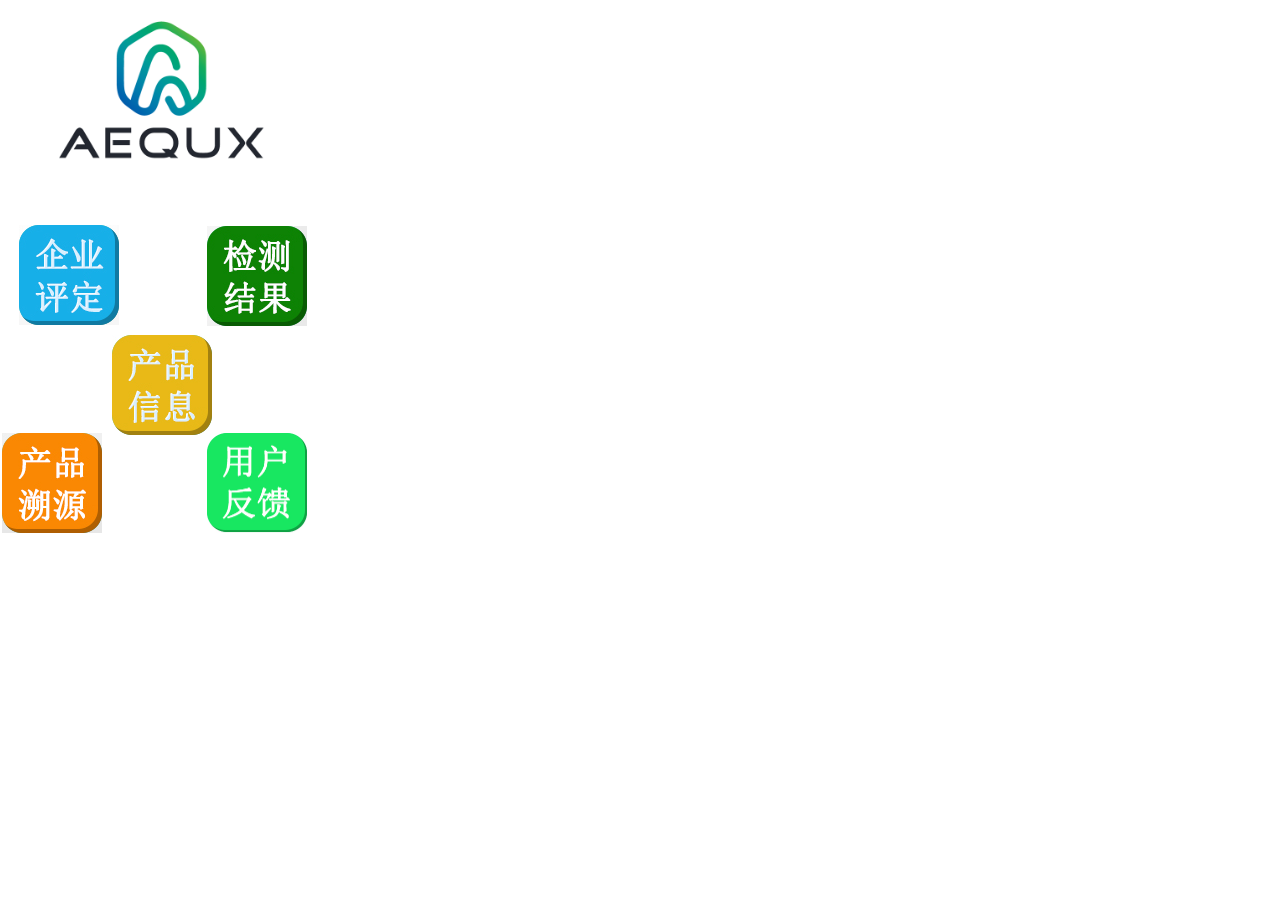
<file: index.html>
﻿<!DOCTYPE html>
<html>
  <head>
    <title>index</title>
    <meta http-equiv="X-UA-Compatible" content="IE=edge"/>
    <meta http-equiv="content-type" content="text/html; charset=utf-8"/>
    <meta name="viewport" content="width=device-width, height=device-width, initial-scale=1.0, maximum-scale=1.0"/>
    <meta name="apple-mobile-web-app-capable" content="yes"/>
    <meta name="apple-mobile-web-app-status-bar-style" content="black"/>
    <link href="resources/css/jquery-ui-themes.css" type="text/css" rel="stylesheet"/>
    <link href="resources/css/axure_rp_page.css" type="text/css" rel="stylesheet"/>
    <link href="data/styles.css" type="text/css" rel="stylesheet"/>
    <link href="files/index/styles.css" type="text/css" rel="stylesheet"/>
    <script src="resources/scripts/jquery-1.7.1.min.js"></script>
    <script src="resources/scripts/jquery-ui-1.8.10.custom.min.js"></script>
    <script src="resources/scripts/axure/axQuery.js"></script>
    <script src="resources/scripts/axure/globals.js"></script>
    <script src="resources/scripts/axutils.js"></script>
    <script src="resources/scripts/axure/annotation.js"></script>
    <script src="resources/scripts/axure/axQuery.std.js"></script>
    <script src="resources/scripts/axure/doc.js"></script>
    <script src="data/document.js"></script>
    <script src="resources/scripts/messagecenter.js"></script>
    <script src="resources/scripts/axure/events.js"></script>
    <script src="resources/scripts/axure/recording.js"></script>
    <script src="resources/scripts/axure/action.js"></script>
    <script src="resources/scripts/axure/expr.js"></script>
    <script src="resources/scripts/axure/geometry.js"></script>
    <script src="resources/scripts/axure/flyout.js"></script>
    <script src="resources/scripts/axure/ie.js"></script>
    <script src="resources/scripts/axure/model.js"></script>
    <script src="resources/scripts/axure/repeater.js"></script>
    <script src="resources/scripts/axure/sto.js"></script>
    <script src="resources/scripts/axure/utils.temp.js"></script>
    <script src="resources/scripts/axure/variables.js"></script>
    <script src="resources/scripts/axure/drag.js"></script>
    <script src="resources/scripts/axure/move.js"></script>
    <script src="resources/scripts/axure/visibility.js"></script>
    <script src="resources/scripts/axure/style.js"></script>
    <script src="resources/scripts/axure/adaptive.js"></script>
    <script src="resources/scripts/axure/tree.js"></script>
    <script src="resources/scripts/axure/init.temp.js"></script>
    <script src="files/index/data.js"></script>
    <script src="resources/scripts/axure/legacy.js"></script>
    <script src="resources/scripts/axure/viewer.js"></script>
    <script src="resources/scripts/axure/math.js"></script>
    <script type="text/javascript">
      $axure.utils.getTransparentGifPath = function() { return 'resources/images/transparent.gif'; };
      $axure.utils.getOtherPath = function() { return 'resources/Other.html'; };
      $axure.utils.getReloadPath = function() { return 'resources/reload.html'; };
    </script>
  </head>
  <body>
    <div id="base" class="">

      <!-- Unnamed (图片) -->
      <div id="u0" class="ax_default _图片">
        <img id="u0_img" class="img " src="images/index/u0.png"/>
        <!-- Unnamed () -->
        <div id="u1" class="text" style="display: none; visibility: hidden">
          <p><span></span></p>
        </div>
      </div>

      <!-- Unnamed (图片) -->
      <div id="u2" class="ax_default _图片">
        <img id="u2_img" class="img " src="images/index/u2.jpg"/>
        <!-- Unnamed () -->
        <div id="u3" class="text" style="display: none; visibility: hidden">
          <p><span></span></p>
        </div>
      </div>

      <!-- Unnamed (图片) -->
      <div id="u4" class="ax_default _图片">
        <img id="u4_img" class="img " src="images/index/u4.jpg"/>
        <!-- Unnamed () -->
        <div id="u5" class="text" style="display: none; visibility: hidden">
          <p><span></span></p>
        </div>
      </div>

      <!-- Unnamed (图片) -->
      <div id="u6" class="ax_default _图片">
        <img id="u6_img" class="img " src="images/index/u6.jpg"/>
        <!-- Unnamed () -->
        <div id="u7" class="text" style="display: none; visibility: hidden">
          <p><span></span></p>
        </div>
      </div>

      <!-- Unnamed (图片) -->
      <div id="u8" class="ax_default _图片">
        <img id="u8_img" class="img " src="images/index/u8.jpg"/>
        <!-- Unnamed () -->
        <div id="u9" class="text" style="display: none; visibility: hidden">
          <p><span></span></p>
        </div>
      </div>

      <!-- Unnamed (图片) -->
      <div id="u10" class="ax_default _图片">
        <img id="u10_img" class="img " src="images/index/u10.jpg"/>
        <!-- Unnamed () -->
        <div id="u11" class="text" style="display: none; visibility: hidden">
          <p><span></span></p>
        </div>
      </div>
    </div>
  </body>
</html>
</file>
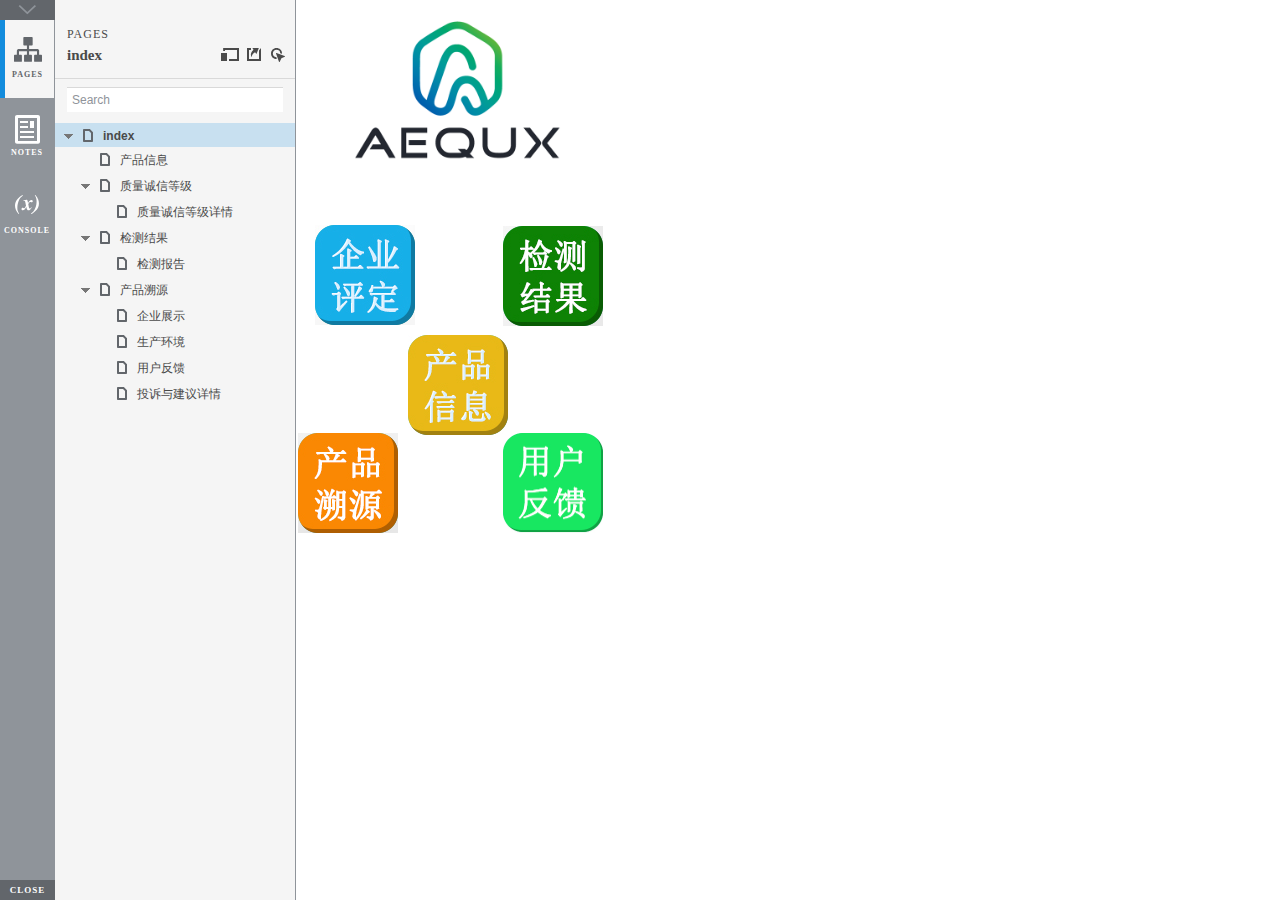
<file: start.html>
﻿<!DOCTYPE html>
<html xmlns="http://www.w3.org/1999/xhtml" xml:lang="en" lang="en">
<head>
    <title>Untitled Document</title>
    <meta http-equiv="X-UA-Compatible" content="IE=edge"/>
    <meta http-equiv="content-type" content="text/html; charset=utf-8" />
    <meta name="viewport" content="width=device-width, initial-scale=1.0" />
    <meta name="apple-mobile-web-app-capable" content="yes" />
    <link type="text/css" href="resources/css/reset.css" rel="Stylesheet" />
    <link type="text/css" href="resources/css/default.css" rel="Stylesheet" />
    <!--<link href='https://fonts.googleapis.com/css?family=Nunito:300' rel='stylesheet' type='text/css'>-->

    <script type="text/javascript">
        if (location.href.toString().indexOf('file://localhost/') == 0) {
            location.href = location.href.toString().replace('file://localhost/', 'file:///');
        }
    </script>

    <script type="text/javascript" src="resources/scripts/jquery-1.7.1.min.js"></script>
    <script type="text/javascript" src="resources/scripts/player/splitter.js"></script>
    <script type="text/javascript" src="resources/scripts/axutils.js"></script>
    <script type="text/javascript" src="resources/scripts/player/axplayer.js"></script>
    <script type="text/javascript" src="resources/scripts/messagecenter.js"></script>
    <script type="text/javascript" src="data/document.js"></script>
    <style type="text/css">

#outerContainer {
	width:1000px;
	height:1500px;
}

.vsplitbar {
    width: 3px;
    /*background: #B9B9B9;*/
    border-right: 1px solid #8f949a;
}

.vsplitbar:hover, .vsplitbar.active {
    background: #8f949a;
}

#rightPanel {
    background-color: White;
}

/*#leftPanel {
    min-width: 120px;
}*/

.splitterMask {
   position:absolute;
   top: 0;
   left: 0;
   width: 100%;
   height: 100%;
   overflow: hidden;
   background-image: url(resources/images/transparent.gif);
   z-index: 20000;
}

    </style>
    <script type="text/javascript" language="JavaScript"><!--
        var SITEMAP_COLLAPSE_VAR_NAME = 'c';
        var PLUGIN_VAR_NAME = 'g';
        var FOOTNOTES_VAR_NAME = 'fn';
        var ADAPTIVE_VIEW_VAR_NAME = 'view';
        var lastLeftPanelWidth = 295;
        var toolBarOnly = true;

        // isolate scope
        (function() {
            setUpController();
            
            var configuration = $axure.document.configuration;
            var _settings = {};
            _settings.projectId = configuration.prototypeId;
            _settings.isAxshare = configuration.isAxshare;
            _settings.loadFeedbackPlugin = configuration.loadFeedbackPlugin;
            var cHash = getHashStringVar(SITEMAP_COLLAPSE_VAR_NAME);
            _settings.startCollapsed = cHash == "1";
            if(cHash == "2") closePlayer();
            var gHash = getHashStringVar(PLUGIN_VAR_NAME);
            if(gHash == "") gHash = 1;
            _settings.startPluginGid = gHash;

            $axure.player.settings = _settings;

            $(window).bind('load', function() {
                if(CHROME_5_LOCAL && !$('body').attr('pluginDetected')) {
                    window.location = 'resources/chrome/chrome.html';
                }
            });

            $(document).ready(function() {
                $axure.page.bind('load.start', mainFrame_onload);
                $axure.messageCenter.addMessageListener(messageCenter_message);

                $(document).on('pluginShown', function (event, data) {
                    setVarInCurrentUrlHash('g', data ? data : '');
                });

                $(document).on('pluginCreated', function(event, data) {
                    if($axure.player.settings.startPluginGid == data) {
                        $axure.player.showPlugin(data);
                    }
                });

                if($axure.player.settings.loadFeedbackPlugin) {
                    if($axure.player.settings.isAxshare) {
                        $axure.utils.loadJS('/Scripts/plugins/feedback/feedback8.js');
                    } else {
                        $axure.utils.loadJS('http://share.axure.com/Scripts/plugins/feedback/feedback8.js');
                    }
                }

                if(navigator.userAgent.indexOf("MSIE") >= 0) $('#outerContainer').width('100%');
                initialize();
                if($axure.player.settings.startCollapsed) $('#outerContainer').splitter({ sizeLeft: 0 });
                else $('#outerContainer').splitter({ sizeLeft: lastLeftPanelWidth });
                $('#leftPanel').width(lastLeftPanelWidth);
                
                $(window).resize(function() { resizeContent(); });

                $('#maximizePanelContainer').hide();

                initializeLogo();

                $(window).resize();
                resizeContent();
                
                $axure.player.collapseToBar();

                if($axure.player.settings.startCollapsed) {
                    collapse();
                    $('#leftPanel').width(0);
                }

                if(MOBILE_DEVICE) {
                    $('#interfaceControlFrameMinimizeContainer').height('45px');
                    $('#interfaceControlFrameMinimizeContainer a').height('45px');
                    $('#interfaceControlFrameHeaderContainer').css('margin-top','45px');
                    $('#interfaceControlFrameCloseContainer a').css('padding','10px 0px');
                    $('#maximizePanelContainer').height('45px');//.css('top','inherit').css('bottom','0px');

                    $('body').removeClass('hashover');

                    if(IOS) {
                        $('#rightPanel').css('overflow', 'auto').css('-webkit-overflow-scrolling', 'touch').css('-ms-overflow-x', 'hidden');

                        window.addEventListener("orientationchange", function() {
                            var viewport = document.querySelector("meta[name=viewport]");
                            //so iOS doesn't zoom when switching back to portrait
                            viewport.setAttribute('content', 'width=device-width, initial-scale=1.0, maximum-scale=1.0');
                            viewport.setAttribute('content', 'width=device-width, initial-scale=1.0');
                            resizeContent();
                        }, false);

                        $axure.page.bind('load.start', function() {
                            resizeContent();
                        });
                    }
                }

            });

            function initialize() {
                var legacyQString = getQueryString("Page");
                if (legacyQString.length > 0) {
                    location.href = location.href.substring(0, location.href.indexOf("?")) + "#p=" + legacyQString;
                    return;
                }

                var mainFrame = document.getElementById("mainFrame");
                mainFrame.contentWindow.location.href = getInitialUrl();
            }

            function initializeLogo() {
                if($axure.document.configuration.logoImagePath) {
                    var image = new Image();
                    image.onload = function() {
                        $('#logoImage').css('max-width', this.width + 'px');
                        $axure.player.resizeContent();
                    };
                    image.src = $axure.document.configuration.logoImagePath;
                
                    $('#interfaceControlFrameLogoImageContainer').html('<img id="logoImage" src="" />');
                    $('#logoImage').attr('src', $axure.document.configuration.logoImagePath).load(function() { resizeContent(); });
                } else $('#interfaceControlFrameLogoImageContainer').hide();

                if ($axure.document.configuration.logoImageCaption) {
                    $('#interfaceControlFrameLogoCaptionContainer').html($axure.document.configuration.logoImageCaption);
                } else $('#interfaceControlFrameLogoCaptionContainer').hide();

                if(!$('#interfaceControlFrameLogoImageContainer').is(':visible') && !$('#interfaceControlFrameLogoCaptionContainer').is(':visible')) {
                    $('#interfaceControlFrameLogoContainer').hide();
                }
            }

            var resizeContent = $axure.player.resizeContent = function() {
                var newHeight = $(window).height();
                var newWidth = $(window).width();

                var controlContainerHeight = newHeight;// - 30;
                if($('#interfaceControlFrameLogoContainer').is(':visible')) controlContainerHeight -= $('#interfaceControlFrameLogoContainer').outerHeight();// + 16;

                $('#outerContainer').height(newHeight).width(newWidth);
                $('.vsplitbar').height(newHeight);
                $('#leftPanel').height(newHeight);
                $('#interfaceControlFrame').height(newHeight);
                $('#interfaceControlFrameContainer').height(newHeight);
                $('#interfaceControlFrameHostContainer').height(controlContainerHeight);

                $('#rightPanel').height(newHeight);
                $('#mainFrame').height(newHeight);

                if($('#leftPanel').is(':visible')) $('#rightPanel').width($(window).width() - $('#leftPanel').width() - 1);// $('.vsplitbar').width());
                else $('#rightPanel').width($(window).width());

                $(document).trigger('ContainerHeightChange',[controlContainerHeight]);

                if(MOBILE_DEVICE) {
                    if(!(getHashStringVar(ADAPTIVE_VIEW_VAR_NAME).length > 0)) $axure.messageCenter.postMessage('setAdaptiveViewForSize', {'width':newWidth, 'height':$('#rightPanel').height()});
                }
            }

            var collapseToBar = $axure.player.collapseToBar = function() {
                lastLeftPanelWidth = $('#leftPanel').width();
                $('#leftPanel').width('55px');
                $('.vsplitbar').hide();
                $('#rightPanel').width($(window).width() - $('#leftPanel').width());
                $(window).resize();
                $('#outerContainer').trigger('resize');
                toolBarOnly = true;
            }

            var expandFromBar = $axure.player.expandFromBar = function() {
                if($('.vsplitbar').is(':visible')) return;

                $('#leftPanel').width(lastLeftPanelWidth);
                $('.vsplitbar').show();
                $('#rightPanel').width($(window).width() - $('#leftPanel').width() - 1);// $('.vsplitbar').width());
                $(window).resize();
                $('#outerContainer').trigger('resize');
                toolBarOnly = false;
            }

        })();

        function messageCenter_message(message, data) {
            if(message == 'expandFrame') expand();
            else if(message == 'getCollapseFrameOnLoad' && $axure.player.settings.startCollapsed && !MOBILE_DEVICE) $axure.messageCenter.postMessage('collapseFrameOnLoad');
        }

        
        function getInitialUrl() {
            var pageName = getHashStringVar("p");
            if(pageName.length > 0) return pageName + ".html";
            else {
                var url = getFirstPageUrl($axure.document.sitemap.rootNodes);
                return (url ? url : "about:blank");
            }
        }

        function getFirstPageUrl(nodes) {
            for (var i = 0; i < nodes.length; i++) {
                var node = nodes[i];
                if (node.url) return node.url;
                else {
                    var hasChildren = (node.children && node.children.length > 0);
                    if (hasChildren) {
                        var url = getFirstPageUrl(node.children);
                        if (url) return url;
                    }
                }
            }
            return null;
        }

        function closePlayer() {
            if($axure.page.location) window.location.href = $axure.page.location;
            else {
                var pageFile = getInitialUrl();
                var currentLocation = window.location.toString();
                window.location.href = currentLocation.substr(0, currentLocation.lastIndexOf("/") + 1) + pageFile;
            }
        }

        function replaceHash(newHash) {
            var currentLocWithoutHash = window.location.toString().split('#')[0];

            //We use replace so that every hash change doesn't get appended to the history stack.
            //We use replaceState in browsers that support it, else replace the location
            if(typeof window.history.replaceState != 'undefined') {
                try {
                    //Chrome 45 (Version 45.0.2454.85 m) started throwing an error here when generated locally (this only happens with sitemap open) which broke all interactions.
                    //try catch breaks the url adjusting nicely when the sitemap is open, but all interactions and forward and back buttons work.
                    //Uncaught SecurityError: Failed to execute 'replaceState' on 'History': A history state object with URL 'file:///C:/Users/Ian/Documents/Axure/HTML/Untitled/start.html#p=home' cannot be created in a document with origin 'null'.
                    window.history.replaceState(null, null, currentLocWithoutHash + newHash);
                } catch(ex) {}
            } else {
                window.location.replace(currentLocWithoutHash + newHash);
            }
        }

        function collapse() {
            setVarInCurrentUrlHash('c', 1);
            if(!toolBarOnly) lastLeftPanelWidth = $('#leftPanel').width();

            $('#maximizePanelContainer').show();
            $('#leftPanel').hide();
            $('.vsplitbar').hide();
            $('#rightPanel').width($(window).width());
            $(window).resize();
            $('#outerContainer').trigger('resize');

            $(document).trigger('sidebarCollapse');

            if(MOBILE_DEVICE) {
                $('#maximizePanelContainer').animate({
                    top:$('#rightPanel').height() - $('#maximizePanelContainer').height()
                }, 300, 'swing', function() {
                    $('#maximizePanelContainer').css('top', 'inherit').css('bottom', '0px');
                });
            }
        }

        function expand() {
            if(MOBILE_DEVICE) {
                $('#maximizePanelContainer').css('top', '0px').css('bottom', 'inherit');
            }

            deleteVarFromCurrentUrlHash('c');
            $('#maximizePanelContainer').hide();
            $('#leftPanel').width(lastLeftPanelWidth);
            $('#leftPanel').show();
            if(!toolBarOnly) {
                $('.vsplitbar').show();
                $('#rightPanel').width($(window).width() - $('#leftPanel').width() - 1);
            } else {
                $axure.player.collapseToBar();
            }
            $(window).resize();
            $('#outerContainer').trigger('resize');

            $(document).trigger('sidebarExpanded');
        }


        function mainFrame_onload() {
            if($axure.page.pageName) document.title = $axure.page.pageName;
        }

        function getQueryString(query) {
            var qstring = self.location.href.split("?");
            if(qstring.length < 2) return "";
            return GetParameter(qstring, query);
        }
        
        function GetParameter(qstring, query) {
            var prms = qstring[1].split("&");
            var frmelements = new Array();
            var currprmeter, querystr = "";

            for(var i = 0; i < prms.length; i++) {
                currprmeter = prms[i].split("=");
                frmelements[i] = new Array();
                frmelements[i][0] = currprmeter[0];
                frmelements[i][1] = currprmeter[1];
            }

            for(j = 0; j < frmelements.length; j++) {
                if(frmelements[j][0].toLowerCase() == query.toLowerCase()) {
                    querystr = frmelements[j][1];
                    break;
                }
            }
            return querystr;
        }
        
        function getHashStringVar(query) {
            var qstring = self.location.href.split("#");
            if(qstring.length < 2) return "";
            return GetParameter(qstring, query);
        }

        function setHashStringVar(currentHash, varName, varVal) {
            var varWithEqual = varName + '=';
            var poundVarWithEqual = varVal === '' ? '' :  '#' + varName + '=' + varVal;
            var ampVarWithEqual = varVal === '' ? '' :  '&' + varName + '=' + varVal;
            var hashToSet = '';

            var pageIndex = currentHash.indexOf('#' + varWithEqual);
            if(pageIndex == -1) pageIndex = currentHash.indexOf('&' + varWithEqual);
            if(pageIndex != -1) {
                var newHash = currentHash.substring(0, pageIndex);

                newHash = newHash == '' ? poundVarWithEqual : newHash + ampVarWithEqual;

                var ampIndex = currentHash.indexOf('&', pageIndex + 1);
                if(ampIndex != -1) {
                    newHash = newHash == '' ? '#' + currentHash.substring(ampIndex + 1) : newHash + currentHash.substring(ampIndex);
                }
                hashToSet = newHash;
            } else if(currentHash.indexOf('#') != -1) {
                hashToSet = currentHash + ampVarWithEqual;
            } else {
                hashToSet = poundVarWithEqual;
            }

            if(hashToSet != '' || varVal == '') {
                return hashToSet;
            }

            return null;
        }

        function setVarInCurrentUrlHash(varName, varVal) {
            var newHash = setHashStringVar(window.location.hash, varName, varVal);

            if(newHash != null) {
                replaceHash(newHash);
            }
        }

        function deleteHashStringVar(currentHash, varName) {
            var varWithEqual = varName + '=';

            var pageIndex = currentHash.indexOf('#' + varWithEqual);
            if(pageIndex == -1) pageIndex = currentHash.indexOf('&' + varWithEqual);
            if(pageIndex != -1) {
                var newHash = currentHash.substring(0, pageIndex);

                var ampIndex = currentHash.indexOf('&', pageIndex + 1);

                //IF begin of string....if none blank, ELSE # instead of & and rest
                //IF in string....prefix + if none blank, ELSE &-rest
                if(newHash == '') { //beginning of string
                    newHash = ampIndex != -1 ? '#' + currentHash.substring(ampIndex + 1) : '';
                } else { //somewhere in the middle
                    newHash = newHash + (ampIndex != -1 ? currentHash.substring(ampIndex) : '');
                }

                return newHash;
            }

            return null;
        }

        function deleteVarFromCurrentUrlHash(varName) {
            var newHash = deleteHashStringVar(window.location.hash, varName);

            if(newHash != null) {
                replaceHash(newHash);
            }
        }
    --></script>

    <link type="text/css" rel="Stylesheet" href="plugins/sitemap/styles/sitemap.css" />
    <script type="text/javascript" src="plugins/sitemap/sitemap.js"></script>
    <link type="text/css" rel="Stylesheet" href="plugins/page_notes/styles/page_notes.css" />
    <script type="text/javascript" src="plugins/page_notes/page_notes.js"></script>
    <!--<link type="text/css" rel="Stylesheet" href="plugins/recordplay/styles/recordplay.css" />
    <script type="text/javascript" src="plugins/recordplay/recordplay.js"></script>-->
    <link type="text/css" rel="Stylesheet" href="plugins/debug/styles/debug.css" />
    <script type="text/javascript" src="plugins/debug/debug.js"></script>

</head>
<body scroll="no" class="hashover">
    <div id="outerContainer">

        <div id="leftPanel">
            <div id="interfaceControlFrame">
                <div id="interfaceControlFrameMinimizeContainer">
                    <a title="Collapse" id="interfaceControlFrameMinimizeButton" onclick="collapse();">&nbsp;</a>
                </div>
                <div id="interfaceControlFrameHeaderContainer">
                    <ul id="interfaceControlFrameHeader"></ul>
                </div>
                <div id="interfaceControlFrameContainer">
                    <div id="interfaceControlFrameLogoContainer">
                        <div id="interfaceControlFrameLogoImageContainer"></div>
                        <div id="interfaceControlFrameLogoCaptionContainer"></div>
                    </div>
                    <div id="interfaceControlFrameHostContainer">
                    </div>
                </div>
                <div id="interfaceControlFrameCloseContainer">
                    <a title="Close" id="interfaceControlFrameCloseButton" onclick="closePlayer();">CLOSE</a>
                </div>
            </div>
        </div>
        <div id="rightPanel">
            <iframe id="mainFrame" name="mainFrame" width="100%" height="100%" src="" frameborder="0" style="display: block;" webkitallowfullscreen mozallowfullscreen allowfullscreen></iframe>
        </div>

    </div>

    <div id="maximizePanelContainer">
        <iframe id="expandFrame" src="resources/expand.html" width="100%" height="100%" scrolling="no" allowtransparency="true" frameborder="0"></iframe>
    </div>

</body>
</html>
</file>
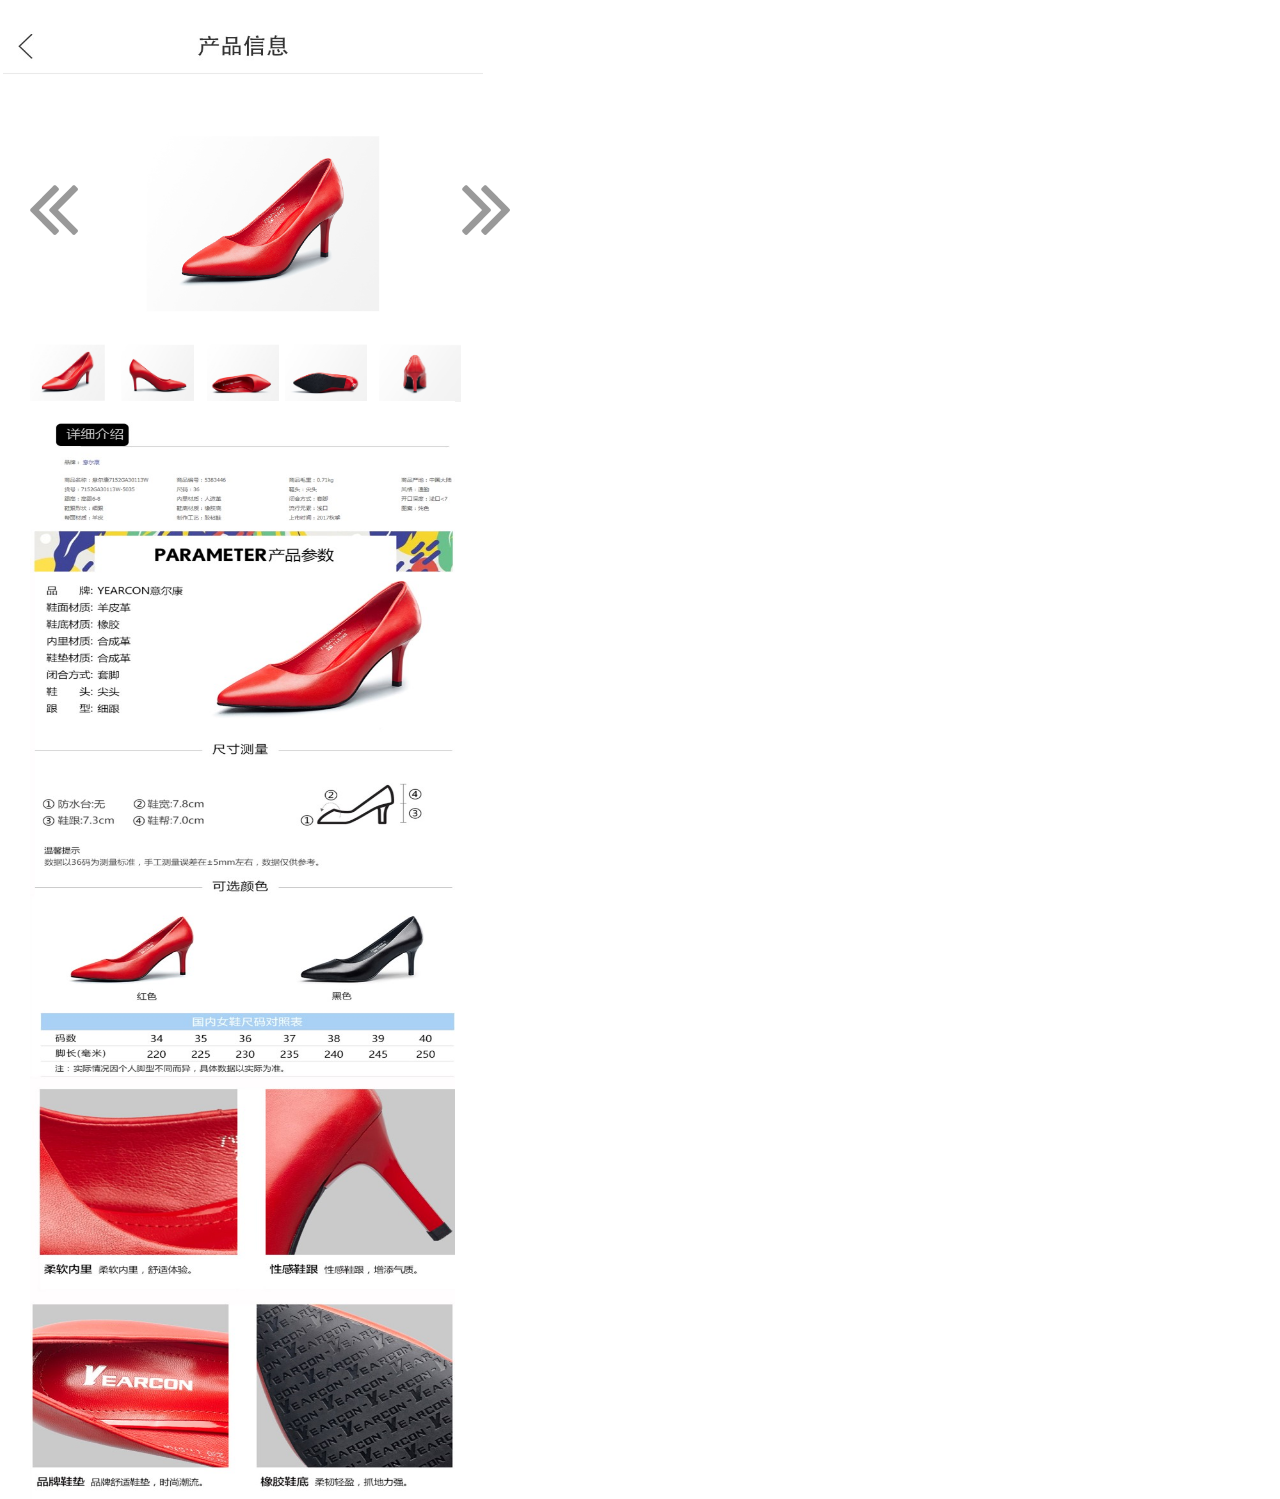
<file: 产品信息.html>
﻿<!DOCTYPE html>
<html>
  <head>
    <title>产品信息</title>
    <meta http-equiv="X-UA-Compatible" content="IE=edge"/>
    <meta http-equiv="content-type" content="text/html; charset=utf-8"/>
    <meta name="viewport" content="width=device-width, height=device-width, initial-scale=1.0, maximum-scale=1.0"/>
    <meta name="apple-mobile-web-app-capable" content="yes"/>
    <meta name="apple-mobile-web-app-status-bar-style" content="black"/>
    <link href="resources/css/jquery-ui-themes.css" type="text/css" rel="stylesheet"/>
    <link href="resources/css/axure_rp_page.css" type="text/css" rel="stylesheet"/>
    <link href="data/styles.css" type="text/css" rel="stylesheet"/>
    <link href="files/产品信息/styles.css" type="text/css" rel="stylesheet"/>
    <script src="resources/scripts/jquery-1.7.1.min.js"></script>
    <script src="resources/scripts/jquery-ui-1.8.10.custom.min.js"></script>
    <script src="resources/scripts/axure/axQuery.js"></script>
    <script src="resources/scripts/axure/globals.js"></script>
    <script src="resources/scripts/axutils.js"></script>
    <script src="resources/scripts/axure/annotation.js"></script>
    <script src="resources/scripts/axure/axQuery.std.js"></script>
    <script src="resources/scripts/axure/doc.js"></script>
    <script src="data/document.js"></script>
    <script src="resources/scripts/messagecenter.js"></script>
    <script src="resources/scripts/axure/events.js"></script>
    <script src="resources/scripts/axure/recording.js"></script>
    <script src="resources/scripts/axure/action.js"></script>
    <script src="resources/scripts/axure/expr.js"></script>
    <script src="resources/scripts/axure/geometry.js"></script>
    <script src="resources/scripts/axure/flyout.js"></script>
    <script src="resources/scripts/axure/ie.js"></script>
    <script src="resources/scripts/axure/model.js"></script>
    <script src="resources/scripts/axure/repeater.js"></script>
    <script src="resources/scripts/axure/sto.js"></script>
    <script src="resources/scripts/axure/utils.temp.js"></script>
    <script src="resources/scripts/axure/variables.js"></script>
    <script src="resources/scripts/axure/drag.js"></script>
    <script src="resources/scripts/axure/move.js"></script>
    <script src="resources/scripts/axure/visibility.js"></script>
    <script src="resources/scripts/axure/style.js"></script>
    <script src="resources/scripts/axure/adaptive.js"></script>
    <script src="resources/scripts/axure/tree.js"></script>
    <script src="resources/scripts/axure/init.temp.js"></script>
    <script src="files/产品信息/data.js"></script>
    <script src="resources/scripts/axure/legacy.js"></script>
    <script src="resources/scripts/axure/viewer.js"></script>
    <script src="resources/scripts/axure/math.js"></script>
    <script type="text/javascript">
      $axure.utils.getTransparentGifPath = function() { return 'resources/images/transparent.gif'; };
      $axure.utils.getOtherPath = function() { return 'resources/Other.html'; };
      $axure.utils.getReloadPath = function() { return 'resources/reload.html'; };
    </script>
  </head>
  <body>
    <div id="base" class="">

      <!-- Unnamed (形状) -->
      <div id="u12" class="ax_default icon">
        <img id="u12_img" class="img " src="images/产品信息/u12.png"/>
        <!-- Unnamed () -->
        <div id="u13" class="text" style="display: none; visibility: hidden">
          <p><span></span></p>
        </div>
      </div>

      <!-- Unnamed (形状) -->
      <div id="u14" class="ax_default icon">
        <img id="u14_img" class="img " src="images/产品信息/u14.png"/>
        <!-- Unnamed () -->
        <div id="u15" class="text" style="display: none; visibility: hidden">
          <p><span></span></p>
        </div>
      </div>

      <!-- Unnamed (图片) -->
      <div id="u16" class="ax_default _图片">
        <img id="u16_img" class="img " src="images/产品信息/u16.png"/>
        <!-- Unnamed () -->
        <div id="u17" class="text" style="display: none; visibility: hidden">
          <p><span></span></p>
        </div>
      </div>

      <!-- Unnamed (图片) -->
      <div id="u18" class="ax_default _图片">
        <img id="u18_img" class="img " src="images/产品信息/u18.png"/>
        <!-- Unnamed () -->
        <div id="u19" class="text" style="display: none; visibility: hidden">
          <p><span></span></p>
        </div>
      </div>

      <!-- Unnamed (图片) -->
      <div id="u20" class="ax_default _图片">
        <img id="u20_img" class="img " src="images/产品信息/u20.png"/>
        <!-- Unnamed () -->
        <div id="u21" class="text" style="display: none; visibility: hidden">
          <p><span></span></p>
        </div>
      </div>

      <!-- Unnamed (图片) -->
      <div id="u22" class="ax_default _图片">
        <img id="u22_img" class="img " src="images/产品信息/u22.jpg"/>
        <!-- Unnamed () -->
        <div id="u23" class="text" style="display: none; visibility: hidden">
          <p><span></span></p>
        </div>
      </div>

      <!-- Unnamed (图片) -->
      <div id="u24" class="ax_default _图片">
        <img id="u24_img" class="img " src="images/产品信息/u24.jpg"/>
        <!-- Unnamed () -->
        <div id="u25" class="text" style="display: none; visibility: hidden">
          <p><span></span></p>
        </div>
      </div>

      <!-- Unnamed (图片) -->
      <div id="u26" class="ax_default _图片">
        <img id="u26_img" class="img " src="images/产品信息/u16.png"/>
        <!-- Unnamed () -->
        <div id="u27" class="text" style="display: none; visibility: hidden">
          <p><span></span></p>
        </div>
      </div>

      <!-- Unnamed (图片) -->
      <div id="u28" class="ax_default _图片">
        <img id="u28_img" class="img " src="images/产品信息/u28.jpg"/>
        <!-- Unnamed () -->
        <div id="u29" class="text" style="display: none; visibility: hidden">
          <p><span></span></p>
        </div>
      </div>

      <!-- Unnamed (图片) -->
      <div id="u30" class="ax_default _图片">
        <img id="u30_img" class="img " src="images/产品信息/u30.jpg"/>
        <!-- Unnamed () -->
        <div id="u31" class="text" style="display: none; visibility: hidden">
          <p><span></span></p>
        </div>
      </div>

      <!-- Unnamed (热区) -->
      <div id="u32" class="ax_default">
      </div>
    </div>
  </body>
</html>
</file>
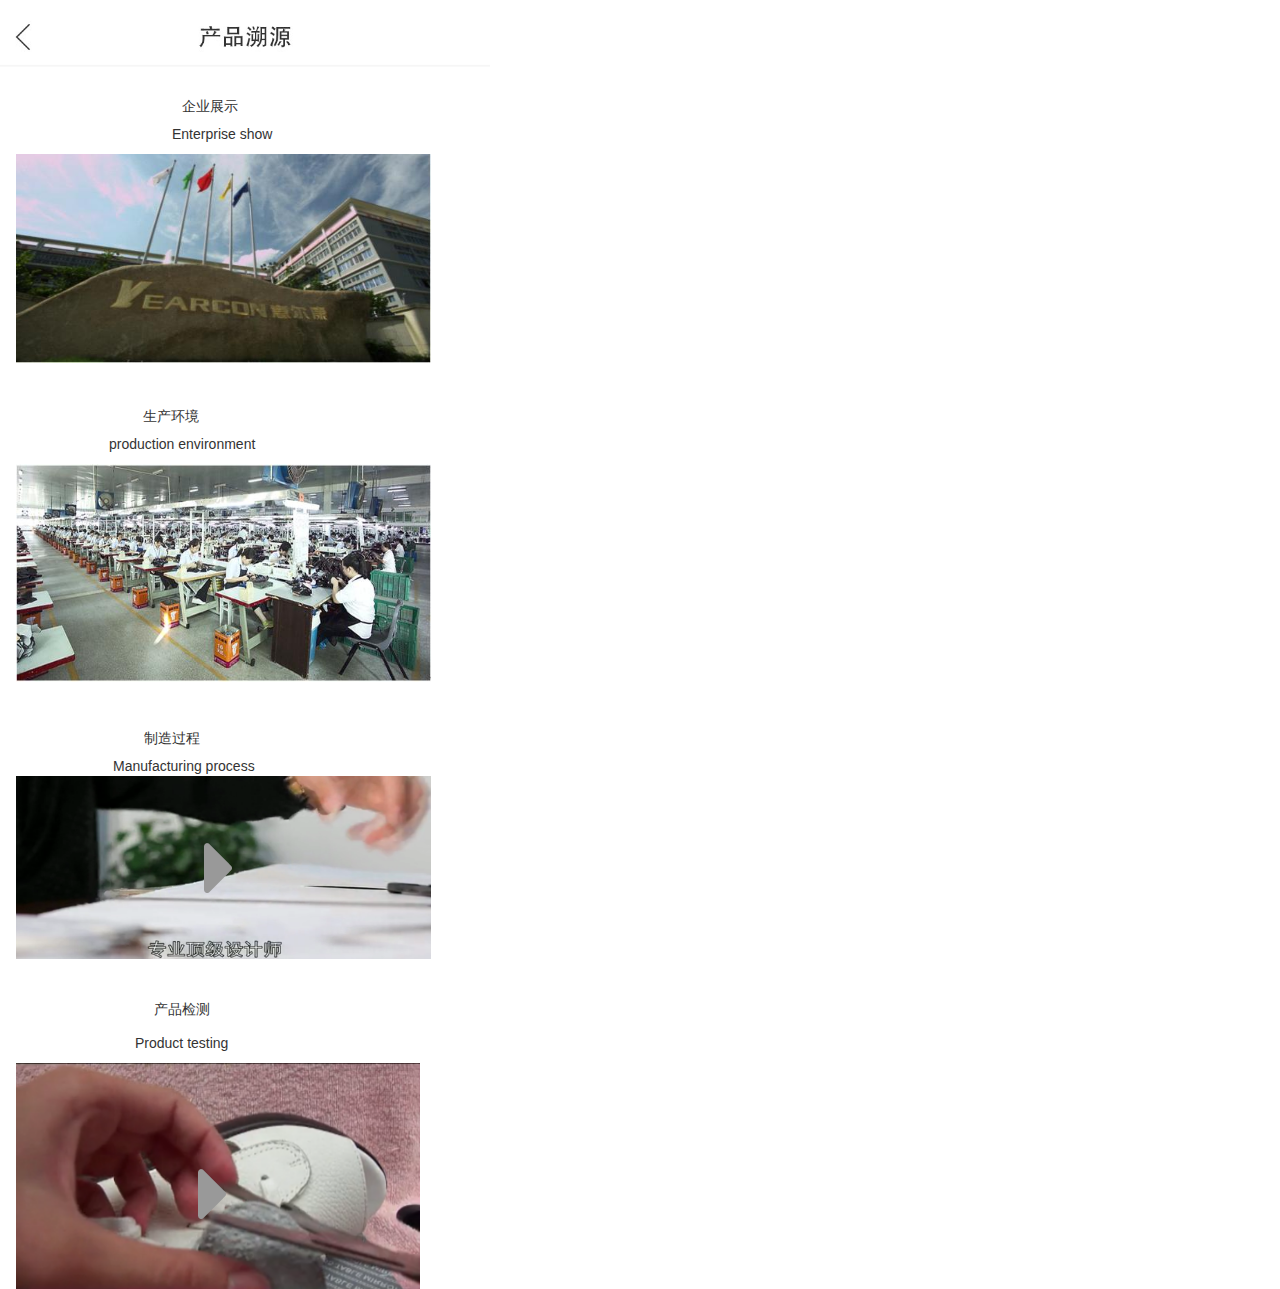
<file: 产品溯源.html>
﻿<!DOCTYPE html>
<html>
  <head>
    <title>产品溯源</title>
    <meta http-equiv="X-UA-Compatible" content="IE=edge"/>
    <meta http-equiv="content-type" content="text/html; charset=utf-8"/>
    <meta name="viewport" content="width=device-width, height=device-width, initial-scale=1.0, maximum-scale=1.0"/>
    <meta name="apple-mobile-web-app-capable" content="yes"/>
    <meta name="apple-mobile-web-app-status-bar-style" content="black"/>
    <link href="resources/css/jquery-ui-themes.css" type="text/css" rel="stylesheet"/>
    <link href="resources/css/axure_rp_page.css" type="text/css" rel="stylesheet"/>
    <link href="data/styles.css" type="text/css" rel="stylesheet"/>
    <link href="files/产品溯源/styles.css" type="text/css" rel="stylesheet"/>
    <script src="resources/scripts/jquery-1.7.1.min.js"></script>
    <script src="resources/scripts/jquery-ui-1.8.10.custom.min.js"></script>
    <script src="resources/scripts/axure/axQuery.js"></script>
    <script src="resources/scripts/axure/globals.js"></script>
    <script src="resources/scripts/axutils.js"></script>
    <script src="resources/scripts/axure/annotation.js"></script>
    <script src="resources/scripts/axure/axQuery.std.js"></script>
    <script src="resources/scripts/axure/doc.js"></script>
    <script src="data/document.js"></script>
    <script src="resources/scripts/messagecenter.js"></script>
    <script src="resources/scripts/axure/events.js"></script>
    <script src="resources/scripts/axure/recording.js"></script>
    <script src="resources/scripts/axure/action.js"></script>
    <script src="resources/scripts/axure/expr.js"></script>
    <script src="resources/scripts/axure/geometry.js"></script>
    <script src="resources/scripts/axure/flyout.js"></script>
    <script src="resources/scripts/axure/ie.js"></script>
    <script src="resources/scripts/axure/model.js"></script>
    <script src="resources/scripts/axure/repeater.js"></script>
    <script src="resources/scripts/axure/sto.js"></script>
    <script src="resources/scripts/axure/utils.temp.js"></script>
    <script src="resources/scripts/axure/variables.js"></script>
    <script src="resources/scripts/axure/drag.js"></script>
    <script src="resources/scripts/axure/move.js"></script>
    <script src="resources/scripts/axure/visibility.js"></script>
    <script src="resources/scripts/axure/style.js"></script>
    <script src="resources/scripts/axure/adaptive.js"></script>
    <script src="resources/scripts/axure/tree.js"></script>
    <script src="resources/scripts/axure/init.temp.js"></script>
    <script src="files/产品溯源/data.js"></script>
    <script src="resources/scripts/axure/legacy.js"></script>
    <script src="resources/scripts/axure/viewer.js"></script>
    <script src="resources/scripts/axure/math.js"></script>
    <script type="text/javascript">
      $axure.utils.getTransparentGifPath = function() { return 'resources/images/transparent.gif'; };
      $axure.utils.getOtherPath = function() { return 'resources/Other.html'; };
      $axure.utils.getReloadPath = function() { return 'resources/reload.html'; };
    </script>
  </head>
  <body>
    <div id="base" class="">

      <!-- Unnamed (矩形) -->
      <div id="u119" class="ax_default label">
        <div id="u119_div" class=""></div>
        <!-- Unnamed () -->
        <div id="u120" class="text" style="visibility: visible;">
          <p><span>企业展示</span></p>
        </div>
      </div>

      <!-- Unnamed (矩形) -->
      <div id="u121" class="ax_default label">
        <div id="u121_div" class=""></div>
        <!-- Unnamed () -->
        <div id="u122" class="text" style="visibility: visible;">
          <p><span>Enterprise show</span></p>
        </div>
      </div>

      <!-- Unnamed (矩形) -->
      <div id="u123" class="ax_default label">
        <div id="u123_div" class=""></div>
        <!-- Unnamed () -->
        <div id="u124" class="text" style="visibility: visible;">
          <p><span>生产环境</span></p>
        </div>
      </div>

      <!-- Unnamed (矩形) -->
      <div id="u125" class="ax_default label">
        <div id="u125_div" class=""></div>
        <!-- Unnamed () -->
        <div id="u126" class="text" style="visibility: visible;">
          <p><span>production environment</span></p>
        </div>
      </div>

      <!-- Unnamed (矩形) -->
      <div id="u127" class="ax_default label">
        <div id="u127_div" class=""></div>
        <!-- Unnamed () -->
        <div id="u128" class="text" style="visibility: visible;">
          <p><span>制造过程</span></p>
        </div>
      </div>

      <!-- Unnamed (矩形) -->
      <div id="u129" class="ax_default label">
        <div id="u129_div" class=""></div>
        <!-- Unnamed () -->
        <div id="u130" class="text" style="visibility: visible;">
          <p><span>Manufacturing process</span></p>
        </div>
      </div>

      <!-- Unnamed (矩形) -->
      <div id="u131" class="ax_default label">
        <div id="u131_div" class=""></div>
        <!-- Unnamed () -->
        <div id="u132" class="text" style="visibility: visible;">
          <p><span>产品检测</span></p>
        </div>
      </div>

      <!-- Unnamed (矩形) -->
      <div id="u133" class="ax_default label">
        <div id="u133_div" class=""></div>
        <!-- Unnamed () -->
        <div id="u134" class="text" style="visibility: visible;">
          <p><span>Product testing</span></p>
        </div>
      </div>

      <!-- Unnamed (图片) -->
      <div id="u135" class="ax_default _图片">
        <img id="u135_img" class="img " src="images/产品溯源/u135.jpg"/>
        <!-- Unnamed () -->
        <div id="u136" class="text" style="display: none; visibility: hidden">
          <p><span></span></p>
        </div>
      </div>

      <!-- Unnamed (图片) -->
      <div id="u137" class="ax_default _图片">
        <img id="u137_img" class="img " src="images/产品溯源/u137.jpg"/>
        <!-- Unnamed () -->
        <div id="u138" class="text" style="display: none; visibility: hidden">
          <p><span></span></p>
        </div>
      </div>

      <!-- Unnamed (图片) -->
      <div id="u139" class="ax_default _图片">
        <img id="u139_img" class="img " src="images/产品溯源/u139.png"/>
        <!-- Unnamed () -->
        <div id="u140" class="text" style="display: none; visibility: hidden">
          <p><span></span></p>
        </div>
      </div>

      <!-- Unnamed (形状) -->
      <div id="u141" class="ax_default icon">
        <img id="u141_img" class="img " src="images/产品溯源/u141.png"/>
        <!-- Unnamed () -->
        <div id="u142" class="text" style="display: none; visibility: hidden">
          <p><span></span></p>
        </div>
      </div>

      <!-- Unnamed (图片) -->
      <div id="u143" class="ax_default _图片">
        <img id="u143_img" class="img " src="images/产品溯源/u143.png"/>
        <!-- Unnamed () -->
        <div id="u144" class="text" style="display: none; visibility: hidden">
          <p><span></span></p>
        </div>
      </div>

      <!-- Unnamed (图片) -->
      <div id="u145" class="ax_default _图片">
        <img id="u145_img" class="img " src="images/产品溯源/u145.jpg"/>
        <!-- Unnamed () -->
        <div id="u146" class="text" style="display: none; visibility: hidden">
          <p><span></span></p>
        </div>
      </div>

      <!-- Unnamed (热区) -->
      <div id="u147" class="ax_default">
      </div>

      <!-- Unnamed (形状) -->
      <div id="u148" class="ax_default icon">
        <img id="u148_img" class="img " src="images/产品溯源/u141.png"/>
        <!-- Unnamed () -->
        <div id="u149" class="text" style="display: none; visibility: hidden">
          <p><span></span></p>
        </div>
      </div>
    </div>
  </body>
</html>
</file>
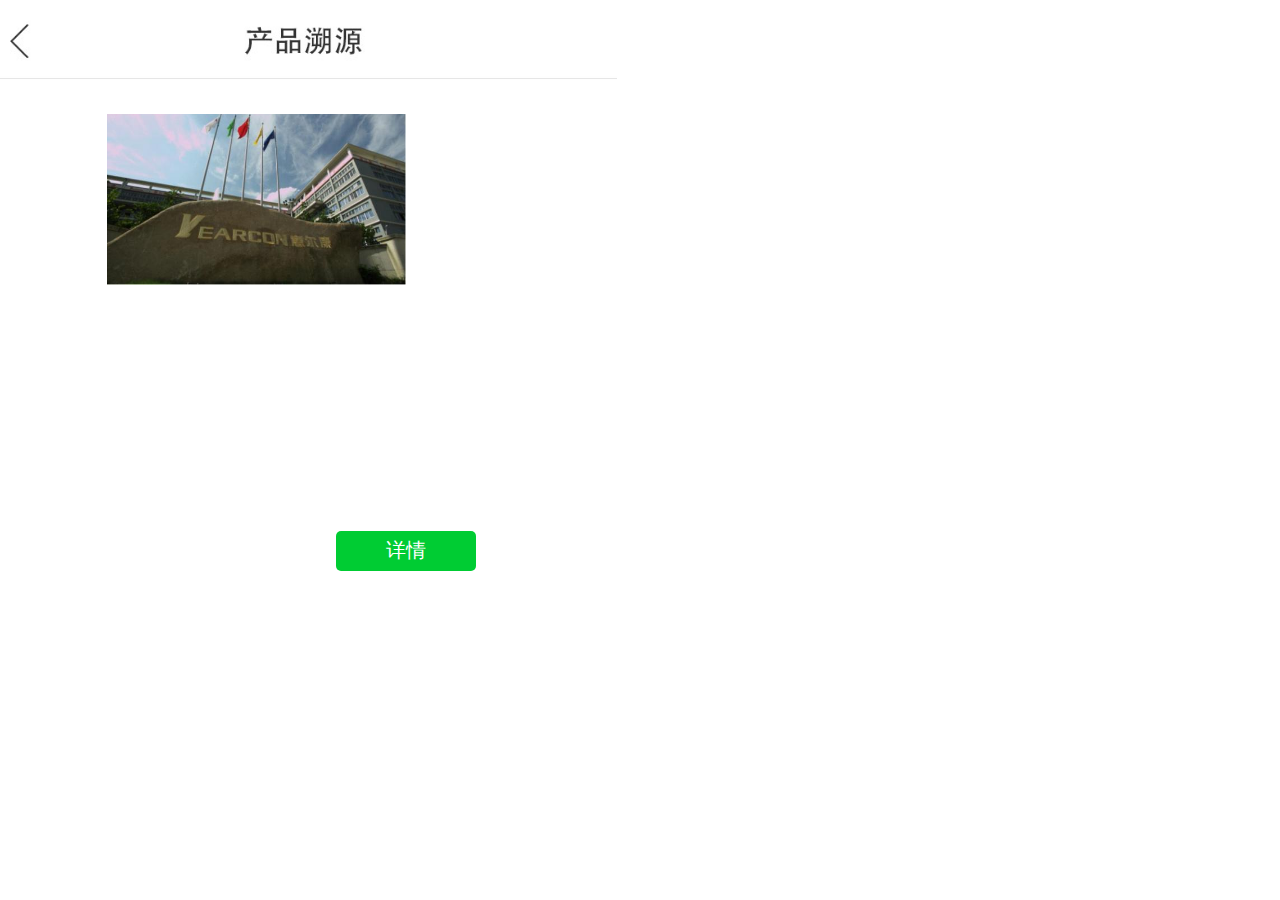
<file: 企业展示.html>
﻿<!DOCTYPE html>
<html>
  <head>
    <title>企业展示</title>
    <meta http-equiv="X-UA-Compatible" content="IE=edge"/>
    <meta http-equiv="content-type" content="text/html; charset=utf-8"/>
    <meta name="viewport" content="width=device-width, height=device-width, initial-scale=1.0, maximum-scale=1.0"/>
    <meta name="apple-mobile-web-app-capable" content="yes"/>
    <meta name="apple-mobile-web-app-status-bar-style" content="black"/>
    <link href="resources/css/jquery-ui-themes.css" type="text/css" rel="stylesheet"/>
    <link href="resources/css/axure_rp_page.css" type="text/css" rel="stylesheet"/>
    <link href="data/styles.css" type="text/css" rel="stylesheet"/>
    <link href="files/企业展示/styles.css" type="text/css" rel="stylesheet"/>
    <script src="resources/scripts/jquery-1.7.1.min.js"></script>
    <script src="resources/scripts/jquery-ui-1.8.10.custom.min.js"></script>
    <script src="resources/scripts/axure/axQuery.js"></script>
    <script src="resources/scripts/axure/globals.js"></script>
    <script src="resources/scripts/axutils.js"></script>
    <script src="resources/scripts/axure/annotation.js"></script>
    <script src="resources/scripts/axure/axQuery.std.js"></script>
    <script src="resources/scripts/axure/doc.js"></script>
    <script src="data/document.js"></script>
    <script src="resources/scripts/messagecenter.js"></script>
    <script src="resources/scripts/axure/events.js"></script>
    <script src="resources/scripts/axure/recording.js"></script>
    <script src="resources/scripts/axure/action.js"></script>
    <script src="resources/scripts/axure/expr.js"></script>
    <script src="resources/scripts/axure/geometry.js"></script>
    <script src="resources/scripts/axure/flyout.js"></script>
    <script src="resources/scripts/axure/ie.js"></script>
    <script src="resources/scripts/axure/model.js"></script>
    <script src="resources/scripts/axure/repeater.js"></script>
    <script src="resources/scripts/axure/sto.js"></script>
    <script src="resources/scripts/axure/utils.temp.js"></script>
    <script src="resources/scripts/axure/variables.js"></script>
    <script src="resources/scripts/axure/drag.js"></script>
    <script src="resources/scripts/axure/move.js"></script>
    <script src="resources/scripts/axure/visibility.js"></script>
    <script src="resources/scripts/axure/style.js"></script>
    <script src="resources/scripts/axure/adaptive.js"></script>
    <script src="resources/scripts/axure/tree.js"></script>
    <script src="resources/scripts/axure/init.temp.js"></script>
    <script src="files/企业展示/data.js"></script>
    <script src="resources/scripts/axure/legacy.js"></script>
    <script src="resources/scripts/axure/viewer.js"></script>
    <script src="resources/scripts/axure/math.js"></script>
    <script type="text/javascript">
      $axure.utils.getTransparentGifPath = function() { return 'resources/images/transparent.gif'; };
      $axure.utils.getOtherPath = function() { return 'resources/Other.html'; };
      $axure.utils.getReloadPath = function() { return 'resources/reload.html'; };
    </script>
  </head>
  <body>
    <div id="base" class="">

      <!-- Unnamed (矩形) -->
      <div id="u150" class="ax_default label">
        <div id="u150_div" class=""></div>
        <!-- Unnamed () -->
        <div id="u151" class="text" style="display: none; visibility: hidden">
          <p><span></span></p>
        </div>
      </div>

      <!-- Unnamed (矩形) -->
      <div id="u152" class="ax_default primary_button">
        <div id="u152_div" class=""></div>
        <!-- Unnamed () -->
        <div id="u153" class="text" style="visibility: visible;">
          <p><span>详情</span></p>
        </div>
      </div>

      <!-- 背景图片 (动态面板) -->
      <div id="u154" class="ax_default" data-label="背景图片">
        <div id="u154_state0" class="panel_state" data-label="State1">
          <div id="u154_state0_content" class="panel_state_content">

            <!-- Unnamed (图片) -->
            <div id="u155" class="ax_default _图片">
              <img id="u155_img" class="img " src="images/产品溯源/u135.jpg"/>
              <!-- Unnamed () -->
              <div id="u156" class="text" style="display: none; visibility: hidden">
                <p><span></span></p>
              </div>
            </div>
          </div>
        </div>
        <div id="u154_state1" class="panel_state" data-label="State2" style="display: none; visibility: hidden;">
          <div id="u154_state1_content" class="panel_state_content">

            <!-- Unnamed (图片) -->
            <div id="u157" class="ax_default _图片">
              <img id="u157_img" class="img " src="images/企业展示/u157.jpg"/>
              <!-- Unnamed () -->
              <div id="u158" class="text" style="display: none; visibility: hidden">
                <p><span></span></p>
              </div>
            </div>
          </div>
        </div>
        <div id="u154_state2" class="panel_state" data-label="State3" style="display: none; visibility: hidden;">
          <div id="u154_state2_content" class="panel_state_content">

            <!-- Unnamed (图片) -->
            <div id="u159" class="ax_default _图片">
              <img id="u159_img" class="img " src="images/企业展示/u159.jpg"/>
              <!-- Unnamed () -->
              <div id="u160" class="text" style="display: none; visibility: hidden">
                <p><span></span></p>
              </div>
            </div>
          </div>
        </div>
      </div>

      <!-- Unnamed (图片) -->
      <div id="u161" class="ax_default _图片">
        <img id="u161_img" class="img " src="images/产品溯源/u145.jpg"/>
        <!-- Unnamed () -->
        <div id="u162" class="text" style="display: none; visibility: hidden">
          <p><span></span></p>
        </div>
      </div>

      <!-- Unnamed (热区) -->
      <div id="u163" class="ax_default">
      </div>

      <!-- Unnamed (矩形) -->
      <div id="u164" class="ax_default _文本段落 ax_default_unplaced" style="display: none; visibility: hidden">
        <div id="u164_div" class=""></div>
        <!-- Unnamed () -->
        <div id="u165" class="text" style="visibility: visible;">
          <p><span>&nbsp;&nbsp; &nbsp; 意尔康（YEARCON）是意尔康股份有限公司的简称，始创于1995年，位于浙江省青田县，总裁单志敏。</span></p><p><span>&nbsp;&nbsp; &nbsp; 1999年升格为无区域名称企业，2001年组建成企业集团，2011年完成股份制改制。总部位于浙江青田，拥有福建意尔康体育用品有限公司、意尔康鞋业（上海）有限公司和意尔康广东皮革制品有限公司三家全资子公司，在全国建有36家销售分公司和3000多家专卖店。</span></p>
        </div>
      </div>
    </div>
  </body>
</html>
</file>
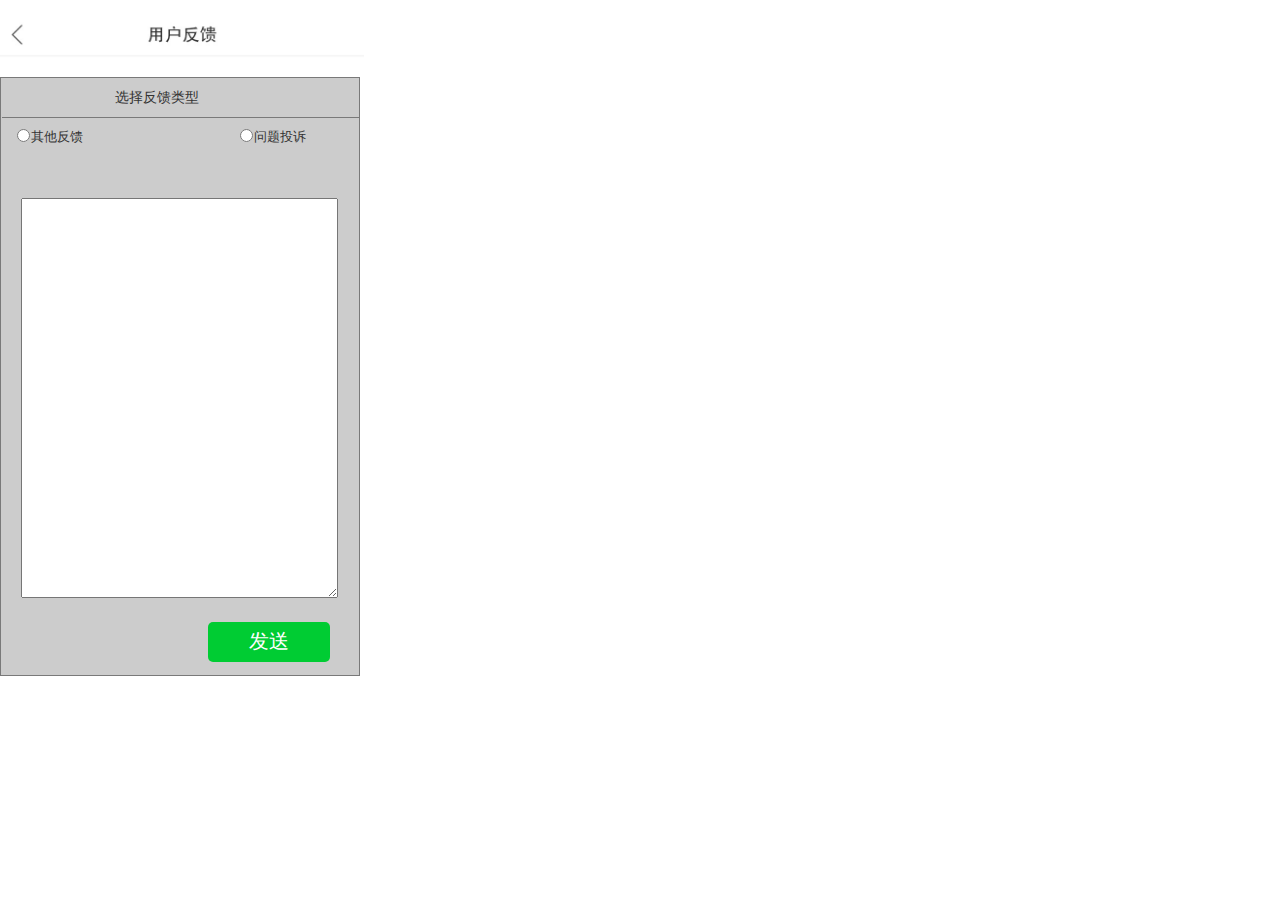
<file: 投诉与建议详情.html>
﻿<!DOCTYPE html>
<html>
  <head>
    <title>投诉与建议详情</title>
    <meta http-equiv="X-UA-Compatible" content="IE=edge"/>
    <meta http-equiv="content-type" content="text/html; charset=utf-8"/>
    <meta name="viewport" content="width=device-width, height=device-width, initial-scale=1.0, maximum-scale=1.0"/>
    <meta name="apple-mobile-web-app-capable" content="yes"/>
    <meta name="apple-mobile-web-app-status-bar-style" content="black"/>
    <link href="resources/css/jquery-ui-themes.css" type="text/css" rel="stylesheet"/>
    <link href="resources/css/axure_rp_page.css" type="text/css" rel="stylesheet"/>
    <link href="data/styles.css" type="text/css" rel="stylesheet"/>
    <link href="files/投诉与建议详情/styles.css" type="text/css" rel="stylesheet"/>
    <script src="resources/scripts/jquery-1.7.1.min.js"></script>
    <script src="resources/scripts/jquery-ui-1.8.10.custom.min.js"></script>
    <script src="resources/scripts/axure/axQuery.js"></script>
    <script src="resources/scripts/axure/globals.js"></script>
    <script src="resources/scripts/axutils.js"></script>
    <script src="resources/scripts/axure/annotation.js"></script>
    <script src="resources/scripts/axure/axQuery.std.js"></script>
    <script src="resources/scripts/axure/doc.js"></script>
    <script src="data/document.js"></script>
    <script src="resources/scripts/messagecenter.js"></script>
    <script src="resources/scripts/axure/events.js"></script>
    <script src="resources/scripts/axure/recording.js"></script>
    <script src="resources/scripts/axure/action.js"></script>
    <script src="resources/scripts/axure/expr.js"></script>
    <script src="resources/scripts/axure/geometry.js"></script>
    <script src="resources/scripts/axure/flyout.js"></script>
    <script src="resources/scripts/axure/ie.js"></script>
    <script src="resources/scripts/axure/model.js"></script>
    <script src="resources/scripts/axure/repeater.js"></script>
    <script src="resources/scripts/axure/sto.js"></script>
    <script src="resources/scripts/axure/utils.temp.js"></script>
    <script src="resources/scripts/axure/variables.js"></script>
    <script src="resources/scripts/axure/drag.js"></script>
    <script src="resources/scripts/axure/move.js"></script>
    <script src="resources/scripts/axure/visibility.js"></script>
    <script src="resources/scripts/axure/style.js"></script>
    <script src="resources/scripts/axure/adaptive.js"></script>
    <script src="resources/scripts/axure/tree.js"></script>
    <script src="resources/scripts/axure/init.temp.js"></script>
    <script src="files/投诉与建议详情/data.js"></script>
    <script src="resources/scripts/axure/legacy.js"></script>
    <script src="resources/scripts/axure/viewer.js"></script>
    <script src="resources/scripts/axure/math.js"></script>
    <script type="text/javascript">
      $axure.utils.getTransparentGifPath = function() { return 'resources/images/transparent.gif'; };
      $axure.utils.getOtherPath = function() { return 'resources/Other.html'; };
      $axure.utils.getReloadPath = function() { return 'resources/reload.html'; };
    </script>
  </head>
  <body>
    <div id="base" class="">

      <!-- Unnamed (矩形) -->
      <div id="u279" class="ax_default box_1">
        <div id="u279_div" class=""></div>
        <!-- Unnamed () -->
        <div id="u280" class="text" style="display: none; visibility: hidden">
          <p><span></span></p>
        </div>
      </div>

      <!-- Unnamed (矩形) -->
      <div id="u281" class="ax_default label">
        <div id="u281_div" class=""></div>
        <!-- Unnamed () -->
        <div id="u282" class="text" style="visibility: visible;">
          <p><span>选择反馈类型</span></p>
        </div>
      </div>

      <!-- Unnamed (水平线) -->
      <div id="u283" class="ax_default line">
        <img id="u283_img" class="img " src="images/投诉与建议详情/u283.png"/>
        <!-- Unnamed () -->
        <div id="u284" class="text" style="display: none; visibility: hidden">
          <p><span></span></p>
        </div>
      </div>

      <!-- Unnamed (单选按钮) -->
      <div id="u285" class="ax_default radio_button">
        <label for="u285_input">
          <!-- Unnamed () -->
          <div id="u286" class="text" style="visibility: visible;">
            <p><span>其他反馈</span></p>
          </div>
        </label>
        <input id="u285_input" type="radio" value="radio" name="u285"/>
      </div>

      <!-- Unnamed (单选按钮) -->
      <div id="u287" class="ax_default radio_button">
        <label for="u287_input">
          <!-- Unnamed () -->
          <div id="u288" class="text" style="visibility: visible;">
            <p><span>问题投诉</span></p>
          </div>
        </label>
        <input id="u287_input" type="radio" value="radio" name="u287"/>
      </div>

      <!-- Unnamed (图片) -->
      <div id="u289" class="ax_default _图片">
        <img id="u289_img" class="img " src="images/投诉与建议详情/u289.jpg"/>
        <!-- Unnamed () -->
        <div id="u290" class="text" style="display: none; visibility: hidden">
          <p><span></span></p>
        </div>
      </div>

      <!-- Unnamed (热区) -->
      <div id="u291" class="ax_default">
      </div>

      <!-- Unnamed (矩形) -->
      <div id="u292" class="ax_default primary_button">
        <div id="u292_div" class=""></div>
        <!-- Unnamed () -->
        <div id="u293" class="text" style="visibility: visible;">
          <p><span>发送</span></p>
        </div>
      </div>

      <!-- Unnamed (多行文本框) -->
      <div id="u294" class="ax_default text_area">
        <textarea id="u294_input"></textarea>
      </div>
    </div>
  </body>
</html>
</file>
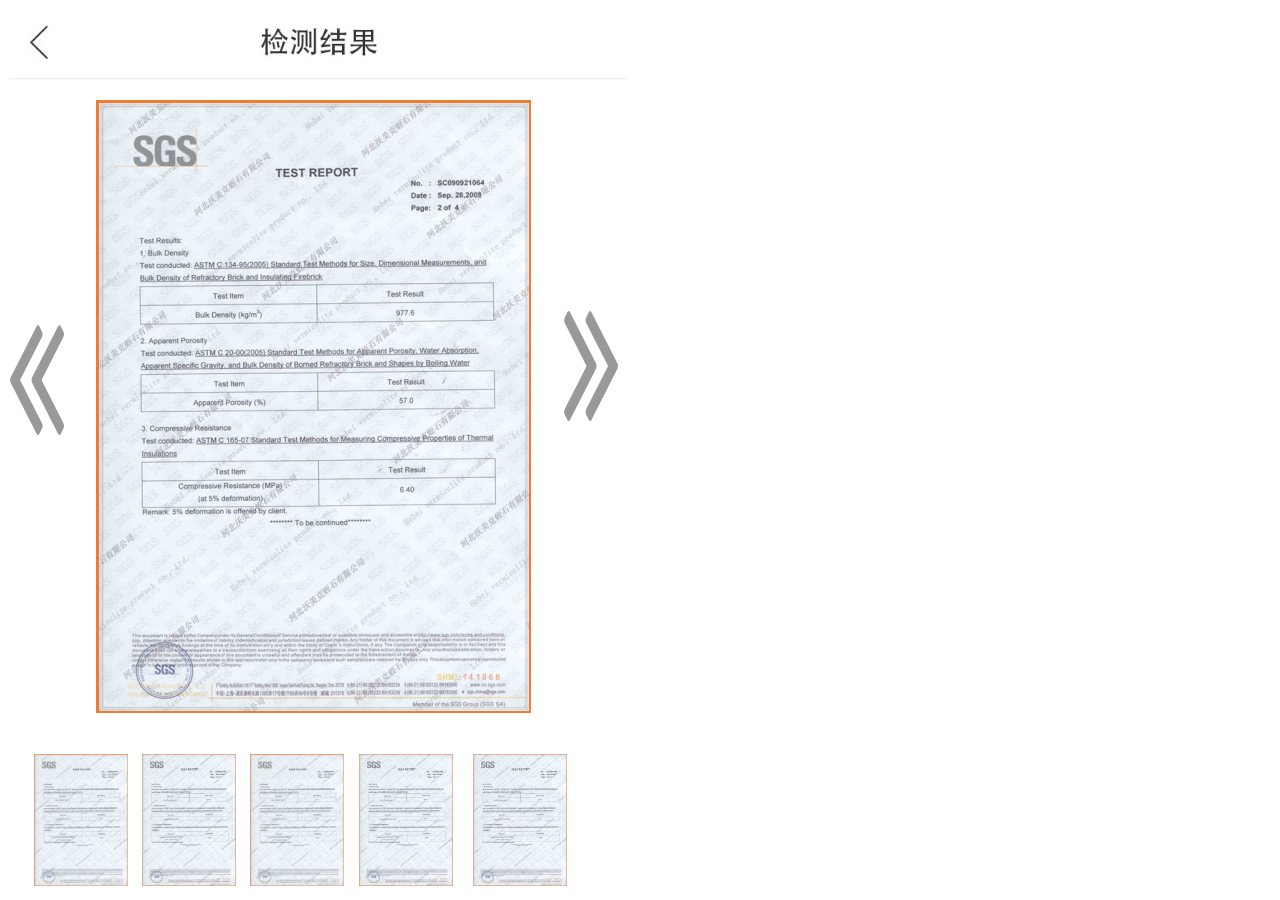
<file: 检测报告.html>
﻿<!DOCTYPE html>
<html>
  <head>
    <title>检测报告</title>
    <meta http-equiv="X-UA-Compatible" content="IE=edge"/>
    <meta http-equiv="content-type" content="text/html; charset=utf-8"/>
    <meta name="viewport" content="width=device-width, height=device-width, initial-scale=1.0, maximum-scale=1.0"/>
    <meta name="apple-mobile-web-app-capable" content="yes"/>
    <meta name="apple-mobile-web-app-status-bar-style" content="black"/>
    <link href="resources/css/jquery-ui-themes.css" type="text/css" rel="stylesheet"/>
    <link href="resources/css/axure_rp_page.css" type="text/css" rel="stylesheet"/>
    <link href="data/styles.css" type="text/css" rel="stylesheet"/>
    <link href="files/检测报告/styles.css" type="text/css" rel="stylesheet"/>
    <script src="resources/scripts/jquery-1.7.1.min.js"></script>
    <script src="resources/scripts/jquery-ui-1.8.10.custom.min.js"></script>
    <script src="resources/scripts/axure/axQuery.js"></script>
    <script src="resources/scripts/axure/globals.js"></script>
    <script src="resources/scripts/axutils.js"></script>
    <script src="resources/scripts/axure/annotation.js"></script>
    <script src="resources/scripts/axure/axQuery.std.js"></script>
    <script src="resources/scripts/axure/doc.js"></script>
    <script src="data/document.js"></script>
    <script src="resources/scripts/messagecenter.js"></script>
    <script src="resources/scripts/axure/events.js"></script>
    <script src="resources/scripts/axure/recording.js"></script>
    <script src="resources/scripts/axure/action.js"></script>
    <script src="resources/scripts/axure/expr.js"></script>
    <script src="resources/scripts/axure/geometry.js"></script>
    <script src="resources/scripts/axure/flyout.js"></script>
    <script src="resources/scripts/axure/ie.js"></script>
    <script src="resources/scripts/axure/model.js"></script>
    <script src="resources/scripts/axure/repeater.js"></script>
    <script src="resources/scripts/axure/sto.js"></script>
    <script src="resources/scripts/axure/utils.temp.js"></script>
    <script src="resources/scripts/axure/variables.js"></script>
    <script src="resources/scripts/axure/drag.js"></script>
    <script src="resources/scripts/axure/move.js"></script>
    <script src="resources/scripts/axure/visibility.js"></script>
    <script src="resources/scripts/axure/style.js"></script>
    <script src="resources/scripts/axure/adaptive.js"></script>
    <script src="resources/scripts/axure/tree.js"></script>
    <script src="resources/scripts/axure/init.temp.js"></script>
    <script src="files/检测报告/data.js"></script>
    <script src="resources/scripts/axure/legacy.js"></script>
    <script src="resources/scripts/axure/viewer.js"></script>
    <script src="resources/scripts/axure/math.js"></script>
    <script type="text/javascript">
      $axure.utils.getTransparentGifPath = function() { return 'resources/images/transparent.gif'; };
      $axure.utils.getOtherPath = function() { return 'resources/Other.html'; };
      $axure.utils.getReloadPath = function() { return 'resources/reload.html'; };
    </script>
  </head>
  <body>
    <div id="base" class="">

      <!-- Unnamed (形状) -->
      <div id="u100" class="ax_default icon">
        <img id="u100_img" class="img " src="images/检测报告/u100.png"/>
        <!-- Unnamed () -->
        <div id="u101" class="text" style="display: none; visibility: hidden">
          <p><span></span></p>
        </div>
      </div>

      <!-- Unnamed (形状) -->
      <div id="u102" class="ax_default icon">
        <img id="u102_img" class="img " src="images/检测报告/u102.png"/>
        <!-- Unnamed () -->
        <div id="u103" class="text" style="display: none; visibility: hidden">
          <p><span></span></p>
        </div>
      </div>

      <!-- Unnamed (图片) -->
      <div id="u104" class="ax_default _图片">
        <img id="u104_img" class="img " src="images/检测报告/u104.png"/>
        <!-- Unnamed () -->
        <div id="u105" class="text" style="display: none; visibility: hidden">
          <p><span></span></p>
        </div>
      </div>

      <!-- Unnamed (图片) -->
      <div id="u106" class="ax_default _图片">
        <img id="u106_img" class="img " src="images/检测报告/u104.png"/>
        <!-- Unnamed () -->
        <div id="u107" class="text" style="display: none; visibility: hidden">
          <p><span></span></p>
        </div>
      </div>

      <!-- Unnamed (图片) -->
      <div id="u108" class="ax_default _图片">
        <img id="u108_img" class="img " src="images/检测报告/u108.jpg"/>
        <!-- Unnamed () -->
        <div id="u109" class="text" style="display: none; visibility: hidden">
          <p><span></span></p>
        </div>
      </div>

      <!-- Unnamed (图片) -->
      <div id="u110" class="ax_default _图片">
        <img id="u110_img" class="img " src="images/检测报告/u104.png"/>
        <!-- Unnamed () -->
        <div id="u111" class="text" style="display: none; visibility: hidden">
          <p><span></span></p>
        </div>
      </div>

      <!-- Unnamed (图片) -->
      <div id="u112" class="ax_default _图片">
        <img id="u112_img" class="img " src="images/检测报告/u108.jpg"/>
        <!-- Unnamed () -->
        <div id="u113" class="text" style="display: none; visibility: hidden">
          <p><span></span></p>
        </div>
      </div>

      <!-- Unnamed (图片) -->
      <div id="u114" class="ax_default _图片">
        <img id="u114_img" class="img " src="images/检测报告/u108.jpg"/>
        <!-- Unnamed () -->
        <div id="u115" class="text" style="display: none; visibility: hidden">
          <p><span></span></p>
        </div>
      </div>

      <!-- Unnamed (图片) -->
      <div id="u116" class="ax_default _图片">
        <img id="u116_img" class="img " src="images/检测结果/u81.jpg"/>
        <!-- Unnamed () -->
        <div id="u117" class="text" style="display: none; visibility: hidden">
          <p><span></span></p>
        </div>
      </div>

      <!-- Unnamed (热区) -->
      <div id="u118" class="ax_default">
      </div>
    </div>
  </body>
</html>
</file>
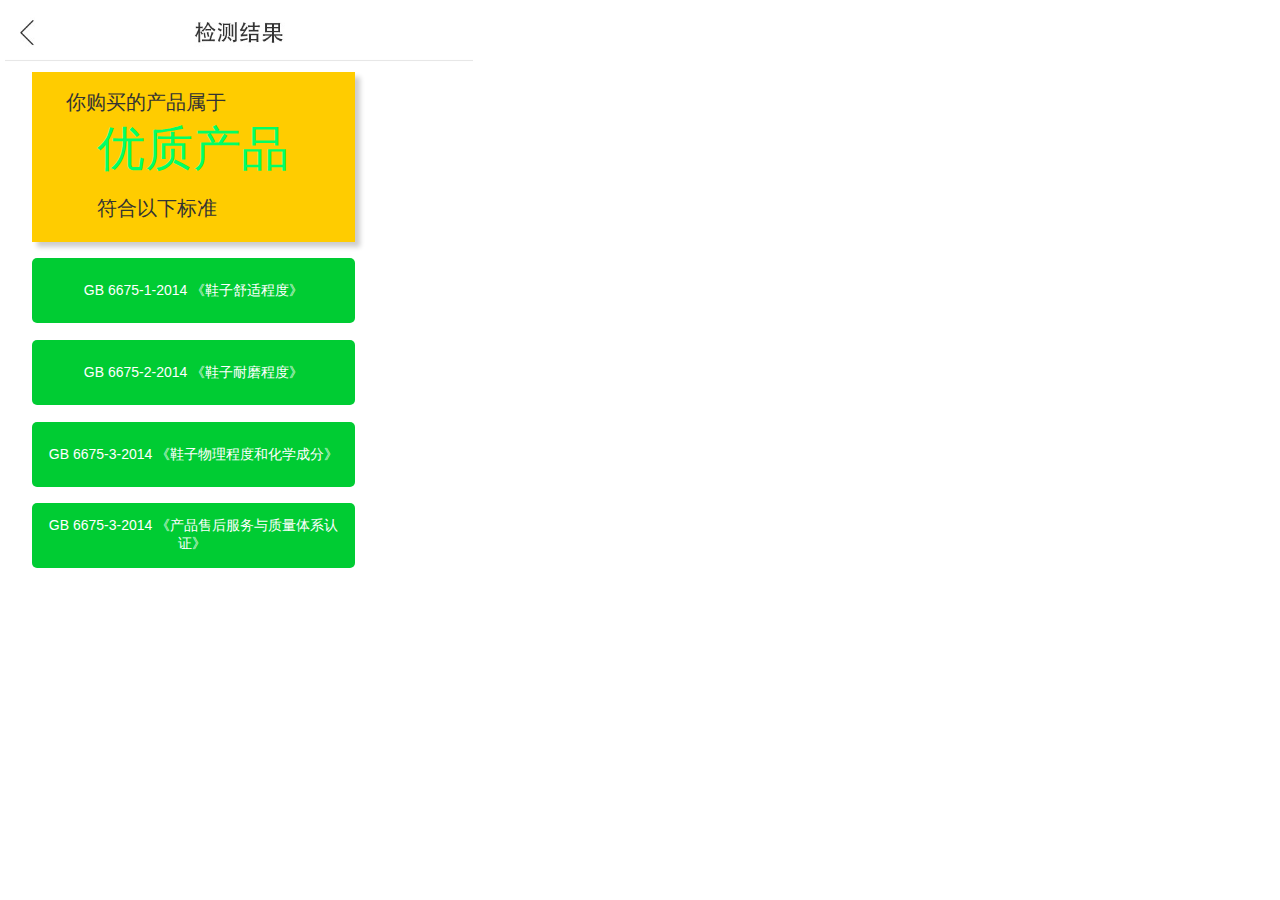
<file: 检测结果.html>
﻿<!DOCTYPE html>
<html>
  <head>
    <title>检测结果</title>
    <meta http-equiv="X-UA-Compatible" content="IE=edge"/>
    <meta http-equiv="content-type" content="text/html; charset=utf-8"/>
    <meta name="viewport" content="width=device-width, height=device-width, initial-scale=1.0, maximum-scale=1.0"/>
    <meta name="apple-mobile-web-app-capable" content="yes"/>
    <meta name="apple-mobile-web-app-status-bar-style" content="black"/>
    <link href="resources/css/jquery-ui-themes.css" type="text/css" rel="stylesheet"/>
    <link href="resources/css/axure_rp_page.css" type="text/css" rel="stylesheet"/>
    <link href="data/styles.css" type="text/css" rel="stylesheet"/>
    <link href="files/检测结果/styles.css" type="text/css" rel="stylesheet"/>
    <script src="resources/scripts/jquery-1.7.1.min.js"></script>
    <script src="resources/scripts/jquery-ui-1.8.10.custom.min.js"></script>
    <script src="resources/scripts/axure/axQuery.js"></script>
    <script src="resources/scripts/axure/globals.js"></script>
    <script src="resources/scripts/axutils.js"></script>
    <script src="resources/scripts/axure/annotation.js"></script>
    <script src="resources/scripts/axure/axQuery.std.js"></script>
    <script src="resources/scripts/axure/doc.js"></script>
    <script src="data/document.js"></script>
    <script src="resources/scripts/messagecenter.js"></script>
    <script src="resources/scripts/axure/events.js"></script>
    <script src="resources/scripts/axure/recording.js"></script>
    <script src="resources/scripts/axure/action.js"></script>
    <script src="resources/scripts/axure/expr.js"></script>
    <script src="resources/scripts/axure/geometry.js"></script>
    <script src="resources/scripts/axure/flyout.js"></script>
    <script src="resources/scripts/axure/ie.js"></script>
    <script src="resources/scripts/axure/model.js"></script>
    <script src="resources/scripts/axure/repeater.js"></script>
    <script src="resources/scripts/axure/sto.js"></script>
    <script src="resources/scripts/axure/utils.temp.js"></script>
    <script src="resources/scripts/axure/variables.js"></script>
    <script src="resources/scripts/axure/drag.js"></script>
    <script src="resources/scripts/axure/move.js"></script>
    <script src="resources/scripts/axure/visibility.js"></script>
    <script src="resources/scripts/axure/style.js"></script>
    <script src="resources/scripts/axure/adaptive.js"></script>
    <script src="resources/scripts/axure/tree.js"></script>
    <script src="resources/scripts/axure/init.temp.js"></script>
    <script src="files/检测结果/data.js"></script>
    <script src="resources/scripts/axure/legacy.js"></script>
    <script src="resources/scripts/axure/viewer.js"></script>
    <script src="resources/scripts/axure/math.js"></script>
    <script type="text/javascript">
      $axure.utils.getTransparentGifPath = function() { return 'resources/images/transparent.gif'; };
      $axure.utils.getOtherPath = function() { return 'resources/Other.html'; };
      $axure.utils.getReloadPath = function() { return 'resources/reload.html'; };
    </script>
  </head>
  <body>
    <div id="base" class="">

      <!-- Unnamed (图片) -->
      <div id="u81" class="ax_default _图片">
        <img id="u81_img" class="img " src="images/检测结果/u81.jpg"/>
        <!-- Unnamed () -->
        <div id="u82" class="text" style="display: none; visibility: hidden">
          <p><span></span></p>
        </div>
      </div>

      <!-- Unnamed (热区) -->
      <div id="u83" class="ax_default">
      </div>

      <!-- Unnamed (矩形) -->
      <div id="u84" class="ax_default sticky_2">
        <div id="u84_div" class=""></div>
        <!-- Unnamed () -->
        <div id="u85" class="text" style="display: none; visibility: hidden">
          <p><span></span></p>
        </div>
      </div>

      <!-- Unnamed (矩形) -->
      <div id="u86" class="ax_default label">
        <div id="u86_div" class=""></div>
        <!-- Unnamed () -->
        <div id="u87" class="text" style="visibility: visible;">
          <p><span>你购买的产品属于</span></p>
        </div>
      </div>

      <!-- Unnamed (矩形) -->
      <div id="u88" class="ax_default label">
        <div id="u88_div" class=""></div>
        <!-- Unnamed () -->
        <div id="u89" class="text" style="visibility: visible;">
          <p><span>优质产品</span></p>
        </div>
      </div>

      <!-- Unnamed (矩形) -->
      <div id="u90" class="ax_default label">
        <div id="u90_div" class=""></div>
        <!-- Unnamed () -->
        <div id="u91" class="text" style="visibility: visible;">
          <p><span>符合以下标准</span></p>
        </div>
      </div>

      <!-- Unnamed (矩形) -->
      <div id="u92" class="ax_default primary_button">
        <div id="u92_div" class=""></div>
        <!-- Unnamed () -->
        <div id="u93" class="text" style="visibility: visible;">
          <p><span>GB 6675-1-2014 《鞋子舒适程度》</span></p>
        </div>
      </div>

      <!-- Unnamed (矩形) -->
      <div id="u94" class="ax_default primary_button">
        <div id="u94_div" class=""></div>
        <!-- Unnamed () -->
        <div id="u95" class="text" style="visibility: visible;">
          <p><span>GB 6675-2-2014 《鞋子耐磨程度》</span></p>
        </div>
      </div>

      <!-- Unnamed (矩形) -->
      <div id="u96" class="ax_default primary_button">
        <div id="u96_div" class=""></div>
        <!-- Unnamed () -->
        <div id="u97" class="text" style="visibility: visible;">
          <p><span>GB 6675-3-2014 《鞋子物理程度和化学成分》</span><span style="color:#CCCCCC;"> </span></p>
        </div>
      </div>

      <!-- Unnamed (矩形) -->
      <div id="u98" class="ax_default primary_button">
        <div id="u98_div" class=""></div>
        <!-- Unnamed () -->
        <div id="u99" class="text" style="visibility: visible;">
          <p><span>GB 6675-3-2014 《产品售后服务与质量体系认证》</span><span style="color:#CCCCCC;">&nbsp; </span></p>
        </div>
      </div>
    </div>
  </body>
</html>
</file>
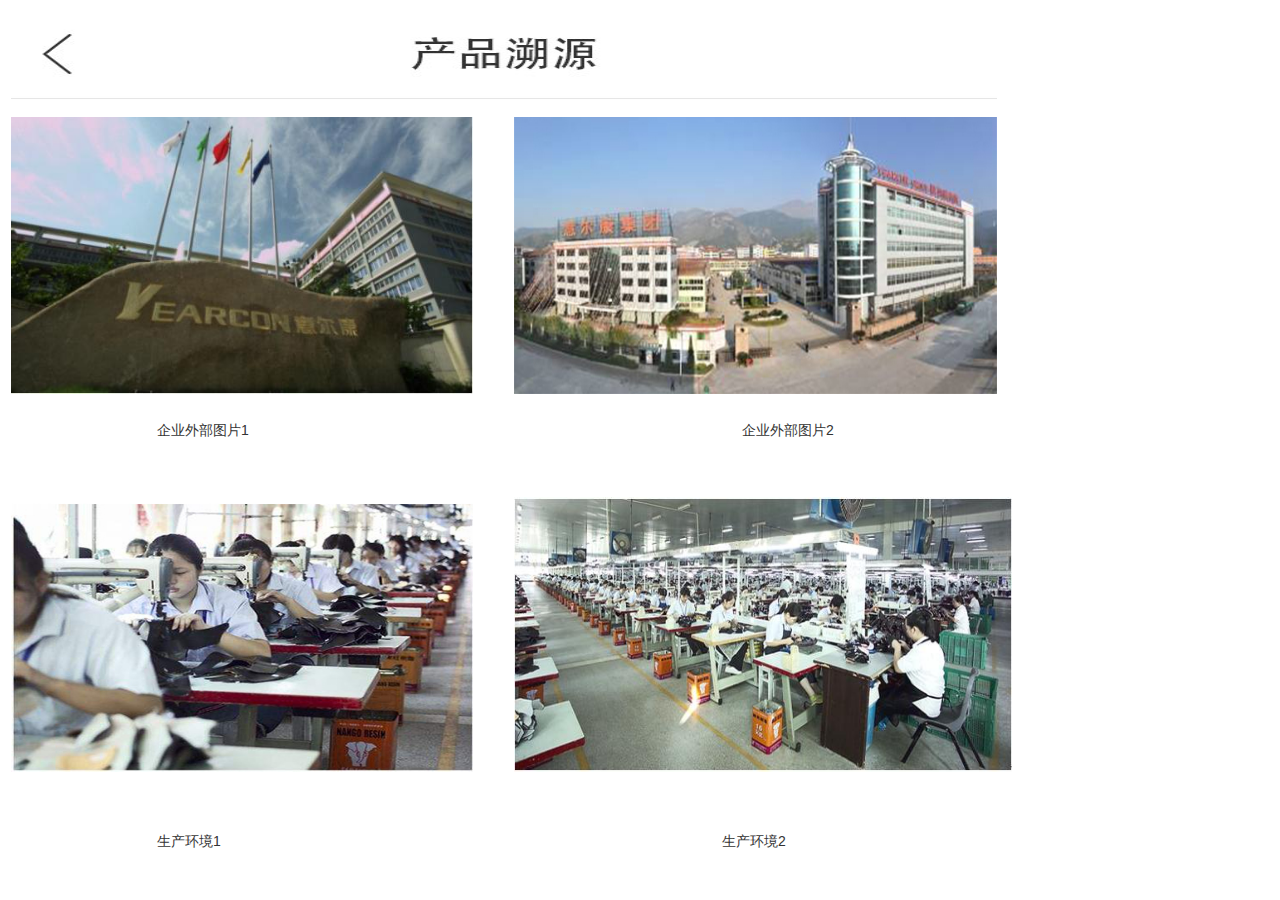
<file: 生产环境.html>
﻿<!DOCTYPE html>
<html>
  <head>
    <title>生产环境</title>
    <meta http-equiv="X-UA-Compatible" content="IE=edge"/>
    <meta http-equiv="content-type" content="text/html; charset=utf-8"/>
    <meta name="viewport" content="width=device-width, height=device-width, initial-scale=1.0, maximum-scale=1.0"/>
    <meta name="apple-mobile-web-app-capable" content="yes"/>
    <meta name="apple-mobile-web-app-status-bar-style" content="black"/>
    <link href="resources/css/jquery-ui-themes.css" type="text/css" rel="stylesheet"/>
    <link href="resources/css/axure_rp_page.css" type="text/css" rel="stylesheet"/>
    <link href="data/styles.css" type="text/css" rel="stylesheet"/>
    <link href="files/生产环境/styles.css" type="text/css" rel="stylesheet"/>
    <script src="resources/scripts/jquery-1.7.1.min.js"></script>
    <script src="resources/scripts/jquery-ui-1.8.10.custom.min.js"></script>
    <script src="resources/scripts/axure/axQuery.js"></script>
    <script src="resources/scripts/axure/globals.js"></script>
    <script src="resources/scripts/axutils.js"></script>
    <script src="resources/scripts/axure/annotation.js"></script>
    <script src="resources/scripts/axure/axQuery.std.js"></script>
    <script src="resources/scripts/axure/doc.js"></script>
    <script src="data/document.js"></script>
    <script src="resources/scripts/messagecenter.js"></script>
    <script src="resources/scripts/axure/events.js"></script>
    <script src="resources/scripts/axure/recording.js"></script>
    <script src="resources/scripts/axure/action.js"></script>
    <script src="resources/scripts/axure/expr.js"></script>
    <script src="resources/scripts/axure/geometry.js"></script>
    <script src="resources/scripts/axure/flyout.js"></script>
    <script src="resources/scripts/axure/ie.js"></script>
    <script src="resources/scripts/axure/model.js"></script>
    <script src="resources/scripts/axure/repeater.js"></script>
    <script src="resources/scripts/axure/sto.js"></script>
    <script src="resources/scripts/axure/utils.temp.js"></script>
    <script src="resources/scripts/axure/variables.js"></script>
    <script src="resources/scripts/axure/drag.js"></script>
    <script src="resources/scripts/axure/move.js"></script>
    <script src="resources/scripts/axure/visibility.js"></script>
    <script src="resources/scripts/axure/style.js"></script>
    <script src="resources/scripts/axure/adaptive.js"></script>
    <script src="resources/scripts/axure/tree.js"></script>
    <script src="resources/scripts/axure/init.temp.js"></script>
    <script src="files/生产环境/data.js"></script>
    <script src="resources/scripts/axure/legacy.js"></script>
    <script src="resources/scripts/axure/viewer.js"></script>
    <script src="resources/scripts/axure/math.js"></script>
    <script type="text/javascript">
      $axure.utils.getTransparentGifPath = function() { return 'resources/images/transparent.gif'; };
      $axure.utils.getOtherPath = function() { return 'resources/Other.html'; };
      $axure.utils.getReloadPath = function() { return 'resources/reload.html'; };
    </script>
  </head>
  <body>
    <div id="base" class="">

      <!-- Unnamed (图片) -->
      <div id="u166" class="ax_default _图片">
        <img id="u166_img" class="img " src="images/产品溯源/u135.jpg"/>
        <!-- Unnamed () -->
        <div id="u167" class="text" style="display: none; visibility: hidden">
          <p><span></span></p>
        </div>
      </div>

      <!-- Unnamed (图片) -->
      <div id="u168" class="ax_default _图片">
        <img id="u168_img" class="img " src="images/企业展示/u157.jpg"/>
        <!-- Unnamed () -->
        <div id="u169" class="text" style="display: none; visibility: hidden">
          <p><span></span></p>
        </div>
      </div>

      <!-- Unnamed (图片) -->
      <div id="u170" class="ax_default _图片" title="2017年5月23日">
        <img id="u170_img" class="img " src="images/生产环境/u170.jpg"/>
        <!-- Unnamed () -->
        <div id="u171" class="text" style="display: none; visibility: hidden">
          <p><span></span></p>
        </div>
      </div>

      <!-- Unnamed (图片) -->
      <div id="u172" class="ax_default _图片">
        <img id="u172_img" class="img " src="images/产品溯源/u137.jpg"/>
        <!-- Unnamed () -->
        <div id="u173" class="text" style="display: none; visibility: hidden">
          <p><span></span></p>
        </div>
      </div>

      <!-- Unnamed (矩形) -->
      <div id="u174" class="ax_default label">
        <div id="u174_div" class=""></div>
        <!-- Unnamed () -->
        <div id="u175" class="text" style="visibility: visible;">
          <p><span>企业外部图片1</span></p>
        </div>
      </div>

      <!-- Unnamed (矩形) -->
      <div id="u176" class="ax_default label">
        <div id="u176_div" class=""></div>
        <!-- Unnamed () -->
        <div id="u177" class="text" style="visibility: visible;">
          <p><span>企业外部图片2</span></p>
        </div>
      </div>

      <!-- Unnamed (矩形) -->
      <div id="u178" class="ax_default label">
        <div id="u178_div" class=""></div>
        <!-- Unnamed () -->
        <div id="u179" class="text" style="visibility: visible;">
          <p><span>生产环境1</span></p>
        </div>
      </div>

      <!-- Unnamed (矩形) -->
      <div id="u180" class="ax_default label">
        <div id="u180_div" class=""></div>
        <!-- Unnamed () -->
        <div id="u181" class="text" style="visibility: visible;">
          <p><span>生产环境2</span></p>
        </div>
      </div>

      <!-- Unnamed (图片) -->
      <div id="u182" class="ax_default _图片">
        <img id="u182_img" class="img " src="images/产品溯源/u145.jpg"/>
        <!-- Unnamed () -->
        <div id="u183" class="text" style="display: none; visibility: hidden">
          <p><span></span></p>
        </div>
      </div>

      <!-- Unnamed (热区) -->
      <div id="u184" class="ax_default">
      </div>
    </div>
  </body>
</html>
</file>
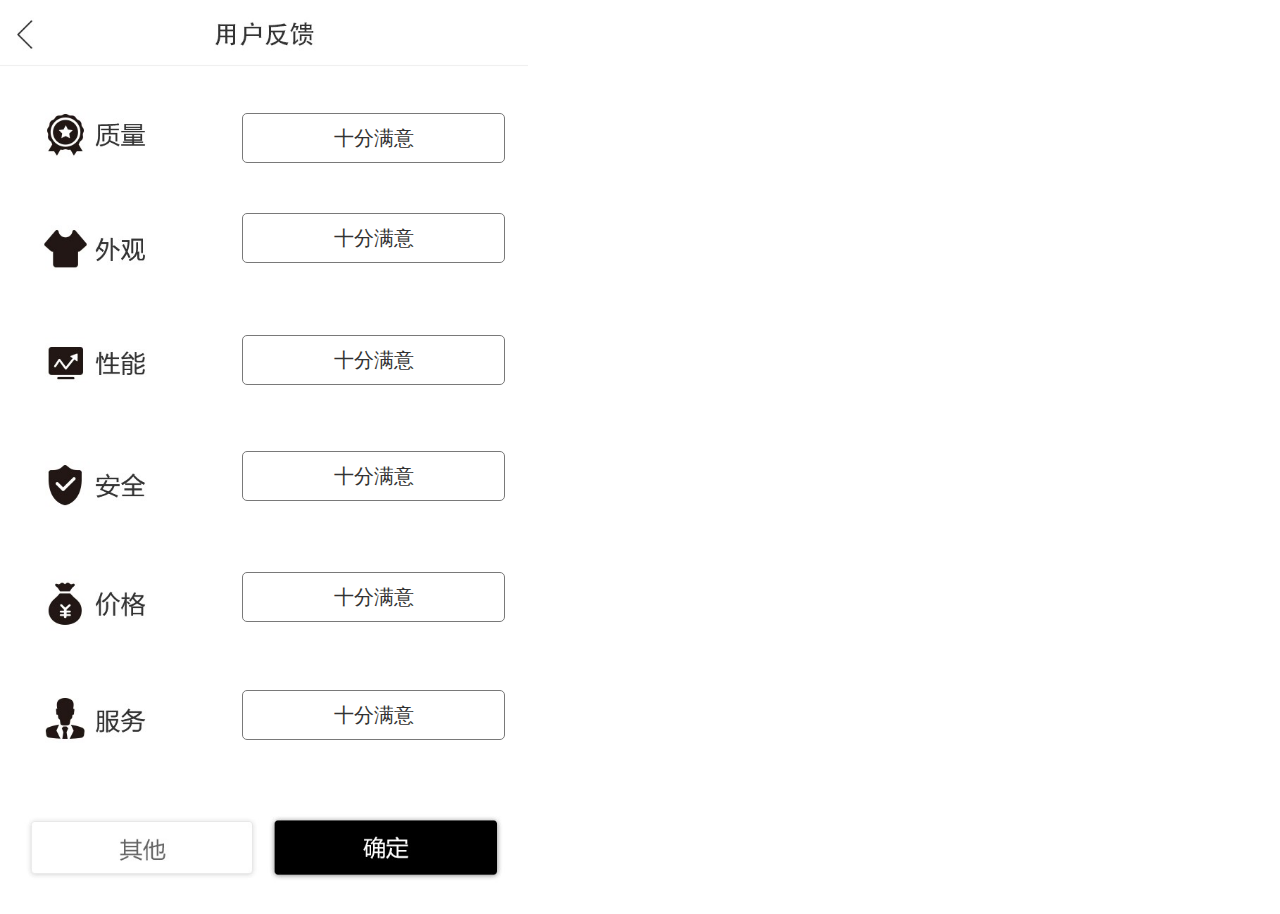
<file: 用户反馈.html>
﻿<!DOCTYPE html>
<html>
  <head>
    <title>用户反馈</title>
    <meta http-equiv="X-UA-Compatible" content="IE=edge"/>
    <meta http-equiv="content-type" content="text/html; charset=utf-8"/>
    <meta name="viewport" content="width=device-width, height=device-width, initial-scale=1.0, maximum-scale=1.0"/>
    <meta name="apple-mobile-web-app-capable" content="yes"/>
    <meta name="apple-mobile-web-app-status-bar-style" content="black"/>
    <link href="resources/css/jquery-ui-themes.css" type="text/css" rel="stylesheet"/>
    <link href="resources/css/axure_rp_page.css" type="text/css" rel="stylesheet"/>
    <link href="data/styles.css" type="text/css" rel="stylesheet"/>
    <link href="files/用户反馈/styles.css" type="text/css" rel="stylesheet"/>
    <script src="resources/scripts/jquery-1.7.1.min.js"></script>
    <script src="resources/scripts/jquery-ui-1.8.10.custom.min.js"></script>
    <script src="resources/scripts/axure/axQuery.js"></script>
    <script src="resources/scripts/axure/globals.js"></script>
    <script src="resources/scripts/axutils.js"></script>
    <script src="resources/scripts/axure/annotation.js"></script>
    <script src="resources/scripts/axure/axQuery.std.js"></script>
    <script src="resources/scripts/axure/doc.js"></script>
    <script src="data/document.js"></script>
    <script src="resources/scripts/messagecenter.js"></script>
    <script src="resources/scripts/axure/events.js"></script>
    <script src="resources/scripts/axure/recording.js"></script>
    <script src="resources/scripts/axure/action.js"></script>
    <script src="resources/scripts/axure/expr.js"></script>
    <script src="resources/scripts/axure/geometry.js"></script>
    <script src="resources/scripts/axure/flyout.js"></script>
    <script src="resources/scripts/axure/ie.js"></script>
    <script src="resources/scripts/axure/model.js"></script>
    <script src="resources/scripts/axure/repeater.js"></script>
    <script src="resources/scripts/axure/sto.js"></script>
    <script src="resources/scripts/axure/utils.temp.js"></script>
    <script src="resources/scripts/axure/variables.js"></script>
    <script src="resources/scripts/axure/drag.js"></script>
    <script src="resources/scripts/axure/move.js"></script>
    <script src="resources/scripts/axure/visibility.js"></script>
    <script src="resources/scripts/axure/style.js"></script>
    <script src="resources/scripts/axure/adaptive.js"></script>
    <script src="resources/scripts/axure/tree.js"></script>
    <script src="resources/scripts/axure/init.temp.js"></script>
    <script src="files/用户反馈/data.js"></script>
    <script src="resources/scripts/axure/legacy.js"></script>
    <script src="resources/scripts/axure/viewer.js"></script>
    <script src="resources/scripts/axure/math.js"></script>
    <script type="text/javascript">
      $axure.utils.getTransparentGifPath = function() { return 'resources/images/transparent.gif'; };
      $axure.utils.getOtherPath = function() { return 'resources/Other.html'; };
      $axure.utils.getReloadPath = function() { return 'resources/reload.html'; };
    </script>
  </head>
  <body>
    <div id="base" class="">

      <!-- Unnamed (图片) -->
      <div id="u185" class="ax_default _图片">
        <img id="u185_img" class="img " src="images/用户反馈/u185.jpg"/>
        <!-- Unnamed () -->
        <div id="u186" class="text" style="display: none; visibility: hidden">
          <p><span></span></p>
        </div>
      </div>

      <!-- Unnamed (热区) -->
      <div id="u187" class="ax_default">
      </div>

      <!-- Unnamed (热区) -->
      <div id="u188" class="ax_default">
      </div>

      <!-- Unnamed (矩形) -->
      <div id="u189" class="ax_default button">
        <div id="u189_div" class=""></div>
        <!-- Unnamed () -->
        <div id="u190" class="text" style="visibility: visible;">
          <p><span>十分满意</span></p>
        </div>
      </div>

      <!-- 展开 (组合) -->
      <div id="u191" class="ax_default ax_default_hidden" data-label="展开" style="display: none; visibility: hidden">

        <!-- Unnamed (矩形) -->
        <div id="u192" class="ax_default button">
          <div id="u192_div" class=""></div>
          <!-- Unnamed () -->
          <div id="u193" class="text" style="visibility: visible;">
            <p><span>满意</span></p>
          </div>
        </div>

        <!-- Unnamed (矩形) -->
        <div id="u194" class="ax_default button">
          <div id="u194_div" class=""></div>
          <!-- Unnamed () -->
          <div id="u195" class="text" style="visibility: visible;">
            <p><span>基本满意</span></p>
          </div>
        </div>

        <!-- Unnamed (矩形) -->
        <div id="u196" class="ax_default button">
          <div id="u196_div" class=""></div>
          <!-- Unnamed () -->
          <div id="u197" class="text" style="visibility: visible;">
            <p><span>不满意</span></p>
          </div>
        </div>
      </div>

      <!-- 满意选中后 (矩形) -->
      <div id="u198" class="ax_default button ax_default_hidden" data-label="满意选中后" style="display: none; visibility: hidden">
        <div id="u198_div" class=""></div>
        <!-- Unnamed () -->
        <div id="u199" class="text" style="visibility: visible;">
          <p><span>满意</span></p>
        </div>
      </div>

      <!-- 基本满意选中后 (矩形) -->
      <div id="u200" class="ax_default button ax_default_hidden" data-label="基本满意选中后" style="display: none; visibility: hidden">
        <div id="u200_div" class=""></div>
        <!-- Unnamed () -->
        <div id="u201" class="text" style="visibility: visible;">
          <p><span>基本满意</span></p>
        </div>
      </div>

      <!-- 不满意选中后 (矩形) -->
      <div id="u202" class="ax_default button ax_default_hidden" data-label="不满意选中后" style="display: none; visibility: hidden">
        <div id="u202_div" class=""></div>
        <!-- Unnamed () -->
        <div id="u203" class="text" style="visibility: visible;">
          <p><span>不满意</span></p>
        </div>
      </div>

      <!-- Unnamed (矩形) -->
      <div id="u204" class="ax_default button">
        <div id="u204_div" class=""></div>
        <!-- Unnamed () -->
        <div id="u205" class="text" style="visibility: visible;">
          <p><span>十分满意</span></p>
        </div>
      </div>

      <!-- 展开 (组合) -->
      <div id="u206" class="ax_default ax_default_hidden" data-label="展开" style="display: none; visibility: hidden">

        <!-- Unnamed (矩形) -->
        <div id="u207" class="ax_default button">
          <div id="u207_div" class=""></div>
          <!-- Unnamed () -->
          <div id="u208" class="text" style="visibility: visible;">
            <p><span>满意</span></p>
          </div>
        </div>

        <!-- Unnamed (矩形) -->
        <div id="u209" class="ax_default button">
          <div id="u209_div" class=""></div>
          <!-- Unnamed () -->
          <div id="u210" class="text" style="visibility: visible;">
            <p><span>基本满意</span></p>
          </div>
        </div>

        <!-- Unnamed (矩形) -->
        <div id="u211" class="ax_default button">
          <div id="u211_div" class=""></div>
          <!-- Unnamed () -->
          <div id="u212" class="text" style="visibility: visible;">
            <p><span>不满意</span></p>
          </div>
        </div>
      </div>

      <!-- 满意选中后 (矩形) -->
      <div id="u213" class="ax_default button ax_default_hidden" data-label="满意选中后" style="display: none; visibility: hidden">
        <div id="u213_div" class=""></div>
        <!-- Unnamed () -->
        <div id="u214" class="text" style="visibility: visible;">
          <p><span>满意</span></p>
        </div>
      </div>

      <!-- 基本满意选中后 (矩形) -->
      <div id="u215" class="ax_default button ax_default_hidden" data-label="基本满意选中后" style="display: none; visibility: hidden">
        <div id="u215_div" class=""></div>
        <!-- Unnamed () -->
        <div id="u216" class="text" style="visibility: visible;">
          <p><span>基本满意</span></p>
        </div>
      </div>

      <!-- 不满意选中后 (矩形) -->
      <div id="u217" class="ax_default button ax_default_hidden" data-label="不满意选中后" style="display: none; visibility: hidden">
        <div id="u217_div" class=""></div>
        <!-- Unnamed () -->
        <div id="u218" class="text" style="visibility: visible;">
          <p><span>不满意</span></p>
        </div>
      </div>

      <!-- Unnamed (矩形) -->
      <div id="u219" class="ax_default button">
        <div id="u219_div" class=""></div>
        <!-- Unnamed () -->
        <div id="u220" class="text" style="visibility: visible;">
          <p><span>十分满意</span></p>
        </div>
      </div>

      <!-- 展开 (组合) -->
      <div id="u221" class="ax_default ax_default_hidden" data-label="展开" style="display: none; visibility: hidden">

        <!-- Unnamed (矩形) -->
        <div id="u222" class="ax_default button">
          <div id="u222_div" class=""></div>
          <!-- Unnamed () -->
          <div id="u223" class="text" style="visibility: visible;">
            <p><span>满意</span></p>
          </div>
        </div>

        <!-- Unnamed (矩形) -->
        <div id="u224" class="ax_default button">
          <div id="u224_div" class=""></div>
          <!-- Unnamed () -->
          <div id="u225" class="text" style="visibility: visible;">
            <p><span>基本满意</span></p>
          </div>
        </div>

        <!-- Unnamed (矩形) -->
        <div id="u226" class="ax_default button">
          <div id="u226_div" class=""></div>
          <!-- Unnamed () -->
          <div id="u227" class="text" style="visibility: visible;">
            <p><span>不满意</span></p>
          </div>
        </div>
      </div>

      <!-- 满意选中后 (矩形) -->
      <div id="u228" class="ax_default button ax_default_hidden" data-label="满意选中后" style="display: none; visibility: hidden">
        <div id="u228_div" class=""></div>
        <!-- Unnamed () -->
        <div id="u229" class="text" style="visibility: visible;">
          <p><span>满意</span></p>
        </div>
      </div>

      <!-- 基本满意选中后 (矩形) -->
      <div id="u230" class="ax_default button ax_default_hidden" data-label="基本满意选中后" style="display: none; visibility: hidden">
        <div id="u230_div" class=""></div>
        <!-- Unnamed () -->
        <div id="u231" class="text" style="visibility: visible;">
          <p><span>基本满意</span></p>
        </div>
      </div>

      <!-- 不满意选中后 (矩形) -->
      <div id="u232" class="ax_default button ax_default_hidden" data-label="不满意选中后" style="display: none; visibility: hidden">
        <div id="u232_div" class=""></div>
        <!-- Unnamed () -->
        <div id="u233" class="text" style="visibility: visible;">
          <p><span>不满意</span></p>
        </div>
      </div>

      <!-- Unnamed (矩形) -->
      <div id="u234" class="ax_default button">
        <div id="u234_div" class=""></div>
        <!-- Unnamed () -->
        <div id="u235" class="text" style="visibility: visible;">
          <p><span>十分满意</span></p>
        </div>
      </div>

      <!-- 展开 (组合) -->
      <div id="u236" class="ax_default ax_default_hidden" data-label="展开" style="display: none; visibility: hidden">

        <!-- Unnamed (矩形) -->
        <div id="u237" class="ax_default button">
          <div id="u237_div" class=""></div>
          <!-- Unnamed () -->
          <div id="u238" class="text" style="visibility: visible;">
            <p><span>满意</span></p>
          </div>
        </div>

        <!-- Unnamed (矩形) -->
        <div id="u239" class="ax_default button">
          <div id="u239_div" class=""></div>
          <!-- Unnamed () -->
          <div id="u240" class="text" style="visibility: visible;">
            <p><span>基本满意</span></p>
          </div>
        </div>

        <!-- Unnamed (矩形) -->
        <div id="u241" class="ax_default button">
          <div id="u241_div" class=""></div>
          <!-- Unnamed () -->
          <div id="u242" class="text" style="visibility: visible;">
            <p><span>不满意</span></p>
          </div>
        </div>
      </div>

      <!-- 满意选中后 (矩形) -->
      <div id="u243" class="ax_default button ax_default_hidden" data-label="满意选中后" style="display: none; visibility: hidden">
        <div id="u243_div" class=""></div>
        <!-- Unnamed () -->
        <div id="u244" class="text" style="visibility: visible;">
          <p><span>满意</span></p>
        </div>
      </div>

      <!-- 基本满意选中后 (矩形) -->
      <div id="u245" class="ax_default button ax_default_hidden" data-label="基本满意选中后" style="display: none; visibility: hidden">
        <div id="u245_div" class=""></div>
        <!-- Unnamed () -->
        <div id="u246" class="text" style="visibility: visible;">
          <p><span>基本满意</span></p>
        </div>
      </div>

      <!-- 不满意选中后 (矩形) -->
      <div id="u247" class="ax_default button ax_default_hidden" data-label="不满意选中后" style="display: none; visibility: hidden">
        <div id="u247_div" class=""></div>
        <!-- Unnamed () -->
        <div id="u248" class="text" style="visibility: visible;">
          <p><span>不满意</span></p>
        </div>
      </div>

      <!-- Unnamed (矩形) -->
      <div id="u249" class="ax_default button">
        <div id="u249_div" class=""></div>
        <!-- Unnamed () -->
        <div id="u250" class="text" style="visibility: visible;">
          <p><span>十分满意</span></p>
        </div>
      </div>

      <!-- 展开 (组合) -->
      <div id="u251" class="ax_default ax_default_hidden" data-label="展开" style="display: none; visibility: hidden">

        <!-- Unnamed (矩形) -->
        <div id="u252" class="ax_default button">
          <div id="u252_div" class=""></div>
          <!-- Unnamed () -->
          <div id="u253" class="text" style="visibility: visible;">
            <p><span>满意</span></p>
          </div>
        </div>

        <!-- Unnamed (矩形) -->
        <div id="u254" class="ax_default button">
          <div id="u254_div" class=""></div>
          <!-- Unnamed () -->
          <div id="u255" class="text" style="visibility: visible;">
            <p><span>基本满意</span></p>
          </div>
        </div>

        <!-- Unnamed (矩形) -->
        <div id="u256" class="ax_default button">
          <div id="u256_div" class=""></div>
          <!-- Unnamed () -->
          <div id="u257" class="text" style="visibility: visible;">
            <p><span>不满意</span></p>
          </div>
        </div>
      </div>

      <!-- 满意选中后 (矩形) -->
      <div id="u258" class="ax_default button ax_default_hidden" data-label="满意选中后" style="display: none; visibility: hidden">
        <div id="u258_div" class=""></div>
        <!-- Unnamed () -->
        <div id="u259" class="text" style="visibility: visible;">
          <p><span>满意</span></p>
        </div>
      </div>

      <!-- 基本满意选中后 (矩形) -->
      <div id="u260" class="ax_default button ax_default_hidden" data-label="基本满意选中后" style="display: none; visibility: hidden">
        <div id="u260_div" class=""></div>
        <!-- Unnamed () -->
        <div id="u261" class="text" style="visibility: visible;">
          <p><span>基本满意</span></p>
        </div>
      </div>

      <!-- 不满意选中后 (矩形) -->
      <div id="u262" class="ax_default button ax_default_hidden" data-label="不满意选中后" style="display: none; visibility: hidden">
        <div id="u262_div" class=""></div>
        <!-- Unnamed () -->
        <div id="u263" class="text" style="visibility: visible;">
          <p><span>不满意</span></p>
        </div>
      </div>

      <!-- Unnamed (矩形) -->
      <div id="u264" class="ax_default button">
        <div id="u264_div" class=""></div>
        <!-- Unnamed () -->
        <div id="u265" class="text" style="visibility: visible;">
          <p><span>十分满意</span></p>
        </div>
      </div>

      <!-- 展开 (组合) -->
      <div id="u266" class="ax_default ax_default_hidden" data-label="展开" style="display: none; visibility: hidden">

        <!-- Unnamed (矩形) -->
        <div id="u267" class="ax_default button">
          <div id="u267_div" class=""></div>
          <!-- Unnamed () -->
          <div id="u268" class="text" style="visibility: visible;">
            <p><span>满意</span></p>
          </div>
        </div>

        <!-- Unnamed (矩形) -->
        <div id="u269" class="ax_default button">
          <div id="u269_div" class=""></div>
          <!-- Unnamed () -->
          <div id="u270" class="text" style="visibility: visible;">
            <p><span>基本满意</span></p>
          </div>
        </div>

        <!-- Unnamed (矩形) -->
        <div id="u271" class="ax_default button">
          <div id="u271_div" class=""></div>
          <!-- Unnamed () -->
          <div id="u272" class="text" style="visibility: visible;">
            <p><span>不满意</span></p>
          </div>
        </div>
      </div>

      <!-- 满意选中后 (矩形) -->
      <div id="u273" class="ax_default button ax_default_hidden" data-label="满意选中后" style="display: none; visibility: hidden">
        <div id="u273_div" class=""></div>
        <!-- Unnamed () -->
        <div id="u274" class="text" style="visibility: visible;">
          <p><span>满意</span></p>
        </div>
      </div>

      <!-- 基本满意选中后 (矩形) -->
      <div id="u275" class="ax_default button ax_default_hidden" data-label="基本满意选中后" style="display: none; visibility: hidden">
        <div id="u275_div" class=""></div>
        <!-- Unnamed () -->
        <div id="u276" class="text" style="visibility: visible;">
          <p><span>基本满意</span></p>
        </div>
      </div>

      <!-- 不满意选中后 (矩形) -->
      <div id="u277" class="ax_default button ax_default_hidden" data-label="不满意选中后" style="display: none; visibility: hidden">
        <div id="u277_div" class=""></div>
        <!-- Unnamed () -->
        <div id="u278" class="text" style="visibility: visible;">
          <p><span>不满意</span></p>
        </div>
      </div>
    </div>
  </body>
</html>
</file>
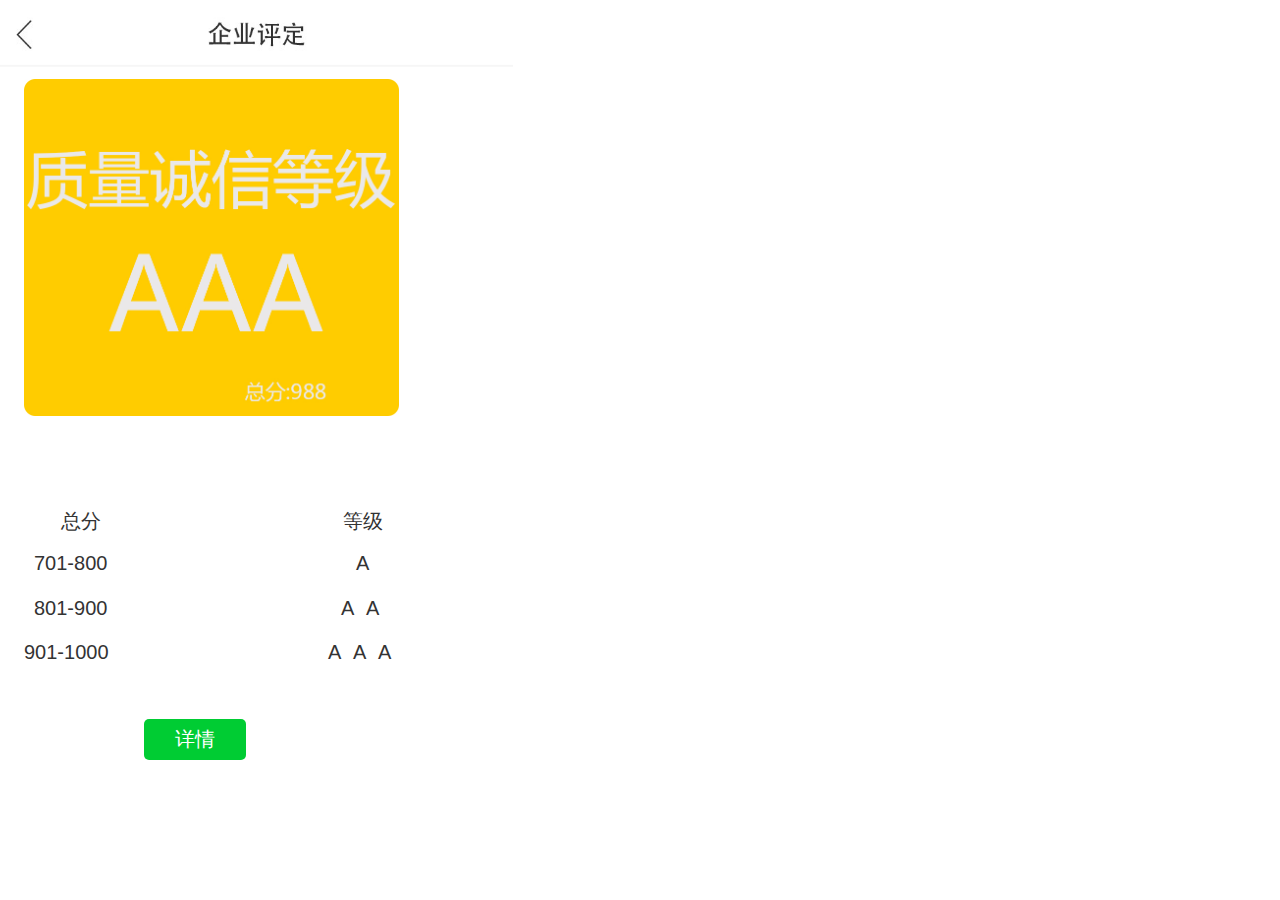
<file: 质量诚信等级.html>
﻿<!DOCTYPE html>
<html>
  <head>
    <title>质量诚信等级</title>
    <meta http-equiv="X-UA-Compatible" content="IE=edge"/>
    <meta http-equiv="content-type" content="text/html; charset=utf-8"/>
    <meta name="viewport" content="width=device-width, height=device-width, initial-scale=1.0, maximum-scale=1.0"/>
    <meta name="apple-mobile-web-app-capable" content="yes"/>
    <meta name="apple-mobile-web-app-status-bar-style" content="black"/>
    <link href="resources/css/jquery-ui-themes.css" type="text/css" rel="stylesheet"/>
    <link href="resources/css/axure_rp_page.css" type="text/css" rel="stylesheet"/>
    <link href="data/styles.css" type="text/css" rel="stylesheet"/>
    <link href="files/质量诚信等级/styles.css" type="text/css" rel="stylesheet"/>
    <script src="resources/scripts/jquery-1.7.1.min.js"></script>
    <script src="resources/scripts/jquery-ui-1.8.10.custom.min.js"></script>
    <script src="resources/scripts/axure/axQuery.js"></script>
    <script src="resources/scripts/axure/globals.js"></script>
    <script src="resources/scripts/axutils.js"></script>
    <script src="resources/scripts/axure/annotation.js"></script>
    <script src="resources/scripts/axure/axQuery.std.js"></script>
    <script src="resources/scripts/axure/doc.js"></script>
    <script src="data/document.js"></script>
    <script src="resources/scripts/messagecenter.js"></script>
    <script src="resources/scripts/axure/events.js"></script>
    <script src="resources/scripts/axure/recording.js"></script>
    <script src="resources/scripts/axure/action.js"></script>
    <script src="resources/scripts/axure/expr.js"></script>
    <script src="resources/scripts/axure/geometry.js"></script>
    <script src="resources/scripts/axure/flyout.js"></script>
    <script src="resources/scripts/axure/ie.js"></script>
    <script src="resources/scripts/axure/model.js"></script>
    <script src="resources/scripts/axure/repeater.js"></script>
    <script src="resources/scripts/axure/sto.js"></script>
    <script src="resources/scripts/axure/utils.temp.js"></script>
    <script src="resources/scripts/axure/variables.js"></script>
    <script src="resources/scripts/axure/drag.js"></script>
    <script src="resources/scripts/axure/move.js"></script>
    <script src="resources/scripts/axure/visibility.js"></script>
    <script src="resources/scripts/axure/style.js"></script>
    <script src="resources/scripts/axure/adaptive.js"></script>
    <script src="resources/scripts/axure/tree.js"></script>
    <script src="resources/scripts/axure/init.temp.js"></script>
    <script src="files/质量诚信等级/data.js"></script>
    <script src="resources/scripts/axure/legacy.js"></script>
    <script src="resources/scripts/axure/viewer.js"></script>
    <script src="resources/scripts/axure/math.js"></script>
    <script type="text/javascript">
      $axure.utils.getTransparentGifPath = function() { return 'resources/images/transparent.gif'; };
      $axure.utils.getOtherPath = function() { return 'resources/Other.html'; };
      $axure.utils.getReloadPath = function() { return 'resources/reload.html'; };
    </script>
  </head>
  <body>
    <div id="base" class="">

      <!-- Unnamed (矩形) -->
      <div id="u33" class="ax_default label">
        <div id="u33_div" class=""></div>
        <!-- Unnamed () -->
        <div id="u34" class="text" style="visibility: visible;">
          <p><span>总分</span></p>
        </div>
      </div>

      <!-- Unnamed (矩形) -->
      <div id="u35" class="ax_default label">
        <div id="u35_div" class=""></div>
        <!-- Unnamed () -->
        <div id="u36" class="text" style="visibility: visible;">
          <p><span>等级</span></p>
        </div>
      </div>

      <!-- Unnamed (矩形) -->
      <div id="u37" class="ax_default label">
        <div id="u37_div" class=""></div>
        <!-- Unnamed () -->
        <div id="u38" class="text" style="visibility: visible;">
          <p><span>701-800</span></p>
        </div>
      </div>

      <!-- Unnamed (矩形) -->
      <div id="u39" class="ax_default label">
        <div id="u39_div" class=""></div>
        <!-- Unnamed () -->
        <div id="u40" class="text" style="visibility: visible;">
          <p><span>A</span></p>
        </div>
      </div>

      <!-- Unnamed (矩形) -->
      <div id="u41" class="ax_default label">
        <div id="u41_div" class=""></div>
        <!-- Unnamed () -->
        <div id="u42" class="text" style="visibility: visible;">
          <p><span>801-900</span></p>
        </div>
      </div>

      <!-- Unnamed (矩形) -->
      <div id="u43" class="ax_default label">
        <div id="u43_div" class=""></div>
        <!-- Unnamed () -->
        <div id="u44" class="text" style="visibility: visible;">
          <p><span>A</span></p>
        </div>
      </div>

      <!-- Unnamed (矩形) -->
      <div id="u45" class="ax_default label">
        <div id="u45_div" class=""></div>
        <!-- Unnamed () -->
        <div id="u46" class="text" style="visibility: visible;">
          <p><span>A</span></p>
        </div>
      </div>

      <!-- Unnamed (矩形) -->
      <div id="u47" class="ax_default label">
        <div id="u47_div" class=""></div>
        <!-- Unnamed () -->
        <div id="u48" class="text" style="visibility: visible;">
          <p><span>901-1000</span></p>
        </div>
      </div>

      <!-- Unnamed (矩形) -->
      <div id="u49" class="ax_default label">
        <div id="u49_div" class=""></div>
        <!-- Unnamed () -->
        <div id="u50" class="text" style="visibility: visible;">
          <p><span>A</span></p>
        </div>
      </div>

      <!-- Unnamed (矩形) -->
      <div id="u51" class="ax_default label">
        <div id="u51_div" class=""></div>
        <!-- Unnamed () -->
        <div id="u52" class="text" style="visibility: visible;">
          <p><span>A</span></p>
        </div>
      </div>

      <!-- Unnamed (矩形) -->
      <div id="u53" class="ax_default label">
        <div id="u53_div" class=""></div>
        <!-- Unnamed () -->
        <div id="u54" class="text" style="visibility: visible;">
          <p><span>A</span></p>
        </div>
      </div>

      <!-- Unnamed (矩形) -->
      <div id="u55" class="ax_default primary_button">
        <div id="u55_div" class=""></div>
        <!-- Unnamed () -->
        <div id="u56" class="text" style="visibility: visible;">
          <p><span>详情</span></p>
        </div>
      </div>

      <!-- Unnamed (图片) -->
      <div id="u57" class="ax_default _图片">
        <img id="u57_img" class="img " src="images/质量诚信等级/u57.jpg"/>
        <!-- Unnamed () -->
        <div id="u58" class="text" style="display: none; visibility: hidden">
          <p><span></span></p>
        </div>
      </div>

      <!-- Unnamed (热区) -->
      <div id="u59" class="ax_default">
      </div>

      <!-- Unnamed (图片) -->
      <div id="u60" class="ax_default _图片">
        <img id="u60_img" class="img " src="images/质量诚信等级/u60.jpg"/>
        <!-- Unnamed () -->
        <div id="u61" class="text" style="display: none; visibility: hidden">
          <p><span></span></p>
        </div>
      </div>
    </div>
  </body>
</html>
</file>
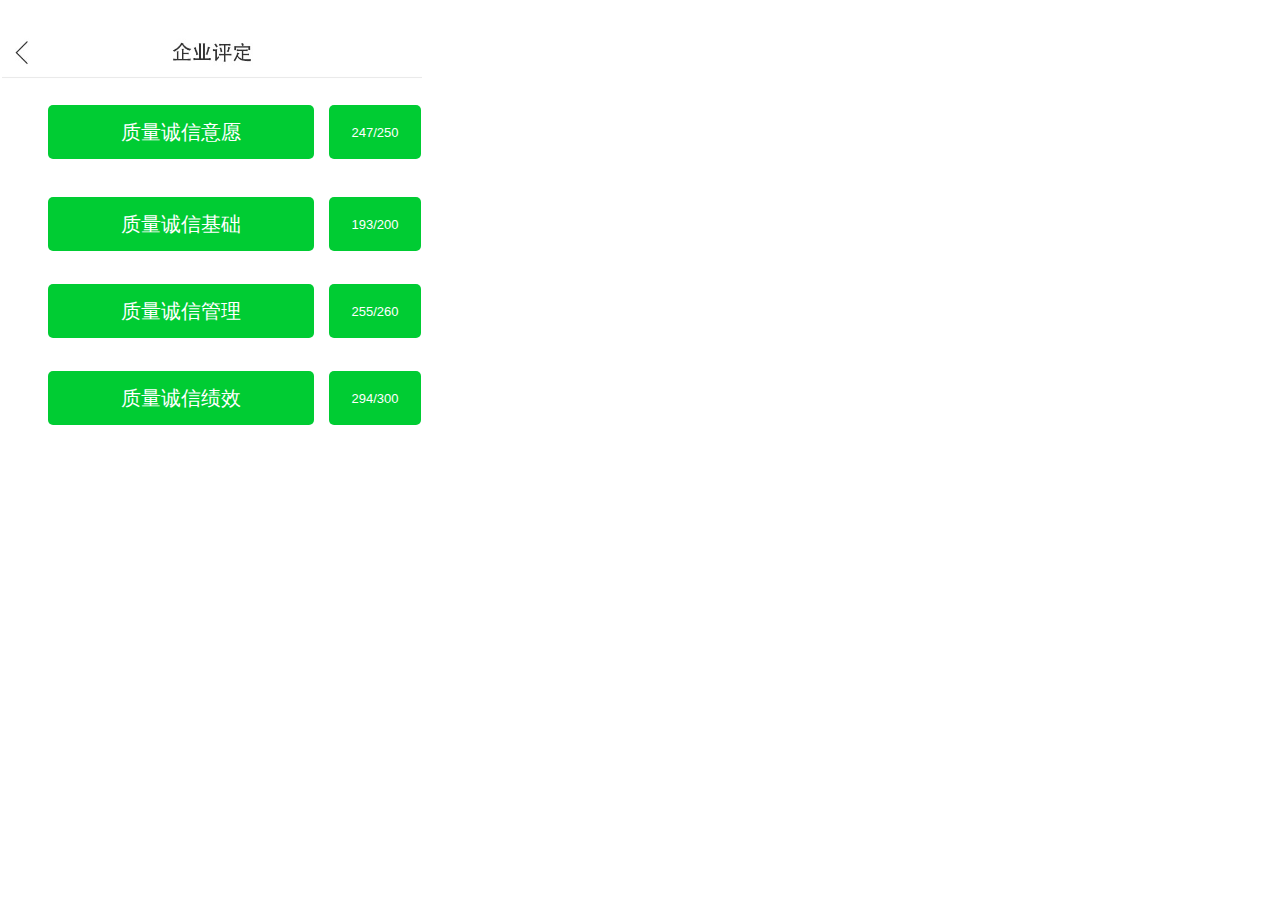
<file: 质量诚信等级详情.html>
﻿<!DOCTYPE html>
<html>
  <head>
    <title>质量诚信等级详情</title>
    <meta http-equiv="X-UA-Compatible" content="IE=edge"/>
    <meta http-equiv="content-type" content="text/html; charset=utf-8"/>
    <meta name="viewport" content="width=device-width, height=device-width, initial-scale=1.0, maximum-scale=1.0"/>
    <meta name="apple-mobile-web-app-capable" content="yes"/>
    <meta name="apple-mobile-web-app-status-bar-style" content="black"/>
    <link href="resources/css/jquery-ui-themes.css" type="text/css" rel="stylesheet"/>
    <link href="resources/css/axure_rp_page.css" type="text/css" rel="stylesheet"/>
    <link href="data/styles.css" type="text/css" rel="stylesheet"/>
    <link href="files/质量诚信等级详情/styles.css" type="text/css" rel="stylesheet"/>
    <script src="resources/scripts/jquery-1.7.1.min.js"></script>
    <script src="resources/scripts/jquery-ui-1.8.10.custom.min.js"></script>
    <script src="resources/scripts/axure/axQuery.js"></script>
    <script src="resources/scripts/axure/globals.js"></script>
    <script src="resources/scripts/axutils.js"></script>
    <script src="resources/scripts/axure/annotation.js"></script>
    <script src="resources/scripts/axure/axQuery.std.js"></script>
    <script src="resources/scripts/axure/doc.js"></script>
    <script src="data/document.js"></script>
    <script src="resources/scripts/messagecenter.js"></script>
    <script src="resources/scripts/axure/events.js"></script>
    <script src="resources/scripts/axure/recording.js"></script>
    <script src="resources/scripts/axure/action.js"></script>
    <script src="resources/scripts/axure/expr.js"></script>
    <script src="resources/scripts/axure/geometry.js"></script>
    <script src="resources/scripts/axure/flyout.js"></script>
    <script src="resources/scripts/axure/ie.js"></script>
    <script src="resources/scripts/axure/model.js"></script>
    <script src="resources/scripts/axure/repeater.js"></script>
    <script src="resources/scripts/axure/sto.js"></script>
    <script src="resources/scripts/axure/utils.temp.js"></script>
    <script src="resources/scripts/axure/variables.js"></script>
    <script src="resources/scripts/axure/drag.js"></script>
    <script src="resources/scripts/axure/move.js"></script>
    <script src="resources/scripts/axure/visibility.js"></script>
    <script src="resources/scripts/axure/style.js"></script>
    <script src="resources/scripts/axure/adaptive.js"></script>
    <script src="resources/scripts/axure/tree.js"></script>
    <script src="resources/scripts/axure/init.temp.js"></script>
    <script src="files/质量诚信等级详情/data.js"></script>
    <script src="resources/scripts/axure/legacy.js"></script>
    <script src="resources/scripts/axure/viewer.js"></script>
    <script src="resources/scripts/axure/math.js"></script>
    <script type="text/javascript">
      $axure.utils.getTransparentGifPath = function() { return 'resources/images/transparent.gif'; };
      $axure.utils.getOtherPath = function() { return 'resources/Other.html'; };
      $axure.utils.getReloadPath = function() { return 'resources/reload.html'; };
    </script>
  </head>
  <body>
    <div id="base" class="">

      <!-- Unnamed (矩形) -->
      <div id="u62" class="ax_default primary_button">
        <div id="u62_div" class=""></div>
        <!-- Unnamed () -->
        <div id="u63" class="text" style="visibility: visible;">
          <p><span>质量诚信意愿</span></p>
        </div>
      </div>

      <!-- Unnamed (矩形) -->
      <div id="u64" class="ax_default primary_button">
        <div id="u64_div" class=""></div>
        <!-- Unnamed () -->
        <div id="u65" class="text" style="visibility: visible;">
          <p><span>247/250</span></p>
        </div>
      </div>

      <!-- Unnamed (矩形) -->
      <div id="u66" class="ax_default primary_button">
        <div id="u66_div" class=""></div>
        <!-- Unnamed () -->
        <div id="u67" class="text" style="visibility: visible;">
          <p><span>质量诚信基础</span></p>
        </div>
      </div>

      <!-- Unnamed (矩形) -->
      <div id="u68" class="ax_default primary_button">
        <div id="u68_div" class=""></div>
        <!-- Unnamed () -->
        <div id="u69" class="text" style="visibility: visible;">
          <p><span>193/200</span></p>
        </div>
      </div>

      <!-- Unnamed (矩形) -->
      <div id="u70" class="ax_default primary_button">
        <div id="u70_div" class=""></div>
        <!-- Unnamed () -->
        <div id="u71" class="text" style="visibility: visible;">
          <p><span>质量诚信管理</span></p>
        </div>
      </div>

      <!-- Unnamed (矩形) -->
      <div id="u72" class="ax_default primary_button">
        <div id="u72_div" class=""></div>
        <!-- Unnamed () -->
        <div id="u73" class="text" style="visibility: visible;">
          <p><span>255/260</span></p>
        </div>
      </div>

      <!-- Unnamed (矩形) -->
      <div id="u74" class="ax_default primary_button">
        <div id="u74_div" class=""></div>
        <!-- Unnamed () -->
        <div id="u75" class="text" style="visibility: visible;">
          <p><span>质量诚信绩效</span></p>
        </div>
      </div>

      <!-- Unnamed (矩形) -->
      <div id="u76" class="ax_default primary_button">
        <div id="u76_div" class=""></div>
        <!-- Unnamed () -->
        <div id="u77" class="text" style="visibility: visible;">
          <p><span>294/300</span></p>
        </div>
      </div>

      <!-- Unnamed (图片) -->
      <div id="u78" class="ax_default _图片">
        <img id="u78_img" class="img " src="images/质量诚信等级/u57.jpg"/>
        <!-- Unnamed () -->
        <div id="u79" class="text" style="display: none; visibility: hidden">
          <p><span></span></p>
        </div>
      </div>

      <!-- Unnamed (热区) -->
      <div id="u80" class="ax_default">
      </div>
    </div>
  </body>
</html>
</file>
<file: resources/css/axure_rp_page.css>
﻿/* so the window resize fires within a frame in IE7 */
html, body {
    height: 100%;
}

a {
    color: inherit;
}

p {
    margin: 0px;
    text-rendering: optimizeLegibility;
    font-feature-settings: "kern" 1;
    -webkit-font-feature-settings: "kern";
    -moz-font-feature-settings: "kern";
    -moz-font-feature-settings: "kern=1";
    font-kerning: normal;
}

iframe {
    background: #FFFFFF;
}

/* to match IE with C, FF */
input {
    padding: 1px 0px 1px 0px;
    box-sizing: border-box;
    -moz-box-sizing: border-box;
}

textarea {
    margin: 0px;
    box-sizing: border-box;
    -moz-box-sizing: border-box;
}

div.intcases {
    font-family: arial; 
    font-size: 12px;
    text-align:left; 
    border:1px solid #AAA; 
    background:#FFF none repeat scroll 0% 0%; 
    z-index:9999; 
    visibility:hidden; 
    position:absolute;
    padding: 0px;
    border-radius: 3px;
    white-space: nowrap;
}

div.intcaselink {
    cursor: pointer;
    padding: 3px 8px 3px 8px;
    margin: 5px;
    background:#EEE none repeat scroll 0% 0%; 
    border:1px solid #AAA;
    border-radius: 3px;
}

div.refpageimage {
    position: absolute;
    left: 0px;
    top: 0px;
    font-size: 0px;
    width: 16px;
    height: 16px;
    cursor: pointer;
    background-image: url(images/newwindow.gif);
    background-repeat: no-repeat;
}

div.annnoteimage {
    position: absolute;
    left: 0px;
    top: 0px;
    font-size: 0px;
    /*width: 16px;
    height: 12px;*/
    cursor: help;
    /*background-image: url(images/note.gif);*/
    /*background-repeat: no-repeat;*/
    width: 13px;
    height: 12px;
    padding-top: 1px;
    text-align: center;
    background-color: #138CDD;
    -moz-box-shadow: 1px 1px 3px #aaa;
    -webkit-box-shadow: 1px 1px 3px #aaa;
    box-shadow: 1px 1px 3px #aaa;
}

div.annnoteline {
    display: inline-block;
    width: 9px;
    height: 1px;
    border-bottom: 1px solid white;
    margin-top: 1px;
}

div.annnotelabel {
    position: absolute;
    left: 0px;
    top: 0px;
    font-family: Helvetica,Arial;
    font-size: 10px;
    /*border: 1px solid rgb(166,221,242);*/
    cursor: help;
    /*background:rgb(0,157,217) none repeat scroll 0% 0%;*/ 
    padding: 1px 3px 1px 3px;
    white-space: nowrap;
    color: white;
    
    background-color: #138CDD;
    -moz-box-shadow: 1px 1px 3px #aaa;
    -webkit-box-shadow: 1px 1px 3px #aaa;
    box-shadow: 1px 1px 3px #aaa;
}

.annotation {
    font-size: 12px;
    padding-left: 2px;
    margin-bottom: 5px;
}

.annotationName {
    /*font-size: 13px;
    font-weight: bold;
    margin-bottom: 3px;
    white-space: nowrap;*/

    font-family: 'Trebuchet MS';
    font-size: 14px;
    font-weight: bold;
    margin-bottom: 5px;
    white-space: nowrap;
}

.annotationValue {
    font-family: Arial, Helvetica, Sans-Serif;
    font-size: 12px;
    color: #4a4a4a;
    line-height: 21px;
    margin-bottom: 20px;
}

.noteLink {
    text-decoration: inherit;
    color: inherit;
}

.noteLink:hover {
    background-color: white;
}

/* this is a fix for the issue where dialogs jump around and takes the text-align from the body */
.dialogFix {
    position:absolute;
    text-align:left;
    border: 1px solid #8f949a;
}


@keyframes pulsate {
  from {
    box-shadow: 0 0 10px #15d6ba;
  }
  to {
    box-shadow: 0 0 20px #15d6ba;
  }
}

@-webkit-keyframes pulsate {
  from {
    -webkit-box-shadow: 0 0 10px #15d6ba;
    box-shadow: 0 0 10px #15d6ba;
  }
  to {
    -webkit-box-shadow: 0 0 20px #15d6ba;
    box-shadow: 0 0 20px #15d6ba;
  }
}
 
@-moz-keyframes pulsate {
  from {
    -moz-box-shadow: 0 0 10px #15d6ba;
    box-shadow: 0 0 10px #15d6ba;
  }
  to {
    -moz-box-shadow: 0 0 20px #15d6ba;
    box-shadow: 0 0 20px #15d6ba;
  }
}

.legacyPulsateBorder {
    /*border: 5px solid #15d6ba;
    margin: -5px;*/
    -moz-box-shadow: 0 0 10px 3px #15d6ba;
    box-shadow: 0 0 10px 3px #15d6ba;
}

.pulsateBorder {
  animation-name: pulsate;
  animation-timing-function: ease-in-out;
  animation-duration: 0.9s;
  animation-iteration-count: infinite;
  animation-direction: alternate;
  
  -webkit-animation-name: pulsate;
  -webkit-animation-timing-function: ease-in-out;
  -webkit-animation-duration: 0.9s;
  -webkit-animation-iteration-count: infinite;
  -webkit-animation-direction: alternate;

  -moz-animation-name: pulsate;
  -moz-animation-timing-function: ease-in-out;
  -moz-animation-duration: 0.9s;
  -moz-animation-iteration-count: infinite;
  -moz-animation-direction: alternate;
}

.ax_default_hidden, .ax_default_unplaced{
    display: none;
    visibility: hidden;
}

.widgetNoteSelected {
    -moz-box-shadow: 0 0 10px 3px #138CDD;
    box-shadow: 0 0 10px 3px #138CDD;
    /*-moz-box-shadow: 0 0 20px #3915d6;
    box-shadow: 0 0 20px #3915d6;*/
    /*border: 3px solid #3915d6;*/
    /*margin: -3px;*/
}


.singleImg {
    display: none;
    visibility: hidden;
}
</file>
<file: data/styles.css>
﻿.ax_default {
  font-family:'Arial Normal', 'Arial';
  font-weight:400;
  font-style:normal;
  font-size:13px;
  color:#333333;
  text-align:center;
  line-height:normal;
}
.box_1 {
}
.ellipse {
}
._图片 {
}
.button {
}
.primary_button {
  color:#FFFFFF;
}
._一级标题 {
  font-family:'Arial Normal', 'Arial';
  font-weight:bold;
  font-style:normal;
  font-size:32px;
  text-align:left;
}
._二级标题 {
  font-family:'Arial Normal', 'Arial';
  font-weight:bold;
  font-style:normal;
  font-size:24px;
  text-align:left;
}
._三级标题 {
  font-family:'Arial Normal', 'Arial';
  font-weight:bold;
  font-style:normal;
  font-size:18px;
  text-align:left;
}
._四级标题 {
  font-family:'Arial Normal', 'Arial';
  font-weight:bold;
  font-style:normal;
  font-size:14px;
  text-align:left;
}
._五级标题 {
  font-family:'Arial Normal', 'Arial';
  font-weight:bold;
  font-style:normal;
  text-align:left;
}
._六级标题 {
  font-family:'Arial Normal', 'Arial';
  font-weight:bold;
  font-style:normal;
  font-size:10px;
  text-align:left;
}
.label {
  font-size:14px;
  text-align:left;
}
._文本段落 {
  text-align:left;
}
.line {
}
.text_field {
  color:#000000;
  text-align:left;
}
.text_area {
  color:#000000;
  text-align:left;
}
.droplist {
  color:#000000;
  text-align:left;
}
.radio_button {
  text-align:left;
}
.html_button {
  text-align:center;
}
.tree_node {
  text-align:left;
}
.menu_item {
}
.sticky_2 {
  text-align:left;
}
._流程形状 {
}
.icon {
}
.box_11 {
}
</file>
<file: files/index/styles.css>
﻿body {
  margin:0px;
  background-image:none;
  position:static;
  left:auto;
  width:337px;
  margin-left:0;
  margin-right:0;
  text-align:left;
}
#base {
  position:absolute;
  z-index:0;
}
#u0_img {
  position:absolute;
  left:0px;
  top:0px;
  width:335px;
  height:335px;
}
#u0 {
  position:absolute;
  left:2px;
  top:-20px;
  width:335px;
  height:335px;
}
#u1 {
  position:absolute;
  left:2px;
  top:160px;
  width:331px;
  visibility:hidden;
  word-wrap:break-word;
}
#u2_img {
  position:absolute;
  left:0px;
  top:0px;
  width:100px;
  height:100px;
}
#u2 {
  position:absolute;
  left:207px;
  top:226px;
  width:100px;
  height:100px;
}
#u3 {
  position:absolute;
  left:2px;
  top:42px;
  width:96px;
  visibility:hidden;
  word-wrap:break-word;
}
#u4_img {
  position:absolute;
  left:0px;
  top:0px;
  width:100px;
  height:100px;
}
#u4 {
  position:absolute;
  left:2px;
  top:433px;
  width:100px;
  height:100px;
}
#u5 {
  position:absolute;
  left:2px;
  top:42px;
  width:96px;
  visibility:hidden;
  word-wrap:break-word;
}
#u6_img {
  position:absolute;
  left:0px;
  top:0px;
  width:100px;
  height:100px;
}
#u6 {
  position:absolute;
  left:19px;
  top:225px;
  width:100px;
  height:100px;
}
#u7 {
  position:absolute;
  left:2px;
  top:42px;
  width:96px;
  visibility:hidden;
  word-wrap:break-word;
}
#u8_img {
  position:absolute;
  left:0px;
  top:0px;
  width:100px;
  height:100px;
}
#u8 {
  position:absolute;
  left:112px;
  top:335px;
  width:100px;
  height:100px;
}
#u9 {
  position:absolute;
  left:2px;
  top:42px;
  width:96px;
  visibility:hidden;
  word-wrap:break-word;
}
#u10_img {
  position:absolute;
  left:0px;
  top:0px;
  width:100px;
  height:100px;
}
#u10 {
  position:absolute;
  left:207px;
  top:433px;
  width:100px;
  height:100px;
}
#u11 {
  position:absolute;
  left:2px;
  top:42px;
  width:96px;
  visibility:hidden;
  word-wrap:break-word;
}
body.a {  background-color:rgba(255, 255, 255, 1);
  background-image:none;
  position:static;
  left:auto;
  width:337px;
  margin-left:0;
  margin-right:0;
  text-align:left;
}
#u0.a {
}
#u0_img.a {
}
#u1.a {
}
#u2.a {
}
#u2_img.a {
}
#u3.a {
}
#u4.a {
}
#u4_img.a {
}
#u5.a {
}
#u6.a {
}
#u6_img.a {
}
#u7.a {
}
#u8.a {
}
#u8_img.a {
}
#u9.a {
}
#u10.a {
}
#u10_img.a {
}
#u11.a {
}
</file>
<file: resources/css/default.css>
﻿body {
  font-family : Arial, Helvetica, Sans-Serif;
  background-color: #8f949a;
  overflow:hidden;
}
a {
  cursor: pointer;
}

input[type="radio"], input[type="checkbox"] {
    margin: 0px 9px 0px 0px;
    vertical-align: bottom;
}

input {
    -webkit-box-sizing: border-box;
    -moz-box-sizing: border-box;
    box-sizing: border-box;
}

#maximizePanelContainer {
  font-size: 4px;
  position:absolute;
  left: 0px;
  top: 0px;
  width: 55px;
  height: 20px;
  overflow: visible;
  z-index: 1000;
}
#maximizePanelOver {
    position: absolute;
    left: 0px;
    top: 0px;
    width: 55px;
    height: 20px;
}
.maximizePanel {
    position: absolute;
    left: 0px;
    top: 0px;
    width: 55px;
    height: 20px;
    background: #a2a2a2 url('../images/expand.png') no-repeat center center;
    background: url('../images/expand.svg') no-repeat center center, linear-gradient(rgba(200,200,200,.5),rgba(200,200,200,.5));
    cursor: pointer;
}

#interfaceControlFrameMinimizeContainer {
  position:absolute;
    top: 0px;
    left: 0px;
  font-size: 2px; /*for IE*/
  text-align: right;
  z-index: 100;
    height: 20px;
    width: 55px;
    background-color: #62666b;
}
#interfaceControlFrameMinimizeContainer a {
    display: inline-block;
    width: 55px;
    height: 20px;
    font-size: 2px;
    background: url('../images/close.png') no-repeat center center;
    background: url('../images/close.svg') no-repeat center center, linear-gradient(transparent,transparent);
    text-decoration: none;
}

.hashover #interfaceControlFrameMinimizeContainer a:hover {
    background: url('../images/close_hover.png') no-repeat center center;
    background: url('../images/close_hover.svg') no-repeat center center, linear-gradient(transparent,transparent);
}

#interfaceControlFrame {
    margin: 0px 0px 0px 55px;
}

#interfaceControlFrameCloseContainer {
    /*display: none;*/
    position:absolute;
    bottom: 0px;
    left: 0px;
    font-size: 9px;
    font-family: 'Trebuchet MS';
    font-weight: bold;
    letter-spacing: 1px;
    z-index: 100;
    width: 55px;
    background-color: #62666b;
    text-align: center;  
}
#interfaceControlFrameCloseContainer a {
    display: inline-block;
    width: 55px;
    color: #ffffff;
    padding: 5px 0px;
}

#interfaceControlFrameHeader li a {
    display: block;
    width: 54px;
    height: 78px;
    text-align: center;
    padding-top: 50px;
    outline: none;
    margin-right: 1px;
    text-decoration: none;
    color: #ffffff;
    white-space: nowrap;
    background-color: transparent;
    background-repeat: no-repeat;
    background-position: 50% 17px;
    box-sizing: border-box;
    -moz-box-sizing: border-box;
    -webkit-box-sizing: border-box;
    border-left: 4px solid transparent;
    border-right: 4px solid transparent;
}

.hashover #interfaceControlFrameHeader li a:hover {
    background-color: transparent;
    background-repeat: no-repeat;
    background-position: 50% 17px;
    color: #c2c2c2;
}

#interfaceControlFrameHeader li a.selected, #interfaceControlFrameHeader li a.selected:hover {
    background-color: #f5f5f5;
    background-repeat: no-repeat;
    background-position: 50% 17px;
    color: #62666b;
    border-left: 5px solid #138CDD;
}

#interfaceControlFrameHeaderContainer {
    float: left;
    overflow: visible;
    width: 55px;
    margin-left: -55px;
    margin-top: 20px;
}

#interfaceControlFrameHeader {
    position: relative;
    list-style: none;
    font-size: 8px;
    z-index: 50;
    font-family: 'Trebuchet MS';
    font-weight: bold;
    letter-spacing: 1px;
}

#interfaceControlFrameContainer {
    float: right;
    background-color: #f5f5f5;
    overflow: hidden;
    width: 100%;
}

#interfaceControlFrameLogoContainer {
  background-color: White;
  padding: 20px 10px 10px 10px;
  overflow: hidden;
}

#interfaceControlFrameLogoImageContainer {
  text-align: center;
}

#interfaceControlFrameLogoCaptionContainer {
  text-align: center;
  margin: 5px 10px 0px 10px;
  font-size: 12px;
  color: #4a4a4a;
}

#logoImage {
    width: 100%;
}

.emptyStateContainer {
    text-align: center;
    padding: 0px 10px;
    margin-top: 32px
}

.emptyStateTitle {
    margin: 0px 0px 9px 0px;
    font-weight: bold;
}

.emptyStateContent {
    line-height: 16px;
}

.dottedDivider {
    height: 2px;
    margin: 15px 0px 15px 0px;
    background: url('../images/divider.png') no-repeat center center;
    background: url('../images/divider.svg') no-repeat center center, linear-gradient(transparent,transparent);
}

.nondottedDivider {
    height: 2px;
    margin: 9px 0px 9px 0px;
}
</file>
<file: plugins/sitemap/styles/sitemap.css>
﻿
#sitemapHost {
    font-size: 12px;
    color:#4a4a4a;
    height: 100%;
}

#sitemapHostBtn a {
    background: url('images/sitemap_on.png');
    background: url('images/sitemap_on.svg'),linear-gradient(transparent, transparent);
}

.hashover #sitemapHostBtn a:hover {
    background: url('images/sitemap_hover.png');
    background: url('images/sitemap_hover.svg'),linear-gradient(transparent, transparent);
}

#sitemapHostBtn a.selected, #sitemapHostBtn a.selected:hover {
    background: url('images/sitemap_off.png');
    background: url('images/sitemap_off.svg'),linear-gradient(transparent, transparent);
}

#sitemapHost .pageButtonHeader {
    top: -27px;
}

#sitemapTreeContainer {
    overflow: auto;
    width: 100%;
    height: 100%;
    -webkit-overflow-scrolling: touch;
}

.sitemapTree {
    margin: 0px 0px 10px 0px;
    overflow:visible;
}

.sitemapTree ul {
    list-style-type: none;
    margin: 0px 0px 0px 0px;
    padding-left: 0px;
}

.sitemapPlusMinusLink 
{
}

.sitemapMinus 
{
	vertical-align:middle;
    background: url('images/minus.gif');
    background-repeat: no-repeat;
	margin-right: 3px;	
	margin-bottom: 1px;
    height:9px;
    width:9px;
    display:inline-block;
}

.sitemapPlus 
{
	vertical-align:middle;
    background: url('images/plus.gif');
    background-repeat: no-repeat;
	margin-right: 3px;	
	margin-bottom: 1px;
	height:9px;
    width:9px;
    display:inline-block;
}

.sitemapPageLink 
{
    margin-left: 0px;
}

.sitemapPageIcon 
{
	margin: 0px 0px -3px 4px;
    width: 16px;
    height: 16px;
    display: inline-block;
    background: url('images/page.png') no-repeat center center;
    background: url('images/page.svg') no-repeat center center, linear-gradient(transparent,transparent);
}

.sitemapFlowIcon
{
    background: url('images/flow.png') no-repeat center center;
    background: url('images/flow.svg') no-repeat center center, linear-gradient(transparent,transparent);
}

.sitemapFolderIcon
{
    background: url('images/folder_closed.png') no-repeat center center;
    background: url('images/folder_closed.svg') no-repeat center center, linear-gradient(transparent,transparent);
}

.sitemapFolderOpenIcon
{
    background: url('images/folder_open.png') no-repeat center center;
    background: url('images/folder_open.svg') no-repeat center center, linear-gradient(transparent,transparent);
}

.sitemapPageName 
{
    margin-left: 7px;
}

.sitemapNode 
{
    /*margin:4px 0px 4px 0px;*/
    white-space:nowrap;
}

.sitemapPageLinkContainer {
    /*display: inline-block;*/
    margin-left: 0px;
    padding: 4px 0px 4px 0px;
}
/*
.sitemapNode div
{
	padding-top: 1px; 
	padding-bottom: 3px;
    padding-left: 20px;
	height: 14px;
}
*/

.sitemapExpandableNode 
{
	margin-left: 0px;
}

.sitemapHighlight 
{
    /*display: inline-block;*/
	background-color : #C8E0F0;
    font-weight: bold;
}

.sitemapGreyedName
{
	color: #AAA;
}


.pluginNameHeader
{
    font-family: 'Trebuchet MS';
	font-size: 12px;
    letter-spacing: 1px;
	/*font-weight: bold;*/
	white-space: nowrap;
    margin-bottom: 5px;
}

.pageNameHeader
{
    font-family: 'Trebuchet MS';
    /*display: inline-block;*/
    /*float: left;*/
	font-size: 15px;
	font-weight: bold;
	/*height: 23px;*/
    padding-right: 77px;
	white-space: nowrap;
    overflow: hidden;
    text-overflow: ellipsis;
}

.pageButtonHeader
{
    float: right;
    position: relative;
    /*width: 72px;*/
	height: 24px;
    top: -22px;
    margin-bottom: -24px;
}

.sitemapHeader
{
    padding-top: 27px;
    border-bottom: 1px solid #d9d9d9;
    min-width: 110px;
}

.sitemapToolbar {
    margin: 0px 5px 14px 12px;
}

.sitemapToolbarButton
{
    float: left;
    width: 22px;
    height: 22px;
    border: 1px solid transparent;
}

#linksButton {
    background: url('images/share.png') no-repeat center center;
    background: url('images/share.svg') no-repeat center center, linear-gradient(transparent,transparent);
}

#linksButton:hover {
    background: url('images/share_hover.png') no-repeat center center;
    background: url('images/share_hover.svg') no-repeat center center, linear-gradient(transparent,transparent);
}

#linksButton.sitemapToolbarButtonSelected, .hashover #linksButton.sitemapToolbarButtonSelected:hover {
    background: url('images/share_on.png') no-repeat center center;
    background: url('images/share_on.svg') no-repeat center center, linear-gradient(transparent,transparent);
}

#adaptiveButton {
    background: url('images/views.png') no-repeat center center;
    background: url('images/views.svg') no-repeat center center, linear-gradient(transparent,transparent);
}

#adaptiveButton:hover {
    background: url('images/views_hover.png') no-repeat center center;
    background: url('images/views_hover.svg') no-repeat center center, linear-gradient(transparent,transparent);
}

#adaptiveButton.sitemapToolbarButtonSelected, #adaptiveButton.sitemapToolbarButtonSelected:hover {
    background: url('images/views_on.png') no-repeat center center;
    background: url('images/views_on.svg') no-repeat center center, linear-gradient(transparent,transparent);
}

#highlightInteractiveButton {
    background: url('images/hotspots.png') no-repeat center center;
    background: url('images/hotspots.svg') no-repeat center center, linear-gradient(transparent,transparent);
    margin-top: 1px;
}

#highlightInteractiveButton:hover {
    background: url('images/hotspots_hover.png') no-repeat center center;
    background: url('images/hotspots_hover.svg') no-repeat center center, linear-gradient(transparent,transparent);
}

#highlightInteractiveButton.sitemapToolbarButtonSelected, #highlightInteractiveButton.sitemapToolbarButtonSelected:hover {
    background: url('images/hotspots_on.png') no-repeat center center;
    background: url('images/hotspots_on.svg') no-repeat center center, linear-gradient(transparent,transparent);
}

/*#variablesButton {
    background: url('images/229_variables_16.png') no-repeat center center;
}*/

#searchButton {
    background: url('images/232_search_16.png') no-repeat center center;
}

.sitemapLinkContainer
{
	margin-top: 8px;
	padding-right: 5px;
	/*font-size: 12px;*/
}

.sitemapLinkField 
{
	width: 100%;
	font-size: 12px;
	margin-top: 3px;
    padding: 5px;
}

.sitemapRadioSelected {
    font-weight: bold;
}

.sitemapOptionContainer
{
	margin-top: 8px;
	padding-right: 5px;
	/*font-size: 12px;*/
}

#sitemapOptionsDiv
{
	margin-top: 10px;
	/*margin-left: 16px;*/
}

#viewSelectDiv
{
    padding: 2px 0px 0px 0px;
	/*margin-left: 5px;*/
}

#viewSelect
{
	width: 70%;
}

.sitemapUrlOption
{
	padding-bottom: 8px;
}

.optionLabel
{
	font-size: 12px;
}

.sitemapPopupContainer
{
    display: none;
    position: absolute;
	background-color: #F4F4F4;
	border: 1px solid #B9B9B9;
	padding: 5px 5px 5px 5px;
	margin: 5px 0px 0px 5px;
    z-index: 1;
}

#sitemapLinksContainer {
    border-top: 1px solid #d9d9d9;
    padding: 10px;
    margin-left: 0px;
    /*line-height: 18px;*/
}

#adaptiveViewsContainer {
    border-top: 1px solid #d9d9d9;
    padding: 10px;
    margin-left: 0px;
    line-height: 18px;
}

.adaptiveViewOption
{
	padding: 2px;
}

.adaptiveViewOption:hover
{ 
	background-color: rgb(204,235,248);
	cursor: pointer;
}

.currentAdaptiveView {
    font-weight: bold;
}

.adaptiveCheckboxDiv {
	height: 15px;
	width: 15px;
	float: left;
}

.checkedAdaptive {
	background: url('images/adaptivecheck.png') no-repeat center center;
}

/*#variablesContainer 
{
	max-height: 350px;
	overflow: auto;
}*/

/*#variablesClearLink 
{
	color: #069;
	left: 5px;
}*/

#searchDiv {
    padding: 8px 12px 11px 12px;
}

#searchBox {
    width: 100%;
    border: none;
    border-top: 1px solid #d9d9d9;
    /*border-bottom: 1px solid #d9d9d9;*/
    padding: 5px;
    font-size: 12px;
}

.searchBoxHint 
{
	color: #8f949a;
	/*font-style: italic;*/
}

#sitemapLinksPageName
{
	font-weight: bold;
}

#sitemapOptionsHeader
{
	font-weight: bold;
}
</file>
<file: plugins/page_notes/styles/page_notes.css>
﻿#pageNotesHost {
    font-size: 12px;
    color:#4a4a4a;
    height: 100%;
}

#pageNotesHostBtn a {
    background: url('images/notes_on.png');
    background: url('images/notes_on.svg'),linear-gradient(transparent, transparent);
}

.hashover #pageNotesHostBtn a:hover {
    background: url('images/notes_hover.png');
    background: url('images/notes_hover.svg'),linear-gradient(transparent, transparent);
}

#pageNotesHostBtn a.selected, #pageNotesHostBtn a.selected:hover {
    background: url('images/notes_off.png');
    background: url('images/notes_off.svg'),linear-gradient(transparent, transparent);
}

#footnotesButton {
    background: url('images/footnotes.png') no-repeat center center;
    background: url('images/footnotes.svg') no-repeat center center,linear-gradient(transparent, transparent);
}

#footnotesButton:hover {
    background: url('images/footnotes_hover.png') no-repeat center center;
    background: url('images/footnotes_hover.svg') no-repeat center center,linear-gradient(transparent, transparent);
}

#footnotesButton.sitemapToolbarButtonSelected, #footnotesButton.sitemapToolbarButtonSelected:hover {
    background: url('images/footnotes_on.png') no-repeat center center;
    background: url('images/footnotes_on.svg') no-repeat center center,linear-gradient(transparent, transparent);
}

.nextPageButton {
    background: url('images/forward.png') no-repeat center center;
    background: url('images/forward.svg') no-repeat center center,linear-gradient(transparent, transparent);    
}

.nextPageButton:hover {
    background: url('images/forward_hover.png') no-repeat center center;
    background: url('images/forward_hover.svg') no-repeat center center,linear-gradient(transparent, transparent);    
}

.prevPageButton {
    background: url('images/back.png') no-repeat center center;
    background: url('images/back.svg') no-repeat center center,linear-gradient(transparent, transparent);    
}

.prevPageButton:hover {
    background: url('images/back_hover.png') no-repeat center center;
    background: url('images/back_hover.svg') no-repeat center center,linear-gradient(transparent, transparent);    
}

#pageNotesScrollContainer 
{
    overflow: auto;
    width: 100%;
    /*height: 100%;*/
    -webkit-overflow-scrolling: touch;
}    

#pageNotesContainer 
{
    /*padding: 10px 10px 10px 12px;*/
}

#pageNotesContent 
{
	overflow: visible;
}

.pageNoteContainer 
{
    padding: 10px;
}

.pageNoteName 
{
    font-family: 'Trebuchet MS';
	font-size: 14px;
    font-weight: bold;
	margin-bottom: 5px;
	/*text-decoration: underline;*/
	white-space: nowrap;
}

.pageNote 
{
    line-height: 21px;
	/*margin-bottom: 20px;*/
}

.widgetNoteContainer {
    padding: 10px;
    border-bottom: 1px solid transparent;
    border-top: 1px solid transparent;
    cursor: pointer;
}

.widgetNoteContainerSelected {
    background-color: white;
    border-bottom: 1px solid #c2c2c2;
    border-top: 1px solid #c2c2c2;
}

/*.widgetNoteContainer:hover {
    background-color: white;
    //border-bottom: 1px solid #c2c2c2;
    //border-top: 1px solid #c2c2c2;
}*/

.widgetNoteFootnote {
    display: inline-block;
    /*vertical-align: top;
    margin: 2px 5px 10px 0px;
    padding: 1px 6px;
    font-size: 10px;
    color: #ffffff;
    background-color: #0a6cd6;*/
    width: 13px;
    height: 12px;
    padding-top: 1px;
    text-align: center;
    background-color: #138CDD;
    /*-moz-box-shadow: 1px 1px 3px #aaa;
    -webkit-box-shadow: 1px 1px 3px #aaa;
    box-shadow: 1px 1px 3px #aaa;*/
    font-size: 0px;
    margin-right: 8px;
}

div.annnoteline {
    display: inline-block;
    width: 9px;
    height: 1px;
    border-bottom: 1px solid white;
    margin-top: 1px;
}

.widgetNoteLabel {
    display: inline-block;
    vertical-align: top;
    font-family: 'Trebuchet MS';
	font-size: 14px;
    font-weight: bold;
	margin-bottom: 5px;    
}

.noteLink {
    text-decoration: inherit;
    color: inherit;
}

.noteLink:hover {
    background-color: white;
}
</file>
<file: plugins/recordplay/styles/recordplay.css>
﻿#recordPlayHost {
    font-size: 12px;
    color:#333;
    height: 100%;
}


#recordPlayContainer 
{
    overflow: auto;
    width: 100%;
    height: 100%;
    padding: 10px 10px 10px 10px;
}

#recordPlayToolbar 
{
	margin: 5px 5px 5px 5px;
    height: 22px;
}

#recordPlayToolbar .recordPlayButton
{
    float: left;
    width: 22px;
    height: 22px;
    border: 1px solid transparent;
}

#recordPlayToolbar .recordPlayButton:hover
{
    border: 1px solid rgb(0,157,217);
    background-color : rgb(166,221,242);
}

#recordPlayToolbar .recordPlayButton:active
{
    border: 1px solid rgb(0,157,217);
    background-color : rgb(204,235,248);
}

#recordPlayToolbar .recordPlayButtonSelected {
    border: 1px solid rgb(0,157,217);
    background-color : rgb(204,235,248);    
}

#recordButton {
    background: url('../../sitemap/styles/images/233_hyperlink_16.png') no-repeat center center;
}

#playButton {
    background: url('../../sitemap/styles/images/225_responsive_16.png') no-repeat center center;
}

#stopButton {
    background: url('../../sitemap/styles/images/228_togglenotes_16.png') no-repeat center center;
}

#deleteButton {
    background: url('../../sitemap/styles/images/231_event_16.png') no-repeat center center;
}

#recordNameHeader
{
    /* yeah??*/
	font-size: 13px;
	font-weight: bold;
	height: 23px;
	white-space: nowrap;
}

#recordPlayContent 
{
    /* yeah??*/
	overflow: visible;
}

.recordPlayName 
{
	font-size: 12px;
	margin-bottom: 5px;
	text-decoration: underline;
	white-space: nowrap;
}

.recordPlay 
{
	margin-bottom: 10px;
}
</file>
<file: plugins/debug/styles/debug.css>
﻿#debugHost {
    font-size: 12px;
    color:#4a4a4a;
    height: 100%;
}

#debugHostBtn a {
    background: url('images/variables_on.png');
    background: url('images/variables_on.svg'),linear-gradient(transparent, transparent);
}

.hashover #debugHostBtn a:hover {
    background: url('images/variables_hover.png');
    background: url('images/variables_hover.svg'),linear-gradient(transparent, transparent);
}

#debugHostBtn a.selected, #debugHostBtn a.selected:hover {
    background: url('images/variables_off.png');
    background: url('images/variables_off.svg'),linear-gradient(transparent, transparent);
}

#debugHeader .pageNameHeader {
    padding-right: 0px;
}

#variablesClearLink {
    display: inline-block;
    margin-bottom: 15px;
}

#variablesClearLink:hover {
    color: #0a6cd6;
}

#traceClearLink {
    display: inline-block;
    margin-bottom: 15px;
}

#traceClearLink:hover {
    color: #0a6cd6;
}

#debugScrollContainer 
{
    overflow: auto;
    width: 100%;
    height: 100%;
    -webkit-overflow-scrolling: touch;
}

#debugContainer {
        padding: 10px 10px 10px 10px;
}

.variableName
{
	font-weight: bold;
}

.variableDiv
{
    margin-bottom: 20px;
    line-height: 16px;

}

#variablesContainer {
    padding-bottom: 5px;
    /*overflow: auto;*/
}

#traceContainer {
    padding-top: 15px;
    /*padding: 0px 10px 10px 10px;*/
}

.debugToolbarButton 
{
	font-size: 1em;
	color: #069;
}

.axEventBlock {
    display: inline-block;
    width: 100%;
    margin: 5px 0px 5px 0px;
    line-height: 21px;
}

/*a.axEventBlock:hover {
    background-color: #069;
    color: white;
}*/

.axTime {
    margin: 0px 0px 0px 0px;
    font-size: 11px;
    color: #b1b3b5;
}

.axLabel {
    margin: 0px 0px 5px 0px;
    font-family: 'Trebuchet MS';
    font-size: 14px;
    font-weight: bold;
}

.lastAxEvent {
    margin-bottom: 10px;
    border-bottom: 1px solid #c2c2c2;
    padding-bottom: 10px;
}

.axEvent {
    margin: 0px 0px 5px 0px;
    font-weight: bold;
}

.axCase {
    margin: 0px 0px 5px 8px;
    font-style: italic;
}

.axAction {
    margin: 0px 0px 5px 13px;
}

#traceEmptyState.emptyStateContainer {
    margin-top: 0px;
}

.debugLinksContainer {
    text-align: right;
}
</file>
<file: files/产品信息/styles.css>
﻿body {
  margin:0px;
  background-image:none;
  position:static;
  left:auto;
  width:510px;
  margin-left:0;
  margin-right:0;
  text-align:left;
}
#base {
  position:absolute;
  z-index:0;
}
#u12_img {
  position:absolute;
  left:0px;
  top:0px;
  width:48px;
  height:50px;
}
#u12 {
  position:absolute;
  left:30px;
  top:185px;
  width:48px;
  height:50px;
}
#u13 {
  position:absolute;
  left:2px;
  top:17px;
  width:44px;
  visibility:hidden;
  word-wrap:break-word;
}
#u14_img {
  position:absolute;
  left:0px;
  top:0px;
  width:48px;
  height:50px;
}
#u14 {
  position:absolute;
  left:462px;
  top:185px;
  width:48px;
  height:50px;
}
#u15 {
  position:absolute;
  left:2px;
  top:17px;
  width:44px;
  visibility:hidden;
  word-wrap:break-word;
}
#u16_img {
  position:absolute;
  left:0px;
  top:0px;
  width:235px;
  height:178px;
}
#u16 {
  position:absolute;
  left:145px;
  top:134px;
  width:235px;
  height:178px;
}
#u17 {
  position:absolute;
  left:2px;
  top:81px;
  width:231px;
  visibility:hidden;
  word-wrap:break-word;
}
#u18_img {
  position:absolute;
  left:0px;
  top:0px;
  width:73px;
  height:57px;
}
#u18 {
  position:absolute;
  left:121px;
  top:344px;
  width:73px;
  height:57px;
}
#u19 {
  position:absolute;
  left:2px;
  top:20px;
  width:69px;
  visibility:hidden;
  word-wrap:break-word;
}
#u20_img {
  position:absolute;
  left:0px;
  top:0px;
  width:72px;
  height:58px;
}
#u20 {
  position:absolute;
  left:207px;
  top:344px;
  width:72px;
  height:58px;
}
#u21 {
  position:absolute;
  left:2px;
  top:21px;
  width:68px;
  visibility:hidden;
  word-wrap:break-word;
}
#u22_img {
  position:absolute;
  left:0px;
  top:0px;
  width:82px;
  height:58px;
}
#u22 {
  position:absolute;
  left:379px;
  top:344px;
  width:82px;
  height:58px;
}
#u23 {
  position:absolute;
  left:2px;
  top:21px;
  width:78px;
  visibility:hidden;
  word-wrap:break-word;
}
#u24_img {
  position:absolute;
  left:0px;
  top:0px;
  width:82px;
  height:58px;
}
#u24 {
  position:absolute;
  left:285px;
  top:344px;
  width:82px;
  height:58px;
}
#u25 {
  position:absolute;
  left:2px;
  top:21px;
  width:78px;
  visibility:hidden;
  word-wrap:break-word;
}
#u26_img {
  position:absolute;
  left:0px;
  top:0px;
  width:75px;
  height:57px;
}
#u26 {
  position:absolute;
  left:30px;
  top:344px;
  width:75px;
  height:57px;
}
#u27 {
  position:absolute;
  left:2px;
  top:20px;
  width:71px;
  visibility:hidden;
  word-wrap:break-word;
}
#u28_img {
  position:absolute;
  left:0px;
  top:0px;
  width:425px;
  height:1098px;
}
#u28 {
  position:absolute;
  left:30px;
  top:401px;
  width:425px;
  height:1098px;
}
#u29 {
  position:absolute;
  left:2px;
  top:541px;
  width:421px;
  visibility:hidden;
  word-wrap:break-word;
}
#u30_img {
  position:absolute;
  left:0px;
  top:0px;
  width:480px;
  height:69px;
}
#u30 {
  position:absolute;
  left:3px;
  top:16px;
  width:480px;
  height:69px;
}
#u31 {
  position:absolute;
  left:2px;
  top:26px;
  width:476px;
  visibility:hidden;
  word-wrap:break-word;
}
#u32 {
  position:absolute;
  left:3px;
  top:4px;
  width:80px;
  height:68px;
  overflow:hidden;
  background-image:url('../../resources/images/transparent.gif');
}
body.a {  background-color:rgba(255, 255, 255, 1);
  background-image:none;
  position:static;
  left:auto;
  width:377px;
  margin-left:0;
  margin-right:0;
  text-align:left;
}
#u12.a {
  left:3px;
}
#u12_img.a {
}
#u13.a {
}
#u14.a {
  left:319px;
}
#u14_img.a {
}
#u15.a {
}
#u16.a {
  left:51px;
}
#u16_img.a {
}
#u17.a {
}
#u18.a {
  left:103px;
  top:350px;
  width:58px;
  height:46px;
}
#u18_img.a {
  width:58px;
  height:46px;
}
#u19.a {
  top:15px;
  width:54px;
}
#u20.a {
  left:172px;
  top:350px;
  width:58px;
  height:46px;
}
#u20_img.a {
  width:58px;
  height:46px;
}
#u21.a {
  top:15px;
  width:54px;
}
#u22.a {
  left:309px;
  top:350px;
  width:66px;
  height:46px;
}
#u22_img.a {
  width:66px;
  height:46px;
}
#u23.a {
  top:15px;
  width:62px;
}
#u24.a {
  left:234px;
  top:350px;
  width:66px;
  height:46px;
}
#u24_img.a {
  width:66px;
  height:46px;
}
#u25.a {
  top:15px;
  width:62px;
}
#u26.a {
  top:350px;
  width:60px;
  height:46px;
}
#u26_img.a {
  width:60px;
  height:46px;
}
#u27.a {
  top:15px;
  width:56px;
}
#u28.a {
  width:345px;
}
#u28_img.a {
  width:345px;
}
#u29.a {
  width:341px;
}
#u30.a {
  top:24px;
  width:374px;
  height:54px;
}
#u30_img.a {
  width:374px;
  height:54px;
}
#u31.a {
  top:19px;
  width:370px;
}
#u32.a {
}
</file>
<file: files/产品溯源/styles.css>
﻿body {
  margin:0px;
  background-image:none;
  position:static;
  left:auto;
  width:490px;
  margin-left:0;
  margin-right:0;
  text-align:left;
}
#base {
  position:absolute;
  z-index:0;
}
#u119_div {
  position:absolute;
  left:0px;
  top:0px;
  width:57px;
  height:16px;
  background:inherit;
  background-color:rgba(255, 255, 255, 0);
  border:none;
  border-radius:0px;
  -moz-box-shadow:none;
  -webkit-box-shadow:none;
  box-shadow:none;
}
#u119 {
  position:absolute;
  left:182px;
  top:98px;
  width:57px;
  height:16px;
}
#u119_div.mouseOver {
  position:absolute;
  left:0px;
  top:0px;
  width:57px;
  height:16px;
  background:inherit;
  background-color:rgba(255, 255, 255, 0);
  border:none;
  border-radius:0px;
  -moz-box-shadow:none;
  -webkit-box-shadow:none;
  box-shadow:none;
}
#u119.mouseOver {
}
#u120 {
  position:absolute;
  left:0px;
  top:0px;
  width:57px;
  white-space:nowrap;
}
#u121_div {
  position:absolute;
  left:0px;
  top:0px;
  width:102px;
  height:16px;
  background:inherit;
  background-color:rgba(255, 255, 255, 0);
  border:none;
  border-radius:0px;
  -moz-box-shadow:none;
  -webkit-box-shadow:none;
  box-shadow:none;
}
#u121 {
  position:absolute;
  left:172px;
  top:126px;
  width:102px;
  height:16px;
}
#u121_div.mouseOver {
  position:absolute;
  left:0px;
  top:0px;
  width:102px;
  height:16px;
  background:inherit;
  background-color:rgba(255, 255, 255, 0);
  border:none;
  border-radius:0px;
  -moz-box-shadow:none;
  -webkit-box-shadow:none;
  box-shadow:none;
}
#u121.mouseOver {
}
#u122 {
  position:absolute;
  left:0px;
  top:0px;
  width:102px;
  white-space:nowrap;
}
#u123_div {
  position:absolute;
  left:0px;
  top:0px;
  width:57px;
  height:16px;
  background:inherit;
  background-color:rgba(255, 255, 255, 0);
  border:none;
  border-radius:0px;
  -moz-box-shadow:none;
  -webkit-box-shadow:none;
  box-shadow:none;
}
#u123 {
  position:absolute;
  left:143px;
  top:408px;
  width:57px;
  height:16px;
}
#u123_div.mouseOver {
  position:absolute;
  left:0px;
  top:0px;
  width:57px;
  height:16px;
  background:inherit;
  background-color:rgba(255, 255, 255, 0);
  border:none;
  border-radius:0px;
  -moz-box-shadow:none;
  -webkit-box-shadow:none;
  box-shadow:none;
}
#u123.mouseOver {
}
#u124 {
  position:absolute;
  left:0px;
  top:0px;
  width:57px;
  white-space:nowrap;
}
#u125_div {
  position:absolute;
  left:0px;
  top:0px;
  width:150px;
  height:16px;
  background:inherit;
  background-color:rgba(255, 255, 255, 0);
  border:none;
  border-radius:0px;
  -moz-box-shadow:none;
  -webkit-box-shadow:none;
  box-shadow:none;
}
#u125 {
  position:absolute;
  left:109px;
  top:436px;
  width:150px;
  height:16px;
}
#u125_div.mouseOver {
  position:absolute;
  left:0px;
  top:0px;
  width:150px;
  height:16px;
  background:inherit;
  background-color:rgba(255, 255, 255, 0);
  border:none;
  border-radius:0px;
  -moz-box-shadow:none;
  -webkit-box-shadow:none;
  box-shadow:none;
}
#u125.mouseOver {
}
#u126 {
  position:absolute;
  left:0px;
  top:0px;
  width:150px;
  white-space:nowrap;
}
#u127_div {
  position:absolute;
  left:0px;
  top:0px;
  width:57px;
  height:16px;
  background:inherit;
  background-color:rgba(255, 255, 255, 0);
  border:none;
  border-radius:0px;
  -moz-box-shadow:none;
  -webkit-box-shadow:none;
  box-shadow:none;
}
#u127 {
  position:absolute;
  left:144px;
  top:730px;
  width:57px;
  height:16px;
}
#u127_div.mouseOver {
  position:absolute;
  left:0px;
  top:0px;
  width:57px;
  height:16px;
  background:inherit;
  background-color:rgba(255, 255, 255, 0);
  border:none;
  border-radius:0px;
  -moz-box-shadow:none;
  -webkit-box-shadow:none;
  box-shadow:none;
}
#u127.mouseOver {
}
#u128 {
  position:absolute;
  left:0px;
  top:0px;
  width:57px;
  white-space:nowrap;
}
#u129_div {
  position:absolute;
  left:0px;
  top:0px;
  width:145px;
  height:16px;
  background:inherit;
  background-color:rgba(255, 255, 255, 0);
  border:none;
  border-radius:0px;
  -moz-box-shadow:none;
  -webkit-box-shadow:none;
  box-shadow:none;
}
#u129 {
  position:absolute;
  left:113px;
  top:758px;
  width:145px;
  height:16px;
}
#u129_div.mouseOver {
  position:absolute;
  left:0px;
  top:0px;
  width:145px;
  height:16px;
  background:inherit;
  background-color:rgba(255, 255, 255, 0);
  border:none;
  border-radius:0px;
  -moz-box-shadow:none;
  -webkit-box-shadow:none;
  box-shadow:none;
}
#u129.mouseOver {
}
#u130 {
  position:absolute;
  left:0px;
  top:0px;
  width:145px;
  white-space:nowrap;
}
#u131_div {
  position:absolute;
  left:0px;
  top:0px;
  width:57px;
  height:16px;
  background:inherit;
  background-color:rgba(255, 255, 255, 0);
  border:none;
  border-radius:0px;
  -moz-box-shadow:none;
  -webkit-box-shadow:none;
  box-shadow:none;
}
#u131 {
  position:absolute;
  left:154px;
  top:1001px;
  width:57px;
  height:16px;
}
#u131_div.mouseOver {
  position:absolute;
  left:0px;
  top:0px;
  width:57px;
  height:16px;
  background:inherit;
  background-color:rgba(255, 255, 255, 0);
  border:none;
  border-radius:0px;
  -moz-box-shadow:none;
  -webkit-box-shadow:none;
  box-shadow:none;
}
#u131.mouseOver {
}
#u132 {
  position:absolute;
  left:0px;
  top:0px;
  width:57px;
  white-space:nowrap;
}
#u133_div {
  position:absolute;
  left:0px;
  top:0px;
  width:96px;
  height:16px;
  background:inherit;
  background-color:rgba(255, 255, 255, 0);
  border:none;
  border-radius:0px;
  -moz-box-shadow:none;
  -webkit-box-shadow:none;
  box-shadow:none;
}
#u133 {
  position:absolute;
  left:135px;
  top:1035px;
  width:96px;
  height:16px;
}
#u133_div.mouseOver {
  position:absolute;
  left:0px;
  top:0px;
  width:96px;
  height:16px;
  background:inherit;
  background-color:rgba(255, 255, 255, 0);
  border:none;
  border-radius:0px;
  -moz-box-shadow:none;
  -webkit-box-shadow:none;
  box-shadow:none;
}
#u133.mouseOver {
}
#u134 {
  position:absolute;
  left:0px;
  top:0px;
  width:96px;
  white-space:nowrap;
}
#u135_img {
  position:absolute;
  left:0px;
  top:0px;
  width:415px;
  height:209px;
}
#u135 {
  position:absolute;
  left:16px;
  top:154px;
  width:415px;
  height:209px;
}
#u136 {
  position:absolute;
  left:2px;
  top:96px;
  width:411px;
  visibility:hidden;
  word-wrap:break-word;
}
#u137_img {
  position:absolute;
  left:0px;
  top:0px;
  width:415px;
  height:218px;
}
#u137 {
  position:absolute;
  left:16px;
  top:464px;
  width:415px;
  height:218px;
}
#u138 {
  position:absolute;
  left:2px;
  top:101px;
  width:411px;
  visibility:hidden;
  word-wrap:break-word;
}
#u139_img {
  position:absolute;
  left:0px;
  top:0px;
  width:415px;
  height:183px;
}
#u139 {
  position:absolute;
  left:16px;
  top:776px;
  width:415px;
  height:183px;
}
#u140 {
  position:absolute;
  left:2px;
  top:84px;
  width:411px;
  visibility:hidden;
  word-wrap:break-word;
}
#u141_img {
  position:absolute;
  left:0px;
  top:0px;
  width:28px;
  height:50px;
}
#u141 {
  position:absolute;
  left:204px;
  top:843px;
  width:28px;
  height:50px;
}
#u142 {
  position:absolute;
  left:2px;
  top:17px;
  width:24px;
  visibility:hidden;
  word-wrap:break-word;
}
#u143_img {
  position:absolute;
  left:0px;
  top:0px;
  width:404px;
  height:226px;
}
#u143 {
  position:absolute;
  left:16px;
  top:1063px;
  width:404px;
  height:226px;
}
#u144 {
  position:absolute;
  left:2px;
  top:105px;
  width:400px;
  visibility:hidden;
  word-wrap:break-word;
}
#u145_img {
  position:absolute;
  left:0px;
  top:0px;
  width:490px;
  height:73px;
}
#u145 {
  position:absolute;
  left:0px;
  top:5px;
  width:490px;
  height:73px;
}
#u146 {
  position:absolute;
  left:2px;
  top:28px;
  width:486px;
  visibility:hidden;
  word-wrap:break-word;
}
#u147 {
  position:absolute;
  left:7px;
  top:0px;
  width:77px;
  height:62px;
  overflow:hidden;
  background-image:url('../../resources/images/transparent.gif');
}
#u148_img {
  position:absolute;
  left:0px;
  top:0px;
  width:28px;
  height:50px;
}
#u148 {
  position:absolute;
  left:198px;
  top:1169px;
  width:28px;
  height:50px;
}
#u149 {
  position:absolute;
  left:2px;
  top:17px;
  width:24px;
  visibility:hidden;
  word-wrap:break-word;
}
body.a {  background-color:rgba(255, 255, 255, 1);
  background-image:none;
  position:static;
  left:auto;
  width:376px;
  margin-left:0;
  margin-right:0;
  text-align:left;
}
#u119.a {
  left:144px;
  top:93px;
}
#u119_div.a {
  position:absolute;
  left:0px;
  top:0px;
  width:57px;
  height:16px;
  background:inherit;
  background-color:rgba(255, 255, 255, 0);
  border:none;
  border-radius:0px;
  -moz-box-shadow:none;
  -webkit-box-shadow:none;
  box-shadow:none;
}
#u119_div.mouseOver.a {
  position:absolute;
  left:0px;
  top:0px;
  width:57px;
  height:16px;
  background:inherit;
  background-color:rgba(255, 255, 255, 0);
  border:none;
  border-radius:0px;
  -moz-box-shadow:none;
  -webkit-box-shadow:none;
  box-shadow:none;
}
#u119.a.mouseOver {
}
#u120.a {
}
#u121.a {
  left:122px;
  top:128px;
}
#u121_div.a {
  position:absolute;
  left:0px;
  top:0px;
  width:102px;
  height:16px;
  background:inherit;
  background-color:rgba(255, 255, 255, 0);
  border:none;
  border-radius:0px;
  -moz-box-shadow:none;
  -webkit-box-shadow:none;
  box-shadow:none;
}
#u121_div.mouseOver.a {
  position:absolute;
  left:0px;
  top:0px;
  width:102px;
  height:16px;
  background:inherit;
  background-color:rgba(255, 255, 255, 0);
  border:none;
  border-radius:0px;
  -moz-box-shadow:none;
  -webkit-box-shadow:none;
  box-shadow:none;
}
#u121.a.mouseOver {
}
#u122.a {
}
#u123.a {
}
#u123_div.a {
  position:absolute;
  left:0px;
  top:0px;
  width:57px;
  height:16px;
  background:inherit;
  background-color:rgba(255, 255, 255, 0);
  border:none;
  border-radius:0px;
  -moz-box-shadow:none;
  -webkit-box-shadow:none;
  box-shadow:none;
}
#u123_div.mouseOver.a {
  position:absolute;
  left:0px;
  top:0px;
  width:57px;
  height:16px;
  background:inherit;
  background-color:rgba(255, 255, 255, 0);
  border:none;
  border-radius:0px;
  -moz-box-shadow:none;
  -webkit-box-shadow:none;
  box-shadow:none;
}
#u123.a.mouseOver {
}
#u124.a {
}
#u125.a {
}
#u125_div.a {
  position:absolute;
  left:0px;
  top:0px;
  width:150px;
  height:16px;
  background:inherit;
  background-color:rgba(255, 255, 255, 0);
  border:none;
  border-radius:0px;
  -moz-box-shadow:none;
  -webkit-box-shadow:none;
  box-shadow:none;
}
#u125_div.mouseOver.a {
  position:absolute;
  left:0px;
  top:0px;
  width:150px;
  height:16px;
  background:inherit;
  background-color:rgba(255, 255, 255, 0);
  border:none;
  border-radius:0px;
  -moz-box-shadow:none;
  -webkit-box-shadow:none;
  box-shadow:none;
}
#u125.a.mouseOver {
}
#u126.a {
}
#u127.a {
}
#u127_div.a {
  position:absolute;
  left:0px;
  top:0px;
  width:57px;
  height:16px;
  background:inherit;
  background-color:rgba(255, 255, 255, 0);
  border:none;
  border-radius:0px;
  -moz-box-shadow:none;
  -webkit-box-shadow:none;
  box-shadow:none;
}
#u127_div.mouseOver.a {
  position:absolute;
  left:0px;
  top:0px;
  width:57px;
  height:16px;
  background:inherit;
  background-color:rgba(255, 255, 255, 0);
  border:none;
  border-radius:0px;
  -moz-box-shadow:none;
  -webkit-box-shadow:none;
  box-shadow:none;
}
#u127.a.mouseOver {
}
#u128.a {
}
#u129.a {
}
#u129_div.a {
  position:absolute;
  left:0px;
  top:0px;
  width:145px;
  height:16px;
  background:inherit;
  background-color:rgba(255, 255, 255, 0);
  border:none;
  border-radius:0px;
  -moz-box-shadow:none;
  -webkit-box-shadow:none;
  box-shadow:none;
}
#u129_div.mouseOver.a {
  position:absolute;
  left:0px;
  top:0px;
  width:145px;
  height:16px;
  background:inherit;
  background-color:rgba(255, 255, 255, 0);
  border:none;
  border-radius:0px;
  -moz-box-shadow:none;
  -webkit-box-shadow:none;
  box-shadow:none;
}
#u129.a.mouseOver {
}
#u130.a {
}
#u131.a {
  left:143px;
  top:1011px;
}
#u131_div.a {
  position:absolute;
  left:0px;
  top:0px;
  width:57px;
  height:16px;
  background:inherit;
  background-color:rgba(255, 255, 255, 0);
  border:none;
  border-radius:0px;
  -moz-box-shadow:none;
  -webkit-box-shadow:none;
  box-shadow:none;
}
#u131_div.mouseOver.a {
  position:absolute;
  left:0px;
  top:0px;
  width:57px;
  height:16px;
  background:inherit;
  background-color:rgba(255, 255, 255, 0);
  border:none;
  border-radius:0px;
  -moz-box-shadow:none;
  -webkit-box-shadow:none;
  box-shadow:none;
}
#u131.a.mouseOver {
}
#u132.a {
}
#u133.a {
  left:113px;
  top:1037px;
}
#u133_div.a {
  position:absolute;
  left:0px;
  top:0px;
  width:96px;
  height:16px;
  background:inherit;
  background-color:rgba(255, 255, 255, 0);
  border:none;
  border-radius:0px;
  -moz-box-shadow:none;
  -webkit-box-shadow:none;
  box-shadow:none;
}
#u133_div.mouseOver.a {
  position:absolute;
  left:0px;
  top:0px;
  width:96px;
  height:16px;
  background:inherit;
  background-color:rgba(255, 255, 255, 0);
  border:none;
  border-radius:0px;
  -moz-box-shadow:none;
  -webkit-box-shadow:none;
  box-shadow:none;
}
#u133.a.mouseOver {
}
#u134.a {
}
#u135.a {
  width:351px;
}
#u135_img.a {
  width:351px;
}
#u136.a {
  width:347px;
}
#u137.a {
  width:351px;
}
#u137_img.a {
  width:351px;
}
#u138.a {
  width:347px;
}
#u139.a {
  width:351px;
}
#u139_img.a {
  width:351px;
}
#u140.a {
  width:347px;
}
#u141.a {
}
#u141_img.a {
}
#u142.a {
}
#u143.a {
  width:351px;
}
#u143_img.a {
  width:351px;
}
#u144.a {
  width:347px;
}
#u145.a {
  top:13px;
  width:376px;
  height:56px;
}
#u145_img.a {
  width:376px;
  height:56px;
}
#u146.a {
  top:20px;
  width:372px;
}
#u147.a {
}
#u148.a {
}
#u148_img.a {
}
#u149.a {
}
</file>
<file: files/企业展示/styles.css>
﻿body {
  margin:0px;
  background-image:none;
  position:static;
  left:auto;
  width:607px;
  margin-left:0;
  margin-right:0;
  text-align:left;
}
#base {
  position:absolute;
  z-index:0;
}
#u150_div {
  position:absolute;
  left:0px;
  top:0px;
  width:560px;
  height:171px;
  background:inherit;
  background-color:rgba(255, 255, 255, 0);
  border:none;
  border-radius:0px;
  -moz-box-shadow:none;
  -webkit-box-shadow:none;
  box-shadow:none;
  font-size:20px;
}
#u150 {
  position:absolute;
  left:16px;
  top:312px;
  width:560px;
  height:171px;
  font-size:20px;
}
#u150_div.mouseOver {
  position:absolute;
  left:0px;
  top:0px;
  width:560px;
  height:171px;
  background:inherit;
  background-color:rgba(255, 255, 255, 0);
  border:none;
  border-radius:0px;
  -moz-box-shadow:none;
  -webkit-box-shadow:none;
  box-shadow:none;
  font-size:20px;
}
#u150.mouseOver {
}
#u151 {
  position:absolute;
  left:0px;
  top:0px;
  width:560px;
  visibility:hidden;
  word-wrap:break-word;
}
#u152_div {
  position:absolute;
  left:0px;
  top:0px;
  width:140px;
  height:40px;
  background:inherit;
  background-color:rgba(0, 204, 51, 1);
  border:none;
  border-radius:5px;
  -moz-box-shadow:none;
  -webkit-box-shadow:none;
  box-shadow:none;
  font-size:20px;
}
#u152 {
  position:absolute;
  left:336px;
  top:531px;
  width:140px;
  height:40px;
  font-size:20px;
}
#u153 {
  position:absolute;
  left:2px;
  top:8px;
  width:136px;
  word-wrap:break-word;
}
#u154 {
  position:absolute;
  left:107px;
  top:114px;
  width:299px;
  height:171px;
  overflow:hidden;
}
#u154_state0 {
  position:absolute;
  left:0px;
  top:0px;
  width:299px;
  height:171px;
  -ms-overflow-x:hidden;
  overflow-x:hidden;
  -ms-overflow-y:hidden;
  overflow-y:hidden;
  background-image:none;
}
#u154_state0_content {
  position:absolute;
  left:0px;
  top:0px;
  width:1px;
  height:1px;
}
#u155_img {
  position:absolute;
  left:0px;
  top:0px;
  width:299px;
  height:179px;
}
#u155 {
  position:absolute;
  left:0px;
  top:-8px;
  width:299px;
  height:179px;
}
#u156 {
  position:absolute;
  left:2px;
  top:82px;
  width:295px;
  visibility:hidden;
  word-wrap:break-word;
}
#u154_state1 {
  position:absolute;
  left:0px;
  top:0px;
  width:299px;
  height:171px;
  visibility:hidden;
  -ms-overflow-x:hidden;
  overflow-x:hidden;
  -ms-overflow-y:hidden;
  overflow-y:hidden;
  background-image:none;
}
#u154_state1_content {
  position:absolute;
  left:0px;
  top:0px;
  width:1px;
  height:1px;
}
#u157_img {
  position:absolute;
  left:0px;
  top:0px;
  width:300px;
  height:171px;
}
#u157 {
  position:absolute;
  left:0px;
  top:0px;
  width:300px;
  height:171px;
}
#u158 {
  position:absolute;
  left:2px;
  top:78px;
  width:296px;
  visibility:hidden;
  word-wrap:break-word;
}
#u154_state2 {
  position:absolute;
  left:0px;
  top:0px;
  width:299px;
  height:171px;
  visibility:hidden;
  -ms-overflow-x:hidden;
  overflow-x:hidden;
  -ms-overflow-y:hidden;
  overflow-y:hidden;
  background-image:none;
}
#u154_state2_content {
  position:absolute;
  left:0px;
  top:0px;
  width:1px;
  height:1px;
}
#u159_img {
  position:absolute;
  left:0px;
  top:0px;
  width:300px;
  height:168px;
}
#u159 {
  position:absolute;
  left:0px;
  top:0px;
  width:300px;
  height:168px;
}
#u160 {
  position:absolute;
  left:2px;
  top:76px;
  width:296px;
  visibility:hidden;
  word-wrap:break-word;
}
#u161_img {
  position:absolute;
  left:0px;
  top:0px;
  width:627px;
  height:94px;
}
#u161 {
  position:absolute;
  left:-10px;
  top:0px;
  width:627px;
  height:94px;
}
#u162 {
  position:absolute;
  left:2px;
  top:39px;
  width:623px;
  visibility:hidden;
  word-wrap:break-word;
}
#u163 {
  position:absolute;
  left:0px;
  top:-25px;
  width:100px;
  height:100px;
  overflow:hidden;
  background-image:url('../../resources/images/transparent.gif');
}
#u164_div {
  position:absolute;
  left:0px;
  top:0px;
  width:300px;
  height:128px;
  background:inherit;
  background-color:rgba(255, 255, 255, 0);
  border:none;
  border-radius:0px;
  -moz-box-shadow:none;
  -webkit-box-shadow:none;
  box-shadow:none;
}
#u164 {
  position:absolute;
  left:52px;
  top:341px;
  width:300px;
  height:128px;
}
#u165 {
  position:absolute;
  left:0px;
  top:0px;
  width:300px;
  word-wrap:break-word;
}
body.a {  background-color:rgba(255, 255, 255, 1);
  background-image:none;
  position:static;
  left:auto;
  width:366px;
  margin-left:0;
  margin-right:0;
  text-align:left;
}
#u150.a {
  width:336px;
}
#u150_div.a {
  position:absolute;
  left:0px;
  top:0px;
  width:336px;
  height:171px;
  background:inherit;
  background-color:rgba(255, 255, 255, 0);
  border:none;
  border-radius:0px;
  -moz-box-shadow:none;
  -webkit-box-shadow:none;
  box-shadow:none;
  font-size:20px;
}
#u150_div.mouseOver.a {
  position:absolute;
  left:0px;
  top:0px;
  width:336px;
  height:171px;
  background:inherit;
  background-color:rgba(255, 255, 255, 0);
  border:none;
  border-radius:0px;
  -moz-box-shadow:none;
  -webkit-box-shadow:none;
  box-shadow:none;
  font-size:20px;
}
#u150.a.mouseOver {
}
#u151.a {
  width:336px;
}
#u152.a {
  left:84px;
  top:699px;
}
#u152_div.a {
  position:absolute;
  left:0px;
  top:0px;
  width:140px;
  height:40px;
  background:inherit;
  background-color:rgba(0, 204, 51, 1);
  border:none;
  border-radius:5px;
  -moz-box-shadow:none;
  -webkit-box-shadow:none;
  box-shadow:none;
  font-size:20px;
}
#u153.a {
}
#u154.a {
  position:absolute;
  left:56px;
  top:114px;
  width:296px;
  height:171px;
}
#u155.a {
}
#u155_img.a {
}
#u156.a {
}
#u157.a {
}
#u157_img.a {
}
#u158.a {
}
#u159.a {
}
#u159_img.a {
}
#u160.a {
}
#u154_state0.a {
  width:296px;
  background-color:rgba(255, 255, 255, 0);
  background-image:none;
}
#u154_state1.a {
  width:296px;
  background-color:rgba(255, 255, 255, 0);
  background-image:none;
}
#u154_state2.a {
  width:296px;
  background-color:rgba(255, 255, 255, 0);
  background-image:none;
}
#u161.a {
  top:18px;
  width:386px;
  height:58px;
}
#u161_img.a {
  width:386px;
  height:58px;
}
#u162.a {
  top:21px;
  width:382px;
}
#u163.a {
}
#u164.a {
  left:34px;
  top:324px;
  height:242px;
}
#u164_div.a {
  position:absolute;
  left:0px;
  top:0px;
  width:300px;
  height:242px;
  background:inherit;
  background-color:rgba(255, 255, 255, 0);
  border:none;
  border-radius:0px;
  -moz-box-shadow:none;
  -webkit-box-shadow:none;
  box-shadow:none;
}
#u164_div.mouseOver.a {
  position:absolute;
  left:0px;
  top:0px;
  width:300px;
  height:242px;
  background:inherit;
  background-color:rgba(255, 255, 255, 0);
  border:none;
  border-radius:0px;
  -moz-box-shadow:none;
  -webkit-box-shadow:none;
  box-shadow:none;
}
#u164.a.mouseOver {
}
#u165.a {
}
</file>
<file: files/投诉与建议详情/styles.css>
﻿body {
  margin:0px;
  background-image:none;
  position:static;
  left:auto;
  width:364px;
  margin-left:0;
  margin-right:0;
  text-align:left;
}
#base {
  position:absolute;
  z-index:0;
}
#u279_div {
  position:absolute;
  left:0px;
  top:0px;
  width:360px;
  height:599px;
  background:inherit;
  background-color:rgba(204, 204, 204, 1);
  box-sizing:border-box;
  border-width:1px;
  border-style:solid;
  border-color:rgba(121, 121, 121, 1);
  border-radius:0px;
  -moz-box-shadow:none;
  -webkit-box-shadow:none;
  box-shadow:none;
}
#u279 {
  position:absolute;
  left:0px;
  top:77px;
  width:360px;
  height:599px;
}
#u280 {
  position:absolute;
  left:2px;
  top:292px;
  width:356px;
  visibility:hidden;
  word-wrap:break-word;
}
#u281_div {
  position:absolute;
  left:0px;
  top:0px;
  width:85px;
  height:16px;
  background:inherit;
  background-color:rgba(255, 255, 255, 0);
  border:none;
  border-radius:0px;
  -moz-box-shadow:none;
  -webkit-box-shadow:none;
  box-shadow:none;
}
#u281 {
  position:absolute;
  left:115px;
  top:89px;
  width:85px;
  height:16px;
}
#u281_div.mouseOver {
  position:absolute;
  left:0px;
  top:0px;
  width:85px;
  height:16px;
  background:inherit;
  background-color:rgba(255, 255, 255, 0);
  border:none;
  border-radius:0px;
  -moz-box-shadow:none;
  -webkit-box-shadow:none;
  box-shadow:none;
}
#u281.mouseOver {
}
#u282 {
  position:absolute;
  left:0px;
  top:0px;
  width:85px;
  white-space:nowrap;
}
#u283_img {
  position:absolute;
  left:0px;
  top:0px;
  width:359px;
  height:2px;
}
#u283 {
  position:absolute;
  left:2px;
  top:117px;
  width:358px;
  height:1px;
}
#u284 {
  position:absolute;
  left:2px;
  top:-8px;
  width:354px;
  visibility:hidden;
  word-wrap:break-word;
}
#u285 {
  position:absolute;
  left:15px;
  top:128px;
  width:100px;
  height:16px;
}
#u286 {
  position:absolute;
  left:16px;
  top:0px;
  width:82px;
  word-wrap:break-word;
}
#u285_input {
  position:absolute;
  left:-3px;
  top:-2px;
}
#u287 {
  position:absolute;
  left:238px;
  top:128px;
  width:100px;
  height:16px;
}
#u288 {
  position:absolute;
  left:16px;
  top:0px;
  width:82px;
  word-wrap:break-word;
}
#u287_input {
  position:absolute;
  left:-3px;
  top:-2px;
}
#u289_img {
  position:absolute;
  left:0px;
  top:0px;
  width:364px;
  height:54px;
}
#u289 {
  position:absolute;
  left:0px;
  top:11px;
  width:364px;
  height:54px;
}
#u290 {
  position:absolute;
  left:2px;
  top:19px;
  width:360px;
  visibility:hidden;
  word-wrap:break-word;
}
#u291 {
  position:absolute;
  left:5px;
  top:0px;
  width:68px;
  height:54px;
  overflow:hidden;
  background-image:url('../../resources/images/transparent.gif');
}
#u292_div {
  position:absolute;
  left:0px;
  top:0px;
  width:122px;
  height:40px;
  background:inherit;
  background-color:rgba(0, 204, 51, 1);
  border:none;
  border-radius:5px;
  -moz-box-shadow:none;
  -webkit-box-shadow:none;
  box-shadow:none;
  font-size:20px;
}
#u292 {
  position:absolute;
  left:208px;
  top:622px;
  width:122px;
  height:40px;
  font-size:20px;
}
#u293 {
  position:absolute;
  left:2px;
  top:8px;
  width:118px;
  word-wrap:break-word;
}
#u294 {
  position:absolute;
  left:21px;
  top:198px;
  width:317px;
  height:400px;
}
#u294_input {
  position:absolute;
  left:0px;
  top:0px;
  width:317px;
  height:400px;
  font-family:'Arial Normal', 'Arial';
  font-weight:400;
  font-style:normal;
  font-size:13px;
  text-decoration:none;
  color:#000000;
  text-align:left;
}
body.a {  background-color:rgba(255, 255, 255, 1);
  background-image:none;
  position:static;
  left:auto;
  width:364px;
  margin-left:0;
  margin-right:0;
  text-align:left;
}
#u279.a {
}
#u279_div.a {
  position:absolute;
  left:0px;
  top:0px;
  width:360px;
  height:599px;
  background:inherit;
  background-color:rgba(204, 204, 204, 1);
  box-sizing:border-box;
  border-width:1px;
  border-style:solid;
  border-color:rgba(121, 121, 121, 1);
  border-radius:0px;
  -moz-box-shadow:none;
  -webkit-box-shadow:none;
  box-shadow:none;
}
#u280.a {
}
#u281.a {
}
#u281_div.a {
  position:absolute;
  left:0px;
  top:0px;
  width:85px;
  height:16px;
  background:inherit;
  background-color:rgba(255, 255, 255, 0);
  border:none;
  border-radius:0px;
  -moz-box-shadow:none;
  -webkit-box-shadow:none;
  box-shadow:none;
}
#u281_div.mouseOver.a {
  position:absolute;
  left:0px;
  top:0px;
  width:85px;
  height:16px;
  background:inherit;
  background-color:rgba(255, 255, 255, 0);
  border:none;
  border-radius:0px;
  -moz-box-shadow:none;
  -webkit-box-shadow:none;
  box-shadow:none;
}
#u281.a.mouseOver {
}
#u282.a {
}
#u283.a {
}
#u283_img.a {
}
#u284.a {
}
#u285.a {
}
#u285_input.a {
  position:absolute;
  left:-3px;
  top:-2px;
}
#u286.a {
}
#u287.a {
}
#u287_input.a {
  position:absolute;
  left:-3px;
  top:-2px;
}
#u288.a {
}
#u289.a {
}
#u289_img.a {
}
#u290.a {
}
#u291.a {
}
#u292.a {
}
#u292_div.a {
  position:absolute;
  left:0px;
  top:0px;
  width:122px;
  height:40px;
  background:inherit;
  background-color:rgba(0, 204, 51, 1);
  border:none;
  border-radius:5px;
  -moz-box-shadow:none;
  -webkit-box-shadow:none;
  box-shadow:none;
  font-size:20px;
}
#u293.a {
}
#u294.a {
  position:absolute;
  left:15px;
  top:166px;
  width:329px;
  height:446px;
}
#u294_input.a {
  position:absolute;
  left:0px;
  top:0px;
  width:329px;
  height:446px;
  font-family:'Arial Normal', 'Arial';
  font-weight:400;
  font-style:normal;
  font-size:13px;
  text-decoration:none;
  color:#000000;
  text-align:left;
}
</file>
<file: files/检测报告/styles.css>
﻿body {
  margin:0px;
  background-image:none;
  position:static;
  left:auto;
  width:628px;
  margin-left:0;
  margin-right:0;
  text-align:left;
}
#base {
  position:absolute;
  z-index:0;
}
#u100_img {
  position:absolute;
  left:0px;
  top:0px;
  width:54px;
  height:110px;
}
#u100 {
  position:absolute;
  left:10px;
  top:325px;
  width:54px;
  height:110px;
}
#u101 {
  position:absolute;
  left:2px;
  top:47px;
  width:50px;
  visibility:hidden;
  word-wrap:break-word;
}
#u102_img {
  position:absolute;
  left:0px;
  top:0px;
  width:54px;
  height:110px;
}
#u102 {
  position:absolute;
  left:564px;
  top:311px;
  width:54px;
  height:110px;
}
#u103 {
  position:absolute;
  left:2px;
  top:47px;
  width:50px;
  visibility:hidden;
  word-wrap:break-word;
}
#u104_img {
  position:absolute;
  left:0px;
  top:0px;
  width:435px;
  height:613px;
}
#u104 {
  position:absolute;
  left:96px;
  top:100px;
  width:435px;
  height:613px;
}
#u105 {
  position:absolute;
  left:2px;
  top:298px;
  width:431px;
  visibility:hidden;
  word-wrap:break-word;
}
#u106_img {
  position:absolute;
  left:0px;
  top:0px;
  width:94px;
  height:132px;
}
#u106 {
  position:absolute;
  left:34px;
  top:754px;
  width:94px;
  height:132px;
}
#u107 {
  position:absolute;
  left:2px;
  top:58px;
  width:90px;
  visibility:hidden;
  word-wrap:break-word;
}
#u108_img {
  position:absolute;
  left:0px;
  top:0px;
  width:94px;
  height:132px;
}
#u108 {
  position:absolute;
  left:142px;
  top:754px;
  width:94px;
  height:132px;
}
#u109 {
  position:absolute;
  left:2px;
  top:58px;
  width:90px;
  visibility:hidden;
  word-wrap:break-word;
}
#u110_img {
  position:absolute;
  left:0px;
  top:0px;
  width:94px;
  height:132px;
}
#u110 {
  position:absolute;
  left:250px;
  top:754px;
  width:94px;
  height:132px;
}
#u111 {
  position:absolute;
  left:2px;
  top:58px;
  width:90px;
  visibility:hidden;
  word-wrap:break-word;
}
#u112_img {
  position:absolute;
  left:0px;
  top:0px;
  width:94px;
  height:132px;
}
#u112 {
  position:absolute;
  left:359px;
  top:754px;
  width:94px;
  height:132px;
}
#u113 {
  position:absolute;
  left:2px;
  top:58px;
  width:90px;
  visibility:hidden;
  word-wrap:break-word;
}
#u114_img {
  position:absolute;
  left:0px;
  top:0px;
  width:94px;
  height:132px;
}
#u114 {
  position:absolute;
  left:473px;
  top:754px;
  width:94px;
  height:132px;
}
#u115 {
  position:absolute;
  left:2px;
  top:58px;
  width:90px;
  visibility:hidden;
  word-wrap:break-word;
}
#u116_img {
  position:absolute;
  left:0px;
  top:0px;
  width:618px;
  height:92px;
}
#u116 {
  position:absolute;
  left:10px;
  top:2px;
  width:618px;
  height:92px;
}
#u117 {
  position:absolute;
  left:2px;
  top:38px;
  width:614px;
  visibility:hidden;
  word-wrap:break-word;
}
#u118 {
  position:absolute;
  left:0px;
  top:0px;
  width:100px;
  height:78px;
  overflow:hidden;
  background-image:url('../../resources/images/transparent.gif');
}
body.a {  background-color:rgba(255, 255, 255, 1);
  background-image:none;
  position:static;
  left:auto;
  width:628px;
  margin-left:0;
  margin-right:0;
  text-align:left;
}
#u100.a {
}
#u100_img.a {
}
#u101.a {
}
#u102.a {
}
#u102_img.a {
}
#u103.a {
}
#u104.a {
}
#u104_img.a {
}
#u105.a {
}
#u106.a {
}
#u106_img.a {
}
#u107.a {
}
#u108.a {
}
#u108_img.a {
}
#u109.a {
}
#u110.a {
}
#u110_img.a {
}
#u111.a {
}
#u112.a {
}
#u112_img.a {
}
#u113.a {
}
#u114.a {
}
#u114_img.a {
}
#u115.a {
}
#u116.a {
}
#u116_img.a {
}
#u117.a {
}
#u118.a {
}
</file>
<file: files/检测结果/styles.css>
﻿body {
  margin:0px;
  background-image:none;
  position:static;
  left:auto;
  width:473px;
  margin-left:0;
  margin-right:0;
  text-align:left;
}
#base {
  position:absolute;
  z-index:0;
}
#u81_img {
  position:absolute;
  left:0px;
  top:0px;
  width:468px;
  height:70px;
}
#u81 {
  position:absolute;
  left:5px;
  top:2px;
  width:468px;
  height:70px;
}
#u82 {
  position:absolute;
  left:2px;
  top:27px;
  width:464px;
  visibility:hidden;
  word-wrap:break-word;
}
#u83 {
  position:absolute;
  left:5px;
  top:0px;
  width:76px;
  height:56px;
  overflow:hidden;
  background-image:url('../../resources/images/transparent.gif');
}
#u84_div {
  position:absolute;
  left:0px;
  top:0px;
  width:323px;
  height:170px;
  background:inherit;
  background-color:rgba(255, 204, 0, 1);
  border:none;
  border-radius:0px;
  -moz-box-shadow:5px 5px 5px rgba(0, 0, 0, 0.2);
  -webkit-box-shadow:5px 5px 5px rgba(0, 0, 0, 0.2);
  box-shadow:5px 5px 5px rgba(0, 0, 0, 0.2);
  text-align:center;
}
#u84 {
  position:absolute;
  left:32px;
  top:72px;
  width:323px;
  height:170px;
  text-align:center;
}
#u85 {
  position:absolute;
  left:10px;
  top:10px;
  width:303px;
  visibility:hidden;
  word-wrap:break-word;
}
#u86_div {
  position:absolute;
  left:0px;
  top:0px;
  width:161px;
  height:24px;
  background:inherit;
  background-color:rgba(255, 255, 255, 0);
  border:none;
  border-radius:0px;
  -moz-box-shadow:none;
  -webkit-box-shadow:none;
  box-shadow:none;
  font-size:20px;
}
#u86 {
  position:absolute;
  left:66px;
  top:89px;
  width:161px;
  height:24px;
  font-size:20px;
}
#u87 {
  position:absolute;
  left:0px;
  top:0px;
  width:161px;
  white-space:nowrap;
}
#u88_div {
  position:absolute;
  left:0px;
  top:0px;
  width:193px;
  height:57px;
  background:inherit;
  background-color:rgba(255, 255, 255, 0);
  border:none;
  border-radius:0px;
  -moz-box-shadow:none;
  -webkit-box-shadow:none;
  box-shadow:none;
  font-size:48px;
  color:#00FF66;
}
#u88 {
  position:absolute;
  left:97px;
  top:117px;
  width:193px;
  height:57px;
  font-size:48px;
  color:#00FF66;
}
#u89 {
  position:absolute;
  left:0px;
  top:0px;
  width:193px;
  white-space:nowrap;
}
#u90_div {
  position:absolute;
  left:0px;
  top:0px;
  width:121px;
  height:24px;
  background:inherit;
  background-color:rgba(255, 255, 255, 0);
  border:none;
  border-radius:0px;
  -moz-box-shadow:none;
  -webkit-box-shadow:none;
  box-shadow:none;
  font-size:20px;
}
#u90 {
  position:absolute;
  left:97px;
  top:195px;
  width:121px;
  height:24px;
  font-size:20px;
}
#u91 {
  position:absolute;
  left:0px;
  top:0px;
  width:121px;
  white-space:nowrap;
}
#u92_div {
  position:absolute;
  left:0px;
  top:0px;
  width:323px;
  height:65px;
  background:inherit;
  background-color:rgba(0, 204, 51, 1);
  border:none;
  border-radius:5px;
  -moz-box-shadow:none;
  -webkit-box-shadow:none;
  box-shadow:none;
  font-size:14px;
}
#u92 {
  position:absolute;
  left:32px;
  top:258px;
  width:323px;
  height:65px;
  font-size:14px;
}
#u93 {
  position:absolute;
  left:2px;
  top:24px;
  width:319px;
  word-wrap:break-word;
}
#u94_div {
  position:absolute;
  left:0px;
  top:0px;
  width:323px;
  height:65px;
  background:inherit;
  background-color:rgba(0, 204, 51, 1);
  border:none;
  border-radius:5px;
  -moz-box-shadow:none;
  -webkit-box-shadow:none;
  box-shadow:none;
  font-size:14px;
}
#u94 {
  position:absolute;
  left:32px;
  top:340px;
  width:323px;
  height:65px;
  font-size:14px;
}
#u95 {
  position:absolute;
  left:2px;
  top:24px;
  width:319px;
  word-wrap:break-word;
}
#u96_div {
  position:absolute;
  left:0px;
  top:0px;
  width:323px;
  height:65px;
  background:inherit;
  background-color:rgba(0, 204, 51, 1);
  border:none;
  border-radius:5px;
  -moz-box-shadow:none;
  -webkit-box-shadow:none;
  box-shadow:none;
  font-size:14px;
}
#u96 {
  position:absolute;
  left:32px;
  top:422px;
  width:323px;
  height:65px;
  font-size:14px;
}
#u97 {
  position:absolute;
  left:2px;
  top:24px;
  width:319px;
  word-wrap:break-word;
}
#u98_div {
  position:absolute;
  left:0px;
  top:0px;
  width:323px;
  height:65px;
  background:inherit;
  background-color:rgba(0, 204, 51, 1);
  border:none;
  border-radius:5px;
  -moz-box-shadow:none;
  -webkit-box-shadow:none;
  box-shadow:none;
  font-size:14px;
}
#u98 {
  position:absolute;
  left:32px;
  top:503px;
  width:323px;
  height:65px;
  font-size:14px;
}
#u99 {
  position:absolute;
  left:2px;
  top:16px;
  width:319px;
  word-wrap:break-word;
}
body.a {  background-color:rgba(255, 255, 255, 1);
  background-image:none;
  position:static;
  left:auto;
  width:376px;
  margin-left:0;
  margin-right:0;
  text-align:left;
}
#u81.a {
  width:371px;
}
#u81_img.a {
  width:371px;
}
#u82.a {
  width:367px;
}
#u83.a {
}
#u84.a {
}
#u84_div.a {
  position:absolute;
  left:0px;
  top:0px;
  width:323px;
  height:170px;
  background:inherit;
  background-color:rgba(255, 204, 0, 1);
  border:none;
  border-radius:0px;
  -moz-box-shadow:5px 5px 5px rgba(0, 0, 0, 0.2);
  -webkit-box-shadow:5px 5px 5px rgba(0, 0, 0, 0.2);
  box-shadow:5px 5px 5px rgba(0, 0, 0, 0.2);
  text-align:center;
}
#u85.a {
}
#u86.a {
}
#u86_div.a {
  position:absolute;
  left:0px;
  top:0px;
  width:161px;
  height:24px;
  background:inherit;
  background-color:rgba(255, 255, 255, 0);
  border:none;
  border-radius:0px;
  -moz-box-shadow:none;
  -webkit-box-shadow:none;
  box-shadow:none;
  font-size:20px;
}
#u87.a {
}
#u88.a {
}
#u88_div.a {
  position:absolute;
  left:0px;
  top:0px;
  width:193px;
  height:57px;
  background:inherit;
  background-color:rgba(255, 255, 255, 0);
  border:none;
  border-radius:0px;
  -moz-box-shadow:none;
  -webkit-box-shadow:none;
  box-shadow:none;
  font-size:48px;
  color:#00FF66;
}
#u89.a {
}
#u90.a {
}
#u90_div.a {
  position:absolute;
  left:0px;
  top:0px;
  width:121px;
  height:24px;
  background:inherit;
  background-color:rgba(255, 255, 255, 0);
  border:none;
  border-radius:0px;
  -moz-box-shadow:none;
  -webkit-box-shadow:none;
  box-shadow:none;
  font-size:20px;
}
#u91.a {
}
#u92.a {
}
#u92_div.a {
  position:absolute;
  left:0px;
  top:0px;
  width:323px;
  height:65px;
  background:inherit;
  background-color:rgba(0, 204, 51, 1);
  border:none;
  border-radius:5px;
  -moz-box-shadow:none;
  -webkit-box-shadow:none;
  box-shadow:none;
  font-size:14px;
}
#u93.a {
}
#u94.a {
}
#u94_div.a {
  position:absolute;
  left:0px;
  top:0px;
  width:323px;
  height:65px;
  background:inherit;
  background-color:rgba(0, 204, 51, 1);
  border:none;
  border-radius:5px;
  -moz-box-shadow:none;
  -webkit-box-shadow:none;
  box-shadow:none;
  font-size:14px;
}
#u95.a {
}
#u96.a {
}
#u96_div.a {
  position:absolute;
  left:0px;
  top:0px;
  width:323px;
  height:65px;
  background:inherit;
  background-color:rgba(0, 204, 51, 1);
  border:none;
  border-radius:5px;
  -moz-box-shadow:none;
  -webkit-box-shadow:none;
  box-shadow:none;
  font-size:14px;
}
#u97.a {
}
#u98.a {
}
#u98_div.a {
  position:absolute;
  left:0px;
  top:0px;
  width:323px;
  height:65px;
  background:inherit;
  background-color:rgba(0, 204, 51, 1);
  border:none;
  border-radius:5px;
  -moz-box-shadow:none;
  -webkit-box-shadow:none;
  box-shadow:none;
  font-size:14px;
}
#u99.a {
}
</file>
<file: files/生产环境/styles.css>
﻿body {
  margin:0px;
  background-image:none;
  position:static;
  left:auto;
  width:1012px;
  margin-left:0;
  margin-right:0;
  text-align:left;
}
#base {
  position:absolute;
  z-index:0;
}
#u166_img {
  position:absolute;
  left:0px;
  top:0px;
  width:462px;
  height:281px;
}
#u166 {
  position:absolute;
  left:11px;
  top:113px;
  width:462px;
  height:281px;
}
#u167 {
  position:absolute;
  left:2px;
  top:132px;
  width:458px;
  visibility:hidden;
  word-wrap:break-word;
}
#u168_img {
  position:absolute;
  left:0px;
  top:0px;
  width:483px;
  height:281px;
}
#u168 {
  position:absolute;
  left:514px;
  top:113px;
  width:483px;
  height:281px;
}
#u169 {
  position:absolute;
  left:2px;
  top:132px;
  width:479px;
  visibility:hidden;
  word-wrap:break-word;
}
#u170_img {
  position:absolute;
  left:0px;
  top:0px;
  width:462px;
  height:275px;
}
#u170 {
  position:absolute;
  left:11px;
  top:497px;
  width:462px;
  height:275px;
}
#u171 {
  position:absolute;
  left:2px;
  top:130px;
  width:458px;
  visibility:hidden;
  word-wrap:break-word;
}
#u172_img {
  position:absolute;
  left:0px;
  top:0px;
  width:498px;
  height:275px;
}
#u172 {
  position:absolute;
  left:514px;
  top:497px;
  width:498px;
  height:275px;
}
#u173 {
  position:absolute;
  left:2px;
  top:130px;
  width:494px;
  visibility:hidden;
  word-wrap:break-word;
}
#u174_div {
  position:absolute;
  left:0px;
  top:0px;
  width:93px;
  height:16px;
  background:inherit;
  background-color:rgba(255, 255, 255, 0);
  border:none;
  border-radius:0px;
  -moz-box-shadow:none;
  -webkit-box-shadow:none;
  box-shadow:none;
}
#u174 {
  position:absolute;
  left:157px;
  top:422px;
  width:93px;
  height:16px;
}
#u174_div.mouseOver {
  position:absolute;
  left:0px;
  top:0px;
  width:93px;
  height:16px;
  background:inherit;
  background-color:rgba(255, 255, 255, 0);
  border:none;
  border-radius:0px;
  -moz-box-shadow:none;
  -webkit-box-shadow:none;
  box-shadow:none;
}
#u174.mouseOver {
}
#u175 {
  position:absolute;
  left:0px;
  top:0px;
  width:93px;
  white-space:nowrap;
}
#u176_div {
  position:absolute;
  left:0px;
  top:0px;
  width:93px;
  height:16px;
  background:inherit;
  background-color:rgba(255, 255, 255, 0);
  border:none;
  border-radius:0px;
  -moz-box-shadow:none;
  -webkit-box-shadow:none;
  box-shadow:none;
}
#u176 {
  position:absolute;
  left:742px;
  top:422px;
  width:93px;
  height:16px;
}
#u176_div.mouseOver {
  position:absolute;
  left:0px;
  top:0px;
  width:93px;
  height:16px;
  background:inherit;
  background-color:rgba(255, 255, 255, 0);
  border:none;
  border-radius:0px;
  -moz-box-shadow:none;
  -webkit-box-shadow:none;
  box-shadow:none;
}
#u176.mouseOver {
}
#u177 {
  position:absolute;
  left:0px;
  top:0px;
  width:93px;
  white-space:nowrap;
}
#u178_div {
  position:absolute;
  left:0px;
  top:0px;
  width:65px;
  height:16px;
  background:inherit;
  background-color:rgba(255, 255, 255, 0);
  border:none;
  border-radius:0px;
  -moz-box-shadow:none;
  -webkit-box-shadow:none;
  box-shadow:none;
}
#u178 {
  position:absolute;
  left:157px;
  top:833px;
  width:65px;
  height:16px;
}
#u178_div.mouseOver {
  position:absolute;
  left:0px;
  top:0px;
  width:65px;
  height:16px;
  background:inherit;
  background-color:rgba(255, 255, 255, 0);
  border:none;
  border-radius:0px;
  -moz-box-shadow:none;
  -webkit-box-shadow:none;
  box-shadow:none;
}
#u178.mouseOver {
}
#u179 {
  position:absolute;
  left:0px;
  top:0px;
  width:65px;
  white-space:nowrap;
}
#u180_div {
  position:absolute;
  left:0px;
  top:0px;
  width:65px;
  height:16px;
  background:inherit;
  background-color:rgba(255, 255, 255, 0);
  border:none;
  border-radius:0px;
  -moz-box-shadow:none;
  -webkit-box-shadow:none;
  box-shadow:none;
}
#u180 {
  position:absolute;
  left:722px;
  top:833px;
  width:65px;
  height:16px;
}
#u180_div.mouseOver {
  position:absolute;
  left:0px;
  top:0px;
  width:65px;
  height:16px;
  background:inherit;
  background-color:rgba(255, 255, 255, 0);
  border:none;
  border-radius:0px;
  -moz-box-shadow:none;
  -webkit-box-shadow:none;
  box-shadow:none;
}
#u180.mouseOver {
}
#u181 {
  position:absolute;
  left:0px;
  top:0px;
  width:65px;
  white-space:nowrap;
}
#u182_img {
  position:absolute;
  left:0px;
  top:0px;
  width:986px;
  height:112px;
}
#u182 {
  position:absolute;
  left:11px;
  top:5px;
  width:986px;
  height:112px;
}
#u183 {
  position:absolute;
  left:2px;
  top:48px;
  width:982px;
  visibility:hidden;
  word-wrap:break-word;
}
#u184 {
  position:absolute;
  left:11px;
  top:11px;
  width:123px;
  height:100px;
  overflow:hidden;
  background-image:url('../../resources/images/transparent.gif');
}
body.a {  background-color:rgba(255, 255, 255, 1);
  background-image:none;
  position:static;
  left:auto;
  width:377px;
  margin-left:0;
  margin-right:0;
  text-align:left;
}
#u166.a {
  left:10px;
  top:81px;
  width:167px;
  height:101px;
}
#u166_img.a {
  width:167px;
  height:101px;
}
#u167.a {
  top:42px;
  width:163px;
}
#u168.a {
  left:191px;
  top:81px;
  width:174px;
  height:101px;
}
#u168_img.a {
  width:174px;
  height:101px;
}
#u169.a {
  top:42px;
  width:170px;
}
#u170.a {
  left:10px;
  top:220px;
  width:167px;
  height:98px;
}
#u170_img.a {
  width:167px;
  height:98px;
}
#u171.a {
  top:41px;
  width:163px;
}
#u172.a {
  left:191px;
  top:220px;
  width:180px;
  height:98px;
}
#u172_img.a {
  width:180px;
  height:98px;
}
#u173.a {
  top:41px;
  width:176px;
}
#u174.a {
  left:63px;
  top:192px;
}
#u174_div.a {
  position:absolute;
  left:0px;
  top:0px;
  width:93px;
  height:16px;
  background:inherit;
  background-color:rgba(255, 255, 255, 0);
  border:none;
  border-radius:0px;
  -moz-box-shadow:none;
  -webkit-box-shadow:none;
  box-shadow:none;
}
#u174_div.mouseOver.a {
  position:absolute;
  left:0px;
  top:0px;
  width:93px;
  height:16px;
  background:inherit;
  background-color:rgba(255, 255, 255, 0);
  border:none;
  border-radius:0px;
  -moz-box-shadow:none;
  -webkit-box-shadow:none;
  box-shadow:none;
}
#u174.a.mouseOver {
}
#u175.a {
}
#u176.a {
  left:273px;
  top:192px;
}
#u176_div.a {
  position:absolute;
  left:0px;
  top:0px;
  width:93px;
  height:16px;
  background:inherit;
  background-color:rgba(255, 255, 255, 0);
  border:none;
  border-radius:0px;
  -moz-box-shadow:none;
  -webkit-box-shadow:none;
  box-shadow:none;
}
#u176_div.mouseOver.a {
  position:absolute;
  left:0px;
  top:0px;
  width:93px;
  height:16px;
  background:inherit;
  background-color:rgba(255, 255, 255, 0);
  border:none;
  border-radius:0px;
  -moz-box-shadow:none;
  -webkit-box-shadow:none;
  box-shadow:none;
}
#u176.a.mouseOver {
}
#u177.a {
}
#u178.a {
  left:63px;
  top:340px;
}
#u178_div.a {
  position:absolute;
  left:0px;
  top:0px;
  width:65px;
  height:16px;
  background:inherit;
  background-color:rgba(255, 255, 255, 0);
  border:none;
  border-radius:0px;
  -moz-box-shadow:none;
  -webkit-box-shadow:none;
  box-shadow:none;
}
#u178_div.mouseOver.a {
  position:absolute;
  left:0px;
  top:0px;
  width:65px;
  height:16px;
  background:inherit;
  background-color:rgba(255, 255, 255, 0);
  border:none;
  border-radius:0px;
  -moz-box-shadow:none;
  -webkit-box-shadow:none;
  box-shadow:none;
}
#u178.a.mouseOver {
}
#u179.a {
}
#u180.a {
  left:266px;
  top:340px;
}
#u180_div.a {
  position:absolute;
  left:0px;
  top:0px;
  width:65px;
  height:16px;
  background:inherit;
  background-color:rgba(255, 255, 255, 0);
  border:none;
  border-radius:0px;
  -moz-box-shadow:none;
  -webkit-box-shadow:none;
  box-shadow:none;
}
#u180_div.mouseOver.a {
  position:absolute;
  left:0px;
  top:0px;
  width:65px;
  height:16px;
  background:inherit;
  background-color:rgba(255, 255, 255, 0);
  border:none;
  border-radius:0px;
  -moz-box-shadow:none;
  -webkit-box-shadow:none;
  box-shadow:none;
}
#u180.a.mouseOver {
}
#u181.a {
}
#u182.a {
  top:10px;
  width:366px;
  height:72px;
}
#u182_img.a {
  width:366px;
  height:72px;
}
#u183.a {
  top:28px;
  width:362px;
}
#u184.a {
  top:10px;
  width:92px;
  height:57px;
}
</file>
<file: files/用户反馈/styles.css>
﻿body {
  margin:0px;
  background-image:none;
  position:static;
  left:auto;
  width:528px;
  margin-left:0;
  margin-right:0;
  text-align:left;
}
#base {
  position:absolute;
  z-index:0;
}
#u185_img {
  position:absolute;
  left:0px;
  top:0px;
  width:528px;
  height:914px;
}
#u185 {
  position:absolute;
  left:0px;
  top:0px;
  width:528px;
  height:914px;
}
#u186 {
  position:absolute;
  left:2px;
  top:449px;
  width:524px;
  visibility:hidden;
  word-wrap:break-word;
}
#u187 {
  position:absolute;
  left:0px;
  top:5px;
  width:90px;
  height:52px;
  overflow:hidden;
  background-image:url('../../resources/images/transparent.gif');
}
#u188 {
  position:absolute;
  left:30px;
  top:822px;
  width:221px;
  height:51px;
  overflow:hidden;
  background-image:url('../../resources/images/transparent.gif');
}
#u189_div {
  position:absolute;
  left:0px;
  top:0px;
  width:263px;
  height:50px;
  background:inherit;
  background-color:rgba(255, 255, 255, 1);
  box-sizing:border-box;
  border-width:1px;
  border-style:solid;
  border-color:rgba(121, 121, 121, 1);
  border-radius:5px;
  -moz-box-shadow:none;
  -webkit-box-shadow:none;
  box-shadow:none;
  font-size:20px;
}
#u189 {
  position:absolute;
  left:242px;
  top:113px;
  width:263px;
  height:50px;
  font-size:20px;
}
#u189_div.mouseOver {
  position:absolute;
  left:0px;
  top:0px;
  width:263px;
  height:50px;
  background:inherit;
  background-color:rgba(204, 204, 204, 1);
  box-sizing:border-box;
  border-width:1px;
  border-style:solid;
  border-color:rgba(121, 121, 121, 1);
  border-radius:5px;
  -moz-box-shadow:none;
  -webkit-box-shadow:none;
  box-shadow:none;
  font-size:20px;
}
#u189.mouseOver {
}
#u189_div.selected {
  position:absolute;
  left:0px;
  top:0px;
  width:263px;
  height:50px;
  background:inherit;
  background-color:rgba(204, 204, 204, 1);
  box-sizing:border-box;
  border-width:1px;
  border-style:solid;
  border-color:rgba(121, 121, 121, 1);
  border-radius:5px;
  -moz-box-shadow:none;
  -webkit-box-shadow:none;
  box-shadow:none;
  font-size:20px;
}
#u189.selected {
}
#u190 {
  position:absolute;
  left:2px;
  top:13px;
  width:259px;
  word-wrap:break-word;
}
#u191 {
  position:absolute;
  left:0px;
  top:0px;
  width:0px;
  height:0px;
}
#u192_div {
  position:absolute;
  left:0px;
  top:0px;
  width:263px;
  height:50px;
  background:inherit;
  background-color:rgba(255, 255, 255, 1);
  box-sizing:border-box;
  border-width:1px;
  border-style:solid;
  border-color:rgba(121, 121, 121, 1);
  border-radius:5px;
  -moz-box-shadow:none;
  -webkit-box-shadow:none;
  box-shadow:none;
  font-size:20px;
}
#u192 {
  position:absolute;
  left:242px;
  top:163px;
  width:263px;
  height:50px;
  font-size:20px;
}
#u192_div.mouseOver {
  position:absolute;
  left:0px;
  top:0px;
  width:263px;
  height:50px;
  background:inherit;
  background-color:rgba(204, 204, 204, 1);
  box-sizing:border-box;
  border-width:1px;
  border-style:solid;
  border-color:rgba(121, 121, 121, 1);
  border-radius:5px;
  -moz-box-shadow:none;
  -webkit-box-shadow:none;
  box-shadow:none;
  font-size:20px;
}
#u192.mouseOver {
}
#u192_div.selected {
  position:absolute;
  left:0px;
  top:0px;
  width:263px;
  height:50px;
  background:inherit;
  background-color:rgba(204, 204, 204, 1);
  box-sizing:border-box;
  border-width:1px;
  border-style:solid;
  border-color:rgba(121, 121, 121, 1);
  border-radius:5px;
  -moz-box-shadow:none;
  -webkit-box-shadow:none;
  box-shadow:none;
  font-size:20px;
}
#u192.selected {
}
#u193 {
  position:absolute;
  left:2px;
  top:13px;
  width:259px;
  word-wrap:break-word;
}
#u194_div {
  position:absolute;
  left:0px;
  top:0px;
  width:263px;
  height:50px;
  background:inherit;
  background-color:rgba(255, 255, 255, 1);
  box-sizing:border-box;
  border-width:1px;
  border-style:solid;
  border-color:rgba(121, 121, 121, 1);
  border-radius:5px;
  -moz-box-shadow:none;
  -webkit-box-shadow:none;
  box-shadow:none;
  font-size:20px;
}
#u194 {
  position:absolute;
  left:242px;
  top:213px;
  width:263px;
  height:50px;
  font-size:20px;
}
#u194_div.mouseOver {
  position:absolute;
  left:0px;
  top:0px;
  width:263px;
  height:50px;
  background:inherit;
  background-color:rgba(204, 204, 204, 1);
  box-sizing:border-box;
  border-width:1px;
  border-style:solid;
  border-color:rgba(121, 121, 121, 1);
  border-radius:5px;
  -moz-box-shadow:none;
  -webkit-box-shadow:none;
  box-shadow:none;
  font-size:20px;
}
#u194.mouseOver {
}
#u194_div.selected {
  position:absolute;
  left:0px;
  top:0px;
  width:263px;
  height:50px;
  background:inherit;
  background-color:rgba(204, 204, 204, 1);
  box-sizing:border-box;
  border-width:1px;
  border-style:solid;
  border-color:rgba(121, 121, 121, 1);
  border-radius:5px;
  -moz-box-shadow:none;
  -webkit-box-shadow:none;
  box-shadow:none;
  font-size:20px;
}
#u194.selected {
}
#u195 {
  position:absolute;
  left:2px;
  top:13px;
  width:259px;
  word-wrap:break-word;
}
#u196_div {
  position:absolute;
  left:0px;
  top:0px;
  width:263px;
  height:50px;
  background:inherit;
  background-color:rgba(255, 255, 255, 1);
  box-sizing:border-box;
  border-width:1px;
  border-style:solid;
  border-color:rgba(121, 121, 121, 1);
  border-radius:5px;
  -moz-box-shadow:none;
  -webkit-box-shadow:none;
  box-shadow:none;
  font-size:20px;
}
#u196 {
  position:absolute;
  left:242px;
  top:263px;
  width:263px;
  height:50px;
  font-size:20px;
}
#u196_div.mouseOver {
  position:absolute;
  left:0px;
  top:0px;
  width:263px;
  height:50px;
  background:inherit;
  background-color:rgba(204, 204, 204, 1);
  box-sizing:border-box;
  border-width:1px;
  border-style:solid;
  border-color:rgba(121, 121, 121, 1);
  border-radius:5px;
  -moz-box-shadow:none;
  -webkit-box-shadow:none;
  box-shadow:none;
  font-size:20px;
}
#u196.mouseOver {
}
#u196_div.selected {
  position:absolute;
  left:0px;
  top:0px;
  width:263px;
  height:50px;
  background:inherit;
  background-color:rgba(204, 204, 204, 1);
  box-sizing:border-box;
  border-width:1px;
  border-style:solid;
  border-color:rgba(121, 121, 121, 1);
  border-radius:5px;
  -moz-box-shadow:none;
  -webkit-box-shadow:none;
  box-shadow:none;
  font-size:20px;
}
#u196.selected {
}
#u197 {
  position:absolute;
  left:2px;
  top:13px;
  width:259px;
  word-wrap:break-word;
}
#u198_div {
  position:absolute;
  left:0px;
  top:0px;
  width:263px;
  height:50px;
  background:inherit;
  background-color:rgba(255, 255, 255, 1);
  box-sizing:border-box;
  border-width:1px;
  border-style:solid;
  border-color:rgba(121, 121, 121, 1);
  border-radius:5px;
  -moz-box-shadow:none;
  -webkit-box-shadow:none;
  box-shadow:none;
  font-size:20px;
}
#u198 {
  position:absolute;
  left:242px;
  top:113px;
  width:263px;
  height:50px;
  font-size:20px;
}
#u198_div.mouseOver {
  position:absolute;
  left:0px;
  top:0px;
  width:263px;
  height:50px;
  background:inherit;
  background-color:rgba(204, 204, 204, 1);
  box-sizing:border-box;
  border-width:1px;
  border-style:solid;
  border-color:rgba(121, 121, 121, 1);
  border-radius:5px;
  -moz-box-shadow:none;
  -webkit-box-shadow:none;
  box-shadow:none;
  font-size:20px;
}
#u198.mouseOver {
}
#u198_div.selected {
  position:absolute;
  left:0px;
  top:0px;
  width:263px;
  height:50px;
  background:inherit;
  background-color:rgba(204, 204, 204, 1);
  box-sizing:border-box;
  border-width:1px;
  border-style:solid;
  border-color:rgba(121, 121, 121, 1);
  border-radius:5px;
  -moz-box-shadow:none;
  -webkit-box-shadow:none;
  box-shadow:none;
  font-size:20px;
}
#u198.selected {
}
#u199 {
  position:absolute;
  left:2px;
  top:13px;
  width:259px;
  word-wrap:break-word;
}
#u200_div {
  position:absolute;
  left:0px;
  top:0px;
  width:263px;
  height:50px;
  background:inherit;
  background-color:rgba(255, 255, 255, 1);
  box-sizing:border-box;
  border-width:1px;
  border-style:solid;
  border-color:rgba(121, 121, 121, 1);
  border-radius:5px;
  -moz-box-shadow:none;
  -webkit-box-shadow:none;
  box-shadow:none;
  font-size:20px;
}
#u200 {
  position:absolute;
  left:242px;
  top:113px;
  width:263px;
  height:50px;
  font-size:20px;
}
#u200_div.mouseOver {
  position:absolute;
  left:0px;
  top:0px;
  width:263px;
  height:50px;
  background:inherit;
  background-color:rgba(204, 204, 204, 1);
  box-sizing:border-box;
  border-width:1px;
  border-style:solid;
  border-color:rgba(121, 121, 121, 1);
  border-radius:5px;
  -moz-box-shadow:none;
  -webkit-box-shadow:none;
  box-shadow:none;
  font-size:20px;
}
#u200.mouseOver {
}
#u200_div.selected {
  position:absolute;
  left:0px;
  top:0px;
  width:263px;
  height:50px;
  background:inherit;
  background-color:rgba(204, 204, 204, 1);
  box-sizing:border-box;
  border-width:1px;
  border-style:solid;
  border-color:rgba(121, 121, 121, 1);
  border-radius:5px;
  -moz-box-shadow:none;
  -webkit-box-shadow:none;
  box-shadow:none;
  font-size:20px;
}
#u200.selected {
}
#u201 {
  position:absolute;
  left:2px;
  top:13px;
  width:259px;
  word-wrap:break-word;
}
#u202_div {
  position:absolute;
  left:0px;
  top:0px;
  width:263px;
  height:50px;
  background:inherit;
  background-color:rgba(255, 255, 255, 1);
  box-sizing:border-box;
  border-width:1px;
  border-style:solid;
  border-color:rgba(121, 121, 121, 1);
  border-radius:5px;
  -moz-box-shadow:none;
  -webkit-box-shadow:none;
  box-shadow:none;
  font-size:20px;
}
#u202 {
  position:absolute;
  left:242px;
  top:113px;
  width:263px;
  height:50px;
  font-size:20px;
}
#u202_div.mouseOver {
  position:absolute;
  left:0px;
  top:0px;
  width:263px;
  height:50px;
  background:inherit;
  background-color:rgba(204, 204, 204, 1);
  box-sizing:border-box;
  border-width:1px;
  border-style:solid;
  border-color:rgba(121, 121, 121, 1);
  border-radius:5px;
  -moz-box-shadow:none;
  -webkit-box-shadow:none;
  box-shadow:none;
  font-size:20px;
}
#u202.mouseOver {
}
#u202_div.selected {
  position:absolute;
  left:0px;
  top:0px;
  width:263px;
  height:50px;
  background:inherit;
  background-color:rgba(204, 204, 204, 1);
  box-sizing:border-box;
  border-width:1px;
  border-style:solid;
  border-color:rgba(121, 121, 121, 1);
  border-radius:5px;
  -moz-box-shadow:none;
  -webkit-box-shadow:none;
  box-shadow:none;
  font-size:20px;
}
#u202.selected {
}
#u203 {
  position:absolute;
  left:2px;
  top:13px;
  width:259px;
  word-wrap:break-word;
}
#u204_div {
  position:absolute;
  left:0px;
  top:0px;
  width:263px;
  height:50px;
  background:inherit;
  background-color:rgba(255, 255, 255, 1);
  box-sizing:border-box;
  border-width:1px;
  border-style:solid;
  border-color:rgba(121, 121, 121, 1);
  border-radius:5px;
  -moz-box-shadow:none;
  -webkit-box-shadow:none;
  box-shadow:none;
  font-size:20px;
}
#u204 {
  position:absolute;
  left:242px;
  top:213px;
  width:263px;
  height:50px;
  font-size:20px;
}
#u204_div.mouseOver {
  position:absolute;
  left:0px;
  top:0px;
  width:263px;
  height:50px;
  background:inherit;
  background-color:rgba(204, 204, 204, 1);
  box-sizing:border-box;
  border-width:1px;
  border-style:solid;
  border-color:rgba(121, 121, 121, 1);
  border-radius:5px;
  -moz-box-shadow:none;
  -webkit-box-shadow:none;
  box-shadow:none;
  font-size:20px;
}
#u204.mouseOver {
}
#u204_div.selected {
  position:absolute;
  left:0px;
  top:0px;
  width:263px;
  height:50px;
  background:inherit;
  background-color:rgba(204, 204, 204, 1);
  box-sizing:border-box;
  border-width:1px;
  border-style:solid;
  border-color:rgba(121, 121, 121, 1);
  border-radius:5px;
  -moz-box-shadow:none;
  -webkit-box-shadow:none;
  box-shadow:none;
  font-size:20px;
}
#u204.selected {
}
#u205 {
  position:absolute;
  left:2px;
  top:13px;
  width:259px;
  word-wrap:break-word;
}
#u206 {
  position:absolute;
  left:0px;
  top:0px;
  width:0px;
  height:0px;
}
#u207_div {
  position:absolute;
  left:0px;
  top:0px;
  width:263px;
  height:50px;
  background:inherit;
  background-color:rgba(255, 255, 255, 1);
  box-sizing:border-box;
  border-width:1px;
  border-style:solid;
  border-color:rgba(121, 121, 121, 1);
  border-radius:5px;
  -moz-box-shadow:none;
  -webkit-box-shadow:none;
  box-shadow:none;
  font-size:20px;
}
#u207 {
  position:absolute;
  left:242px;
  top:263px;
  width:263px;
  height:50px;
  font-size:20px;
}
#u207_div.mouseOver {
  position:absolute;
  left:0px;
  top:0px;
  width:263px;
  height:50px;
  background:inherit;
  background-color:rgba(204, 204, 204, 1);
  box-sizing:border-box;
  border-width:1px;
  border-style:solid;
  border-color:rgba(121, 121, 121, 1);
  border-radius:5px;
  -moz-box-shadow:none;
  -webkit-box-shadow:none;
  box-shadow:none;
  font-size:20px;
}
#u207.mouseOver {
}
#u207_div.selected {
  position:absolute;
  left:0px;
  top:0px;
  width:263px;
  height:50px;
  background:inherit;
  background-color:rgba(204, 204, 204, 1);
  box-sizing:border-box;
  border-width:1px;
  border-style:solid;
  border-color:rgba(121, 121, 121, 1);
  border-radius:5px;
  -moz-box-shadow:none;
  -webkit-box-shadow:none;
  box-shadow:none;
  font-size:20px;
}
#u207.selected {
}
#u208 {
  position:absolute;
  left:2px;
  top:13px;
  width:259px;
  word-wrap:break-word;
}
#u209_div {
  position:absolute;
  left:0px;
  top:0px;
  width:263px;
  height:50px;
  background:inherit;
  background-color:rgba(255, 255, 255, 1);
  box-sizing:border-box;
  border-width:1px;
  border-style:solid;
  border-color:rgba(121, 121, 121, 1);
  border-radius:5px;
  -moz-box-shadow:none;
  -webkit-box-shadow:none;
  box-shadow:none;
  font-size:20px;
}
#u209 {
  position:absolute;
  left:242px;
  top:313px;
  width:263px;
  height:50px;
  font-size:20px;
}
#u209_div.mouseOver {
  position:absolute;
  left:0px;
  top:0px;
  width:263px;
  height:50px;
  background:inherit;
  background-color:rgba(204, 204, 204, 1);
  box-sizing:border-box;
  border-width:1px;
  border-style:solid;
  border-color:rgba(121, 121, 121, 1);
  border-radius:5px;
  -moz-box-shadow:none;
  -webkit-box-shadow:none;
  box-shadow:none;
  font-size:20px;
}
#u209.mouseOver {
}
#u209_div.selected {
  position:absolute;
  left:0px;
  top:0px;
  width:263px;
  height:50px;
  background:inherit;
  background-color:rgba(204, 204, 204, 1);
  box-sizing:border-box;
  border-width:1px;
  border-style:solid;
  border-color:rgba(121, 121, 121, 1);
  border-radius:5px;
  -moz-box-shadow:none;
  -webkit-box-shadow:none;
  box-shadow:none;
  font-size:20px;
}
#u209.selected {
}
#u210 {
  position:absolute;
  left:2px;
  top:13px;
  width:259px;
  word-wrap:break-word;
}
#u211_div {
  position:absolute;
  left:0px;
  top:0px;
  width:263px;
  height:50px;
  background:inherit;
  background-color:rgba(255, 255, 255, 1);
  box-sizing:border-box;
  border-width:1px;
  border-style:solid;
  border-color:rgba(121, 121, 121, 1);
  border-radius:5px;
  -moz-box-shadow:none;
  -webkit-box-shadow:none;
  box-shadow:none;
  font-size:20px;
}
#u211 {
  position:absolute;
  left:242px;
  top:363px;
  width:263px;
  height:50px;
  font-size:20px;
}
#u211_div.mouseOver {
  position:absolute;
  left:0px;
  top:0px;
  width:263px;
  height:50px;
  background:inherit;
  background-color:rgba(204, 204, 204, 1);
  box-sizing:border-box;
  border-width:1px;
  border-style:solid;
  border-color:rgba(121, 121, 121, 1);
  border-radius:5px;
  -moz-box-shadow:none;
  -webkit-box-shadow:none;
  box-shadow:none;
  font-size:20px;
}
#u211.mouseOver {
}
#u211_div.selected {
  position:absolute;
  left:0px;
  top:0px;
  width:263px;
  height:50px;
  background:inherit;
  background-color:rgba(204, 204, 204, 1);
  box-sizing:border-box;
  border-width:1px;
  border-style:solid;
  border-color:rgba(121, 121, 121, 1);
  border-radius:5px;
  -moz-box-shadow:none;
  -webkit-box-shadow:none;
  box-shadow:none;
  font-size:20px;
}
#u211.selected {
}
#u212 {
  position:absolute;
  left:2px;
  top:13px;
  width:259px;
  word-wrap:break-word;
}
#u213_div {
  position:absolute;
  left:0px;
  top:0px;
  width:263px;
  height:50px;
  background:inherit;
  background-color:rgba(255, 255, 255, 1);
  box-sizing:border-box;
  border-width:1px;
  border-style:solid;
  border-color:rgba(121, 121, 121, 1);
  border-radius:5px;
  -moz-box-shadow:none;
  -webkit-box-shadow:none;
  box-shadow:none;
  font-size:20px;
}
#u213 {
  position:absolute;
  left:242px;
  top:213px;
  width:263px;
  height:50px;
  font-size:20px;
}
#u213_div.mouseOver {
  position:absolute;
  left:0px;
  top:0px;
  width:263px;
  height:50px;
  background:inherit;
  background-color:rgba(204, 204, 204, 1);
  box-sizing:border-box;
  border-width:1px;
  border-style:solid;
  border-color:rgba(121, 121, 121, 1);
  border-radius:5px;
  -moz-box-shadow:none;
  -webkit-box-shadow:none;
  box-shadow:none;
  font-size:20px;
}
#u213.mouseOver {
}
#u213_div.selected {
  position:absolute;
  left:0px;
  top:0px;
  width:263px;
  height:50px;
  background:inherit;
  background-color:rgba(204, 204, 204, 1);
  box-sizing:border-box;
  border-width:1px;
  border-style:solid;
  border-color:rgba(121, 121, 121, 1);
  border-radius:5px;
  -moz-box-shadow:none;
  -webkit-box-shadow:none;
  box-shadow:none;
  font-size:20px;
}
#u213.selected {
}
#u214 {
  position:absolute;
  left:2px;
  top:13px;
  width:259px;
  word-wrap:break-word;
}
#u215_div {
  position:absolute;
  left:0px;
  top:0px;
  width:263px;
  height:50px;
  background:inherit;
  background-color:rgba(255, 255, 255, 1);
  box-sizing:border-box;
  border-width:1px;
  border-style:solid;
  border-color:rgba(121, 121, 121, 1);
  border-radius:5px;
  -moz-box-shadow:none;
  -webkit-box-shadow:none;
  box-shadow:none;
  font-size:20px;
}
#u215 {
  position:absolute;
  left:242px;
  top:213px;
  width:263px;
  height:50px;
  font-size:20px;
}
#u215_div.mouseOver {
  position:absolute;
  left:0px;
  top:0px;
  width:263px;
  height:50px;
  background:inherit;
  background-color:rgba(204, 204, 204, 1);
  box-sizing:border-box;
  border-width:1px;
  border-style:solid;
  border-color:rgba(121, 121, 121, 1);
  border-radius:5px;
  -moz-box-shadow:none;
  -webkit-box-shadow:none;
  box-shadow:none;
  font-size:20px;
}
#u215.mouseOver {
}
#u215_div.selected {
  position:absolute;
  left:0px;
  top:0px;
  width:263px;
  height:50px;
  background:inherit;
  background-color:rgba(204, 204, 204, 1);
  box-sizing:border-box;
  border-width:1px;
  border-style:solid;
  border-color:rgba(121, 121, 121, 1);
  border-radius:5px;
  -moz-box-shadow:none;
  -webkit-box-shadow:none;
  box-shadow:none;
  font-size:20px;
}
#u215.selected {
}
#u216 {
  position:absolute;
  left:2px;
  top:13px;
  width:259px;
  word-wrap:break-word;
}
#u217_div {
  position:absolute;
  left:0px;
  top:0px;
  width:263px;
  height:50px;
  background:inherit;
  background-color:rgba(255, 255, 255, 1);
  box-sizing:border-box;
  border-width:1px;
  border-style:solid;
  border-color:rgba(121, 121, 121, 1);
  border-radius:5px;
  -moz-box-shadow:none;
  -webkit-box-shadow:none;
  box-shadow:none;
  font-size:20px;
}
#u217 {
  position:absolute;
  left:242px;
  top:213px;
  width:263px;
  height:50px;
  font-size:20px;
}
#u217_div.mouseOver {
  position:absolute;
  left:0px;
  top:0px;
  width:263px;
  height:50px;
  background:inherit;
  background-color:rgba(204, 204, 204, 1);
  box-sizing:border-box;
  border-width:1px;
  border-style:solid;
  border-color:rgba(121, 121, 121, 1);
  border-radius:5px;
  -moz-box-shadow:none;
  -webkit-box-shadow:none;
  box-shadow:none;
  font-size:20px;
}
#u217.mouseOver {
}
#u217_div.selected {
  position:absolute;
  left:0px;
  top:0px;
  width:263px;
  height:50px;
  background:inherit;
  background-color:rgba(204, 204, 204, 1);
  box-sizing:border-box;
  border-width:1px;
  border-style:solid;
  border-color:rgba(121, 121, 121, 1);
  border-radius:5px;
  -moz-box-shadow:none;
  -webkit-box-shadow:none;
  box-shadow:none;
  font-size:20px;
}
#u217.selected {
}
#u218 {
  position:absolute;
  left:2px;
  top:13px;
  width:259px;
  word-wrap:break-word;
}
#u219_div {
  position:absolute;
  left:0px;
  top:0px;
  width:263px;
  height:50px;
  background:inherit;
  background-color:rgba(255, 255, 255, 1);
  box-sizing:border-box;
  border-width:1px;
  border-style:solid;
  border-color:rgba(121, 121, 121, 1);
  border-radius:5px;
  -moz-box-shadow:none;
  -webkit-box-shadow:none;
  box-shadow:none;
  font-size:20px;
}
#u219 {
  position:absolute;
  left:242px;
  top:335px;
  width:263px;
  height:50px;
  font-size:20px;
}
#u219_div.mouseOver {
  position:absolute;
  left:0px;
  top:0px;
  width:263px;
  height:50px;
  background:inherit;
  background-color:rgba(204, 204, 204, 1);
  box-sizing:border-box;
  border-width:1px;
  border-style:solid;
  border-color:rgba(121, 121, 121, 1);
  border-radius:5px;
  -moz-box-shadow:none;
  -webkit-box-shadow:none;
  box-shadow:none;
  font-size:20px;
}
#u219.mouseOver {
}
#u219_div.selected {
  position:absolute;
  left:0px;
  top:0px;
  width:263px;
  height:50px;
  background:inherit;
  background-color:rgba(204, 204, 204, 1);
  box-sizing:border-box;
  border-width:1px;
  border-style:solid;
  border-color:rgba(121, 121, 121, 1);
  border-radius:5px;
  -moz-box-shadow:none;
  -webkit-box-shadow:none;
  box-shadow:none;
  font-size:20px;
}
#u219.selected {
}
#u220 {
  position:absolute;
  left:2px;
  top:13px;
  width:259px;
  word-wrap:break-word;
}
#u221 {
  position:absolute;
  left:0px;
  top:0px;
  width:0px;
  height:0px;
}
#u222_div {
  position:absolute;
  left:0px;
  top:0px;
  width:263px;
  height:50px;
  background:inherit;
  background-color:rgba(255, 255, 255, 1);
  box-sizing:border-box;
  border-width:1px;
  border-style:solid;
  border-color:rgba(121, 121, 121, 1);
  border-radius:5px;
  -moz-box-shadow:none;
  -webkit-box-shadow:none;
  box-shadow:none;
  font-size:20px;
}
#u222 {
  position:absolute;
  left:242px;
  top:385px;
  width:263px;
  height:50px;
  font-size:20px;
}
#u222_div.mouseOver {
  position:absolute;
  left:0px;
  top:0px;
  width:263px;
  height:50px;
  background:inherit;
  background-color:rgba(204, 204, 204, 1);
  box-sizing:border-box;
  border-width:1px;
  border-style:solid;
  border-color:rgba(121, 121, 121, 1);
  border-radius:5px;
  -moz-box-shadow:none;
  -webkit-box-shadow:none;
  box-shadow:none;
  font-size:20px;
}
#u222.mouseOver {
}
#u222_div.selected {
  position:absolute;
  left:0px;
  top:0px;
  width:263px;
  height:50px;
  background:inherit;
  background-color:rgba(204, 204, 204, 1);
  box-sizing:border-box;
  border-width:1px;
  border-style:solid;
  border-color:rgba(121, 121, 121, 1);
  border-radius:5px;
  -moz-box-shadow:none;
  -webkit-box-shadow:none;
  box-shadow:none;
  font-size:20px;
}
#u222.selected {
}
#u223 {
  position:absolute;
  left:2px;
  top:13px;
  width:259px;
  word-wrap:break-word;
}
#u224_div {
  position:absolute;
  left:0px;
  top:0px;
  width:263px;
  height:50px;
  background:inherit;
  background-color:rgba(255, 255, 255, 1);
  box-sizing:border-box;
  border-width:1px;
  border-style:solid;
  border-color:rgba(121, 121, 121, 1);
  border-radius:5px;
  -moz-box-shadow:none;
  -webkit-box-shadow:none;
  box-shadow:none;
  font-size:20px;
}
#u224 {
  position:absolute;
  left:242px;
  top:435px;
  width:263px;
  height:50px;
  font-size:20px;
}
#u224_div.mouseOver {
  position:absolute;
  left:0px;
  top:0px;
  width:263px;
  height:50px;
  background:inherit;
  background-color:rgba(204, 204, 204, 1);
  box-sizing:border-box;
  border-width:1px;
  border-style:solid;
  border-color:rgba(121, 121, 121, 1);
  border-radius:5px;
  -moz-box-shadow:none;
  -webkit-box-shadow:none;
  box-shadow:none;
  font-size:20px;
}
#u224.mouseOver {
}
#u224_div.selected {
  position:absolute;
  left:0px;
  top:0px;
  width:263px;
  height:50px;
  background:inherit;
  background-color:rgba(204, 204, 204, 1);
  box-sizing:border-box;
  border-width:1px;
  border-style:solid;
  border-color:rgba(121, 121, 121, 1);
  border-radius:5px;
  -moz-box-shadow:none;
  -webkit-box-shadow:none;
  box-shadow:none;
  font-size:20px;
}
#u224.selected {
}
#u225 {
  position:absolute;
  left:2px;
  top:13px;
  width:259px;
  word-wrap:break-word;
}
#u226_div {
  position:absolute;
  left:0px;
  top:0px;
  width:263px;
  height:50px;
  background:inherit;
  background-color:rgba(255, 255, 255, 1);
  box-sizing:border-box;
  border-width:1px;
  border-style:solid;
  border-color:rgba(121, 121, 121, 1);
  border-radius:5px;
  -moz-box-shadow:none;
  -webkit-box-shadow:none;
  box-shadow:none;
  font-size:20px;
}
#u226 {
  position:absolute;
  left:242px;
  top:485px;
  width:263px;
  height:50px;
  font-size:20px;
}
#u226_div.mouseOver {
  position:absolute;
  left:0px;
  top:0px;
  width:263px;
  height:50px;
  background:inherit;
  background-color:rgba(204, 204, 204, 1);
  box-sizing:border-box;
  border-width:1px;
  border-style:solid;
  border-color:rgba(121, 121, 121, 1);
  border-radius:5px;
  -moz-box-shadow:none;
  -webkit-box-shadow:none;
  box-shadow:none;
  font-size:20px;
}
#u226.mouseOver {
}
#u226_div.selected {
  position:absolute;
  left:0px;
  top:0px;
  width:263px;
  height:50px;
  background:inherit;
  background-color:rgba(204, 204, 204, 1);
  box-sizing:border-box;
  border-width:1px;
  border-style:solid;
  border-color:rgba(121, 121, 121, 1);
  border-radius:5px;
  -moz-box-shadow:none;
  -webkit-box-shadow:none;
  box-shadow:none;
  font-size:20px;
}
#u226.selected {
}
#u227 {
  position:absolute;
  left:2px;
  top:13px;
  width:259px;
  word-wrap:break-word;
}
#u228_div {
  position:absolute;
  left:0px;
  top:0px;
  width:263px;
  height:50px;
  background:inherit;
  background-color:rgba(255, 255, 255, 1);
  box-sizing:border-box;
  border-width:1px;
  border-style:solid;
  border-color:rgba(121, 121, 121, 1);
  border-radius:5px;
  -moz-box-shadow:none;
  -webkit-box-shadow:none;
  box-shadow:none;
  font-size:20px;
}
#u228 {
  position:absolute;
  left:242px;
  top:335px;
  width:263px;
  height:50px;
  font-size:20px;
}
#u228_div.mouseOver {
  position:absolute;
  left:0px;
  top:0px;
  width:263px;
  height:50px;
  background:inherit;
  background-color:rgba(204, 204, 204, 1);
  box-sizing:border-box;
  border-width:1px;
  border-style:solid;
  border-color:rgba(121, 121, 121, 1);
  border-radius:5px;
  -moz-box-shadow:none;
  -webkit-box-shadow:none;
  box-shadow:none;
  font-size:20px;
}
#u228.mouseOver {
}
#u228_div.selected {
  position:absolute;
  left:0px;
  top:0px;
  width:263px;
  height:50px;
  background:inherit;
  background-color:rgba(204, 204, 204, 1);
  box-sizing:border-box;
  border-width:1px;
  border-style:solid;
  border-color:rgba(121, 121, 121, 1);
  border-radius:5px;
  -moz-box-shadow:none;
  -webkit-box-shadow:none;
  box-shadow:none;
  font-size:20px;
}
#u228.selected {
}
#u229 {
  position:absolute;
  left:2px;
  top:13px;
  width:259px;
  word-wrap:break-word;
}
#u230_div {
  position:absolute;
  left:0px;
  top:0px;
  width:263px;
  height:50px;
  background:inherit;
  background-color:rgba(255, 255, 255, 1);
  box-sizing:border-box;
  border-width:1px;
  border-style:solid;
  border-color:rgba(121, 121, 121, 1);
  border-radius:5px;
  -moz-box-shadow:none;
  -webkit-box-shadow:none;
  box-shadow:none;
  font-size:20px;
}
#u230 {
  position:absolute;
  left:242px;
  top:335px;
  width:263px;
  height:50px;
  font-size:20px;
}
#u230_div.mouseOver {
  position:absolute;
  left:0px;
  top:0px;
  width:263px;
  height:50px;
  background:inherit;
  background-color:rgba(204, 204, 204, 1);
  box-sizing:border-box;
  border-width:1px;
  border-style:solid;
  border-color:rgba(121, 121, 121, 1);
  border-radius:5px;
  -moz-box-shadow:none;
  -webkit-box-shadow:none;
  box-shadow:none;
  font-size:20px;
}
#u230.mouseOver {
}
#u230_div.selected {
  position:absolute;
  left:0px;
  top:0px;
  width:263px;
  height:50px;
  background:inherit;
  background-color:rgba(204, 204, 204, 1);
  box-sizing:border-box;
  border-width:1px;
  border-style:solid;
  border-color:rgba(121, 121, 121, 1);
  border-radius:5px;
  -moz-box-shadow:none;
  -webkit-box-shadow:none;
  box-shadow:none;
  font-size:20px;
}
#u230.selected {
}
#u231 {
  position:absolute;
  left:2px;
  top:13px;
  width:259px;
  word-wrap:break-word;
}
#u232_div {
  position:absolute;
  left:0px;
  top:0px;
  width:263px;
  height:50px;
  background:inherit;
  background-color:rgba(255, 255, 255, 1);
  box-sizing:border-box;
  border-width:1px;
  border-style:solid;
  border-color:rgba(121, 121, 121, 1);
  border-radius:5px;
  -moz-box-shadow:none;
  -webkit-box-shadow:none;
  box-shadow:none;
  font-size:20px;
}
#u232 {
  position:absolute;
  left:242px;
  top:335px;
  width:263px;
  height:50px;
  font-size:20px;
}
#u232_div.mouseOver {
  position:absolute;
  left:0px;
  top:0px;
  width:263px;
  height:50px;
  background:inherit;
  background-color:rgba(204, 204, 204, 1);
  box-sizing:border-box;
  border-width:1px;
  border-style:solid;
  border-color:rgba(121, 121, 121, 1);
  border-radius:5px;
  -moz-box-shadow:none;
  -webkit-box-shadow:none;
  box-shadow:none;
  font-size:20px;
}
#u232.mouseOver {
}
#u232_div.selected {
  position:absolute;
  left:0px;
  top:0px;
  width:263px;
  height:50px;
  background:inherit;
  background-color:rgba(204, 204, 204, 1);
  box-sizing:border-box;
  border-width:1px;
  border-style:solid;
  border-color:rgba(121, 121, 121, 1);
  border-radius:5px;
  -moz-box-shadow:none;
  -webkit-box-shadow:none;
  box-shadow:none;
  font-size:20px;
}
#u232.selected {
}
#u233 {
  position:absolute;
  left:2px;
  top:13px;
  width:259px;
  word-wrap:break-word;
}
#u234_div {
  position:absolute;
  left:0px;
  top:0px;
  width:263px;
  height:50px;
  background:inherit;
  background-color:rgba(255, 255, 255, 1);
  box-sizing:border-box;
  border-width:1px;
  border-style:solid;
  border-color:rgba(121, 121, 121, 1);
  border-radius:5px;
  -moz-box-shadow:none;
  -webkit-box-shadow:none;
  box-shadow:none;
  font-size:20px;
}
#u234 {
  position:absolute;
  left:242px;
  top:451px;
  width:263px;
  height:50px;
  font-size:20px;
}
#u234_div.mouseOver {
  position:absolute;
  left:0px;
  top:0px;
  width:263px;
  height:50px;
  background:inherit;
  background-color:rgba(204, 204, 204, 1);
  box-sizing:border-box;
  border-width:1px;
  border-style:solid;
  border-color:rgba(121, 121, 121, 1);
  border-radius:5px;
  -moz-box-shadow:none;
  -webkit-box-shadow:none;
  box-shadow:none;
  font-size:20px;
}
#u234.mouseOver {
}
#u234_div.selected {
  position:absolute;
  left:0px;
  top:0px;
  width:263px;
  height:50px;
  background:inherit;
  background-color:rgba(204, 204, 204, 1);
  box-sizing:border-box;
  border-width:1px;
  border-style:solid;
  border-color:rgba(121, 121, 121, 1);
  border-radius:5px;
  -moz-box-shadow:none;
  -webkit-box-shadow:none;
  box-shadow:none;
  font-size:20px;
}
#u234.selected {
}
#u235 {
  position:absolute;
  left:2px;
  top:13px;
  width:259px;
  word-wrap:break-word;
}
#u236 {
  position:absolute;
  left:0px;
  top:0px;
  width:0px;
  height:0px;
}
#u237_div {
  position:absolute;
  left:0px;
  top:0px;
  width:263px;
  height:50px;
  background:inherit;
  background-color:rgba(255, 255, 255, 1);
  box-sizing:border-box;
  border-width:1px;
  border-style:solid;
  border-color:rgba(121, 121, 121, 1);
  border-radius:5px;
  -moz-box-shadow:none;
  -webkit-box-shadow:none;
  box-shadow:none;
  font-size:20px;
}
#u237 {
  position:absolute;
  left:242px;
  top:501px;
  width:263px;
  height:50px;
  font-size:20px;
}
#u237_div.mouseOver {
  position:absolute;
  left:0px;
  top:0px;
  width:263px;
  height:50px;
  background:inherit;
  background-color:rgba(204, 204, 204, 1);
  box-sizing:border-box;
  border-width:1px;
  border-style:solid;
  border-color:rgba(121, 121, 121, 1);
  border-radius:5px;
  -moz-box-shadow:none;
  -webkit-box-shadow:none;
  box-shadow:none;
  font-size:20px;
}
#u237.mouseOver {
}
#u237_div.selected {
  position:absolute;
  left:0px;
  top:0px;
  width:263px;
  height:50px;
  background:inherit;
  background-color:rgba(204, 204, 204, 1);
  box-sizing:border-box;
  border-width:1px;
  border-style:solid;
  border-color:rgba(121, 121, 121, 1);
  border-radius:5px;
  -moz-box-shadow:none;
  -webkit-box-shadow:none;
  box-shadow:none;
  font-size:20px;
}
#u237.selected {
}
#u238 {
  position:absolute;
  left:2px;
  top:13px;
  width:259px;
  word-wrap:break-word;
}
#u239_div {
  position:absolute;
  left:0px;
  top:0px;
  width:263px;
  height:50px;
  background:inherit;
  background-color:rgba(255, 255, 255, 1);
  box-sizing:border-box;
  border-width:1px;
  border-style:solid;
  border-color:rgba(121, 121, 121, 1);
  border-radius:5px;
  -moz-box-shadow:none;
  -webkit-box-shadow:none;
  box-shadow:none;
  font-size:20px;
}
#u239 {
  position:absolute;
  left:242px;
  top:551px;
  width:263px;
  height:50px;
  font-size:20px;
}
#u239_div.mouseOver {
  position:absolute;
  left:0px;
  top:0px;
  width:263px;
  height:50px;
  background:inherit;
  background-color:rgba(204, 204, 204, 1);
  box-sizing:border-box;
  border-width:1px;
  border-style:solid;
  border-color:rgba(121, 121, 121, 1);
  border-radius:5px;
  -moz-box-shadow:none;
  -webkit-box-shadow:none;
  box-shadow:none;
  font-size:20px;
}
#u239.mouseOver {
}
#u239_div.selected {
  position:absolute;
  left:0px;
  top:0px;
  width:263px;
  height:50px;
  background:inherit;
  background-color:rgba(204, 204, 204, 1);
  box-sizing:border-box;
  border-width:1px;
  border-style:solid;
  border-color:rgba(121, 121, 121, 1);
  border-radius:5px;
  -moz-box-shadow:none;
  -webkit-box-shadow:none;
  box-shadow:none;
  font-size:20px;
}
#u239.selected {
}
#u240 {
  position:absolute;
  left:2px;
  top:13px;
  width:259px;
  word-wrap:break-word;
}
#u241_div {
  position:absolute;
  left:0px;
  top:0px;
  width:263px;
  height:50px;
  background:inherit;
  background-color:rgba(255, 255, 255, 1);
  box-sizing:border-box;
  border-width:1px;
  border-style:solid;
  border-color:rgba(121, 121, 121, 1);
  border-radius:5px;
  -moz-box-shadow:none;
  -webkit-box-shadow:none;
  box-shadow:none;
  font-size:20px;
}
#u241 {
  position:absolute;
  left:242px;
  top:601px;
  width:263px;
  height:50px;
  font-size:20px;
}
#u241_div.mouseOver {
  position:absolute;
  left:0px;
  top:0px;
  width:263px;
  height:50px;
  background:inherit;
  background-color:rgba(204, 204, 204, 1);
  box-sizing:border-box;
  border-width:1px;
  border-style:solid;
  border-color:rgba(121, 121, 121, 1);
  border-radius:5px;
  -moz-box-shadow:none;
  -webkit-box-shadow:none;
  box-shadow:none;
  font-size:20px;
}
#u241.mouseOver {
}
#u241_div.selected {
  position:absolute;
  left:0px;
  top:0px;
  width:263px;
  height:50px;
  background:inherit;
  background-color:rgba(204, 204, 204, 1);
  box-sizing:border-box;
  border-width:1px;
  border-style:solid;
  border-color:rgba(121, 121, 121, 1);
  border-radius:5px;
  -moz-box-shadow:none;
  -webkit-box-shadow:none;
  box-shadow:none;
  font-size:20px;
}
#u241.selected {
}
#u242 {
  position:absolute;
  left:2px;
  top:13px;
  width:259px;
  word-wrap:break-word;
}
#u243_div {
  position:absolute;
  left:0px;
  top:0px;
  width:263px;
  height:50px;
  background:inherit;
  background-color:rgba(255, 255, 255, 1);
  box-sizing:border-box;
  border-width:1px;
  border-style:solid;
  border-color:rgba(121, 121, 121, 1);
  border-radius:5px;
  -moz-box-shadow:none;
  -webkit-box-shadow:none;
  box-shadow:none;
  font-size:20px;
}
#u243 {
  position:absolute;
  left:242px;
  top:451px;
  width:263px;
  height:50px;
  font-size:20px;
}
#u243_div.mouseOver {
  position:absolute;
  left:0px;
  top:0px;
  width:263px;
  height:50px;
  background:inherit;
  background-color:rgba(204, 204, 204, 1);
  box-sizing:border-box;
  border-width:1px;
  border-style:solid;
  border-color:rgba(121, 121, 121, 1);
  border-radius:5px;
  -moz-box-shadow:none;
  -webkit-box-shadow:none;
  box-shadow:none;
  font-size:20px;
}
#u243.mouseOver {
}
#u243_div.selected {
  position:absolute;
  left:0px;
  top:0px;
  width:263px;
  height:50px;
  background:inherit;
  background-color:rgba(204, 204, 204, 1);
  box-sizing:border-box;
  border-width:1px;
  border-style:solid;
  border-color:rgba(121, 121, 121, 1);
  border-radius:5px;
  -moz-box-shadow:none;
  -webkit-box-shadow:none;
  box-shadow:none;
  font-size:20px;
}
#u243.selected {
}
#u244 {
  position:absolute;
  left:2px;
  top:13px;
  width:259px;
  word-wrap:break-word;
}
#u245_div {
  position:absolute;
  left:0px;
  top:0px;
  width:263px;
  height:50px;
  background:inherit;
  background-color:rgba(255, 255, 255, 1);
  box-sizing:border-box;
  border-width:1px;
  border-style:solid;
  border-color:rgba(121, 121, 121, 1);
  border-radius:5px;
  -moz-box-shadow:none;
  -webkit-box-shadow:none;
  box-shadow:none;
  font-size:20px;
}
#u245 {
  position:absolute;
  left:242px;
  top:451px;
  width:263px;
  height:50px;
  font-size:20px;
}
#u245_div.mouseOver {
  position:absolute;
  left:0px;
  top:0px;
  width:263px;
  height:50px;
  background:inherit;
  background-color:rgba(204, 204, 204, 1);
  box-sizing:border-box;
  border-width:1px;
  border-style:solid;
  border-color:rgba(121, 121, 121, 1);
  border-radius:5px;
  -moz-box-shadow:none;
  -webkit-box-shadow:none;
  box-shadow:none;
  font-size:20px;
}
#u245.mouseOver {
}
#u245_div.selected {
  position:absolute;
  left:0px;
  top:0px;
  width:263px;
  height:50px;
  background:inherit;
  background-color:rgba(204, 204, 204, 1);
  box-sizing:border-box;
  border-width:1px;
  border-style:solid;
  border-color:rgba(121, 121, 121, 1);
  border-radius:5px;
  -moz-box-shadow:none;
  -webkit-box-shadow:none;
  box-shadow:none;
  font-size:20px;
}
#u245.selected {
}
#u246 {
  position:absolute;
  left:2px;
  top:13px;
  width:259px;
  word-wrap:break-word;
}
#u247_div {
  position:absolute;
  left:0px;
  top:0px;
  width:263px;
  height:50px;
  background:inherit;
  background-color:rgba(255, 255, 255, 1);
  box-sizing:border-box;
  border-width:1px;
  border-style:solid;
  border-color:rgba(121, 121, 121, 1);
  border-radius:5px;
  -moz-box-shadow:none;
  -webkit-box-shadow:none;
  box-shadow:none;
  font-size:20px;
}
#u247 {
  position:absolute;
  left:242px;
  top:451px;
  width:263px;
  height:50px;
  font-size:20px;
}
#u247_div.mouseOver {
  position:absolute;
  left:0px;
  top:0px;
  width:263px;
  height:50px;
  background:inherit;
  background-color:rgba(204, 204, 204, 1);
  box-sizing:border-box;
  border-width:1px;
  border-style:solid;
  border-color:rgba(121, 121, 121, 1);
  border-radius:5px;
  -moz-box-shadow:none;
  -webkit-box-shadow:none;
  box-shadow:none;
  font-size:20px;
}
#u247.mouseOver {
}
#u247_div.selected {
  position:absolute;
  left:0px;
  top:0px;
  width:263px;
  height:50px;
  background:inherit;
  background-color:rgba(204, 204, 204, 1);
  box-sizing:border-box;
  border-width:1px;
  border-style:solid;
  border-color:rgba(121, 121, 121, 1);
  border-radius:5px;
  -moz-box-shadow:none;
  -webkit-box-shadow:none;
  box-shadow:none;
  font-size:20px;
}
#u247.selected {
}
#u248 {
  position:absolute;
  left:2px;
  top:13px;
  width:259px;
  word-wrap:break-word;
}
#u249_div {
  position:absolute;
  left:0px;
  top:0px;
  width:263px;
  height:50px;
  background:inherit;
  background-color:rgba(255, 255, 255, 1);
  box-sizing:border-box;
  border-width:1px;
  border-style:solid;
  border-color:rgba(121, 121, 121, 1);
  border-radius:5px;
  -moz-box-shadow:none;
  -webkit-box-shadow:none;
  box-shadow:none;
  font-size:20px;
}
#u249 {
  position:absolute;
  left:242px;
  top:572px;
  width:263px;
  height:50px;
  font-size:20px;
}
#u249_div.mouseOver {
  position:absolute;
  left:0px;
  top:0px;
  width:263px;
  height:50px;
  background:inherit;
  background-color:rgba(204, 204, 204, 1);
  box-sizing:border-box;
  border-width:1px;
  border-style:solid;
  border-color:rgba(121, 121, 121, 1);
  border-radius:5px;
  -moz-box-shadow:none;
  -webkit-box-shadow:none;
  box-shadow:none;
  font-size:20px;
}
#u249.mouseOver {
}
#u249_div.selected {
  position:absolute;
  left:0px;
  top:0px;
  width:263px;
  height:50px;
  background:inherit;
  background-color:rgba(204, 204, 204, 1);
  box-sizing:border-box;
  border-width:1px;
  border-style:solid;
  border-color:rgba(121, 121, 121, 1);
  border-radius:5px;
  -moz-box-shadow:none;
  -webkit-box-shadow:none;
  box-shadow:none;
  font-size:20px;
}
#u249.selected {
}
#u250 {
  position:absolute;
  left:2px;
  top:13px;
  width:259px;
  word-wrap:break-word;
}
#u251 {
  position:absolute;
  left:0px;
  top:0px;
  width:0px;
  height:0px;
}
#u252_div {
  position:absolute;
  left:0px;
  top:0px;
  width:263px;
  height:50px;
  background:inherit;
  background-color:rgba(255, 255, 255, 1);
  box-sizing:border-box;
  border-width:1px;
  border-style:solid;
  border-color:rgba(121, 121, 121, 1);
  border-radius:5px;
  -moz-box-shadow:none;
  -webkit-box-shadow:none;
  box-shadow:none;
  font-size:20px;
}
#u252 {
  position:absolute;
  left:242px;
  top:622px;
  width:263px;
  height:50px;
  font-size:20px;
}
#u252_div.mouseOver {
  position:absolute;
  left:0px;
  top:0px;
  width:263px;
  height:50px;
  background:inherit;
  background-color:rgba(204, 204, 204, 1);
  box-sizing:border-box;
  border-width:1px;
  border-style:solid;
  border-color:rgba(121, 121, 121, 1);
  border-radius:5px;
  -moz-box-shadow:none;
  -webkit-box-shadow:none;
  box-shadow:none;
  font-size:20px;
}
#u252.mouseOver {
}
#u252_div.selected {
  position:absolute;
  left:0px;
  top:0px;
  width:263px;
  height:50px;
  background:inherit;
  background-color:rgba(204, 204, 204, 1);
  box-sizing:border-box;
  border-width:1px;
  border-style:solid;
  border-color:rgba(121, 121, 121, 1);
  border-radius:5px;
  -moz-box-shadow:none;
  -webkit-box-shadow:none;
  box-shadow:none;
  font-size:20px;
}
#u252.selected {
}
#u253 {
  position:absolute;
  left:2px;
  top:13px;
  width:259px;
  word-wrap:break-word;
}
#u254_div {
  position:absolute;
  left:0px;
  top:0px;
  width:263px;
  height:50px;
  background:inherit;
  background-color:rgba(255, 255, 255, 1);
  box-sizing:border-box;
  border-width:1px;
  border-style:solid;
  border-color:rgba(121, 121, 121, 1);
  border-radius:5px;
  -moz-box-shadow:none;
  -webkit-box-shadow:none;
  box-shadow:none;
  font-size:20px;
}
#u254 {
  position:absolute;
  left:242px;
  top:672px;
  width:263px;
  height:50px;
  font-size:20px;
}
#u254_div.mouseOver {
  position:absolute;
  left:0px;
  top:0px;
  width:263px;
  height:50px;
  background:inherit;
  background-color:rgba(204, 204, 204, 1);
  box-sizing:border-box;
  border-width:1px;
  border-style:solid;
  border-color:rgba(121, 121, 121, 1);
  border-radius:5px;
  -moz-box-shadow:none;
  -webkit-box-shadow:none;
  box-shadow:none;
  font-size:20px;
}
#u254.mouseOver {
}
#u254_div.selected {
  position:absolute;
  left:0px;
  top:0px;
  width:263px;
  height:50px;
  background:inherit;
  background-color:rgba(204, 204, 204, 1);
  box-sizing:border-box;
  border-width:1px;
  border-style:solid;
  border-color:rgba(121, 121, 121, 1);
  border-radius:5px;
  -moz-box-shadow:none;
  -webkit-box-shadow:none;
  box-shadow:none;
  font-size:20px;
}
#u254.selected {
}
#u255 {
  position:absolute;
  left:2px;
  top:13px;
  width:259px;
  word-wrap:break-word;
}
#u256_div {
  position:absolute;
  left:0px;
  top:0px;
  width:263px;
  height:50px;
  background:inherit;
  background-color:rgba(255, 255, 255, 1);
  box-sizing:border-box;
  border-width:1px;
  border-style:solid;
  border-color:rgba(121, 121, 121, 1);
  border-radius:5px;
  -moz-box-shadow:none;
  -webkit-box-shadow:none;
  box-shadow:none;
  font-size:20px;
}
#u256 {
  position:absolute;
  left:242px;
  top:722px;
  width:263px;
  height:50px;
  font-size:20px;
}
#u256_div.mouseOver {
  position:absolute;
  left:0px;
  top:0px;
  width:263px;
  height:50px;
  background:inherit;
  background-color:rgba(204, 204, 204, 1);
  box-sizing:border-box;
  border-width:1px;
  border-style:solid;
  border-color:rgba(121, 121, 121, 1);
  border-radius:5px;
  -moz-box-shadow:none;
  -webkit-box-shadow:none;
  box-shadow:none;
  font-size:20px;
}
#u256.mouseOver {
}
#u256_div.selected {
  position:absolute;
  left:0px;
  top:0px;
  width:263px;
  height:50px;
  background:inherit;
  background-color:rgba(204, 204, 204, 1);
  box-sizing:border-box;
  border-width:1px;
  border-style:solid;
  border-color:rgba(121, 121, 121, 1);
  border-radius:5px;
  -moz-box-shadow:none;
  -webkit-box-shadow:none;
  box-shadow:none;
  font-size:20px;
}
#u256.selected {
}
#u257 {
  position:absolute;
  left:2px;
  top:13px;
  width:259px;
  word-wrap:break-word;
}
#u258_div {
  position:absolute;
  left:0px;
  top:0px;
  width:263px;
  height:50px;
  background:inherit;
  background-color:rgba(255, 255, 255, 1);
  box-sizing:border-box;
  border-width:1px;
  border-style:solid;
  border-color:rgba(121, 121, 121, 1);
  border-radius:5px;
  -moz-box-shadow:none;
  -webkit-box-shadow:none;
  box-shadow:none;
  font-size:20px;
}
#u258 {
  position:absolute;
  left:242px;
  top:572px;
  width:263px;
  height:50px;
  font-size:20px;
}
#u258_div.mouseOver {
  position:absolute;
  left:0px;
  top:0px;
  width:263px;
  height:50px;
  background:inherit;
  background-color:rgba(204, 204, 204, 1);
  box-sizing:border-box;
  border-width:1px;
  border-style:solid;
  border-color:rgba(121, 121, 121, 1);
  border-radius:5px;
  -moz-box-shadow:none;
  -webkit-box-shadow:none;
  box-shadow:none;
  font-size:20px;
}
#u258.mouseOver {
}
#u258_div.selected {
  position:absolute;
  left:0px;
  top:0px;
  width:263px;
  height:50px;
  background:inherit;
  background-color:rgba(204, 204, 204, 1);
  box-sizing:border-box;
  border-width:1px;
  border-style:solid;
  border-color:rgba(121, 121, 121, 1);
  border-radius:5px;
  -moz-box-shadow:none;
  -webkit-box-shadow:none;
  box-shadow:none;
  font-size:20px;
}
#u258.selected {
}
#u259 {
  position:absolute;
  left:2px;
  top:13px;
  width:259px;
  word-wrap:break-word;
}
#u260_div {
  position:absolute;
  left:0px;
  top:0px;
  width:263px;
  height:50px;
  background:inherit;
  background-color:rgba(255, 255, 255, 1);
  box-sizing:border-box;
  border-width:1px;
  border-style:solid;
  border-color:rgba(121, 121, 121, 1);
  border-radius:5px;
  -moz-box-shadow:none;
  -webkit-box-shadow:none;
  box-shadow:none;
  font-size:20px;
}
#u260 {
  position:absolute;
  left:242px;
  top:572px;
  width:263px;
  height:50px;
  font-size:20px;
}
#u260_div.mouseOver {
  position:absolute;
  left:0px;
  top:0px;
  width:263px;
  height:50px;
  background:inherit;
  background-color:rgba(204, 204, 204, 1);
  box-sizing:border-box;
  border-width:1px;
  border-style:solid;
  border-color:rgba(121, 121, 121, 1);
  border-radius:5px;
  -moz-box-shadow:none;
  -webkit-box-shadow:none;
  box-shadow:none;
  font-size:20px;
}
#u260.mouseOver {
}
#u260_div.selected {
  position:absolute;
  left:0px;
  top:0px;
  width:263px;
  height:50px;
  background:inherit;
  background-color:rgba(204, 204, 204, 1);
  box-sizing:border-box;
  border-width:1px;
  border-style:solid;
  border-color:rgba(121, 121, 121, 1);
  border-radius:5px;
  -moz-box-shadow:none;
  -webkit-box-shadow:none;
  box-shadow:none;
  font-size:20px;
}
#u260.selected {
}
#u261 {
  position:absolute;
  left:2px;
  top:13px;
  width:259px;
  word-wrap:break-word;
}
#u262_div {
  position:absolute;
  left:0px;
  top:0px;
  width:263px;
  height:50px;
  background:inherit;
  background-color:rgba(255, 255, 255, 1);
  box-sizing:border-box;
  border-width:1px;
  border-style:solid;
  border-color:rgba(121, 121, 121, 1);
  border-radius:5px;
  -moz-box-shadow:none;
  -webkit-box-shadow:none;
  box-shadow:none;
  font-size:20px;
}
#u262 {
  position:absolute;
  left:242px;
  top:572px;
  width:263px;
  height:50px;
  font-size:20px;
}
#u262_div.mouseOver {
  position:absolute;
  left:0px;
  top:0px;
  width:263px;
  height:50px;
  background:inherit;
  background-color:rgba(204, 204, 204, 1);
  box-sizing:border-box;
  border-width:1px;
  border-style:solid;
  border-color:rgba(121, 121, 121, 1);
  border-radius:5px;
  -moz-box-shadow:none;
  -webkit-box-shadow:none;
  box-shadow:none;
  font-size:20px;
}
#u262.mouseOver {
}
#u262_div.selected {
  position:absolute;
  left:0px;
  top:0px;
  width:263px;
  height:50px;
  background:inherit;
  background-color:rgba(204, 204, 204, 1);
  box-sizing:border-box;
  border-width:1px;
  border-style:solid;
  border-color:rgba(121, 121, 121, 1);
  border-radius:5px;
  -moz-box-shadow:none;
  -webkit-box-shadow:none;
  box-shadow:none;
  font-size:20px;
}
#u262.selected {
}
#u263 {
  position:absolute;
  left:2px;
  top:13px;
  width:259px;
  word-wrap:break-word;
}
#u264_div {
  position:absolute;
  left:0px;
  top:0px;
  width:263px;
  height:50px;
  background:inherit;
  background-color:rgba(255, 255, 255, 1);
  box-sizing:border-box;
  border-width:1px;
  border-style:solid;
  border-color:rgba(121, 121, 121, 1);
  border-radius:5px;
  -moz-box-shadow:none;
  -webkit-box-shadow:none;
  box-shadow:none;
  font-size:20px;
}
#u264 {
  position:absolute;
  left:242px;
  top:690px;
  width:263px;
  height:50px;
  font-size:20px;
}
#u264_div.mouseOver {
  position:absolute;
  left:0px;
  top:0px;
  width:263px;
  height:50px;
  background:inherit;
  background-color:rgba(204, 204, 204, 1);
  box-sizing:border-box;
  border-width:1px;
  border-style:solid;
  border-color:rgba(121, 121, 121, 1);
  border-radius:5px;
  -moz-box-shadow:none;
  -webkit-box-shadow:none;
  box-shadow:none;
  font-size:20px;
}
#u264.mouseOver {
}
#u264_div.selected {
  position:absolute;
  left:0px;
  top:0px;
  width:263px;
  height:50px;
  background:inherit;
  background-color:rgba(204, 204, 204, 1);
  box-sizing:border-box;
  border-width:1px;
  border-style:solid;
  border-color:rgba(121, 121, 121, 1);
  border-radius:5px;
  -moz-box-shadow:none;
  -webkit-box-shadow:none;
  box-shadow:none;
  font-size:20px;
}
#u264.selected {
}
#u265 {
  position:absolute;
  left:2px;
  top:13px;
  width:259px;
  word-wrap:break-word;
}
#u266 {
  position:absolute;
  left:0px;
  top:0px;
  width:0px;
  height:0px;
}
#u267_div {
  position:absolute;
  left:0px;
  top:0px;
  width:263px;
  height:50px;
  background:inherit;
  background-color:rgba(255, 255, 255, 1);
  box-sizing:border-box;
  border-width:1px;
  border-style:solid;
  border-color:rgba(121, 121, 121, 1);
  border-radius:5px;
  -moz-box-shadow:none;
  -webkit-box-shadow:none;
  box-shadow:none;
  font-size:20px;
}
#u267 {
  position:absolute;
  left:242px;
  top:740px;
  width:263px;
  height:50px;
  font-size:20px;
}
#u267_div.mouseOver {
  position:absolute;
  left:0px;
  top:0px;
  width:263px;
  height:50px;
  background:inherit;
  background-color:rgba(204, 204, 204, 1);
  box-sizing:border-box;
  border-width:1px;
  border-style:solid;
  border-color:rgba(121, 121, 121, 1);
  border-radius:5px;
  -moz-box-shadow:none;
  -webkit-box-shadow:none;
  box-shadow:none;
  font-size:20px;
}
#u267.mouseOver {
}
#u267_div.selected {
  position:absolute;
  left:0px;
  top:0px;
  width:263px;
  height:50px;
  background:inherit;
  background-color:rgba(204, 204, 204, 1);
  box-sizing:border-box;
  border-width:1px;
  border-style:solid;
  border-color:rgba(121, 121, 121, 1);
  border-radius:5px;
  -moz-box-shadow:none;
  -webkit-box-shadow:none;
  box-shadow:none;
  font-size:20px;
}
#u267.selected {
}
#u268 {
  position:absolute;
  left:2px;
  top:13px;
  width:259px;
  word-wrap:break-word;
}
#u269_div {
  position:absolute;
  left:0px;
  top:0px;
  width:263px;
  height:50px;
  background:inherit;
  background-color:rgba(255, 255, 255, 1);
  box-sizing:border-box;
  border-width:1px;
  border-style:solid;
  border-color:rgba(121, 121, 121, 1);
  border-radius:5px;
  -moz-box-shadow:none;
  -webkit-box-shadow:none;
  box-shadow:none;
  font-size:20px;
}
#u269 {
  position:absolute;
  left:242px;
  top:790px;
  width:263px;
  height:50px;
  font-size:20px;
}
#u269_div.mouseOver {
  position:absolute;
  left:0px;
  top:0px;
  width:263px;
  height:50px;
  background:inherit;
  background-color:rgba(204, 204, 204, 1);
  box-sizing:border-box;
  border-width:1px;
  border-style:solid;
  border-color:rgba(121, 121, 121, 1);
  border-radius:5px;
  -moz-box-shadow:none;
  -webkit-box-shadow:none;
  box-shadow:none;
  font-size:20px;
}
#u269.mouseOver {
}
#u269_div.selected {
  position:absolute;
  left:0px;
  top:0px;
  width:263px;
  height:50px;
  background:inherit;
  background-color:rgba(204, 204, 204, 1);
  box-sizing:border-box;
  border-width:1px;
  border-style:solid;
  border-color:rgba(121, 121, 121, 1);
  border-radius:5px;
  -moz-box-shadow:none;
  -webkit-box-shadow:none;
  box-shadow:none;
  font-size:20px;
}
#u269.selected {
}
#u270 {
  position:absolute;
  left:2px;
  top:13px;
  width:259px;
  word-wrap:break-word;
}
#u271_div {
  position:absolute;
  left:0px;
  top:0px;
  width:263px;
  height:50px;
  background:inherit;
  background-color:rgba(255, 255, 255, 1);
  box-sizing:border-box;
  border-width:1px;
  border-style:solid;
  border-color:rgba(121, 121, 121, 1);
  border-radius:5px;
  -moz-box-shadow:none;
  -webkit-box-shadow:none;
  box-shadow:none;
  font-size:20px;
}
#u271 {
  position:absolute;
  left:242px;
  top:840px;
  width:263px;
  height:50px;
  font-size:20px;
}
#u271_div.mouseOver {
  position:absolute;
  left:0px;
  top:0px;
  width:263px;
  height:50px;
  background:inherit;
  background-color:rgba(204, 204, 204, 1);
  box-sizing:border-box;
  border-width:1px;
  border-style:solid;
  border-color:rgba(121, 121, 121, 1);
  border-radius:5px;
  -moz-box-shadow:none;
  -webkit-box-shadow:none;
  box-shadow:none;
  font-size:20px;
}
#u271.mouseOver {
}
#u271_div.selected {
  position:absolute;
  left:0px;
  top:0px;
  width:263px;
  height:50px;
  background:inherit;
  background-color:rgba(204, 204, 204, 1);
  box-sizing:border-box;
  border-width:1px;
  border-style:solid;
  border-color:rgba(121, 121, 121, 1);
  border-radius:5px;
  -moz-box-shadow:none;
  -webkit-box-shadow:none;
  box-shadow:none;
  font-size:20px;
}
#u271.selected {
}
#u272 {
  position:absolute;
  left:2px;
  top:13px;
  width:259px;
  word-wrap:break-word;
}
#u273_div {
  position:absolute;
  left:0px;
  top:0px;
  width:263px;
  height:50px;
  background:inherit;
  background-color:rgba(255, 255, 255, 1);
  box-sizing:border-box;
  border-width:1px;
  border-style:solid;
  border-color:rgba(121, 121, 121, 1);
  border-radius:5px;
  -moz-box-shadow:none;
  -webkit-box-shadow:none;
  box-shadow:none;
  font-size:20px;
}
#u273 {
  position:absolute;
  left:242px;
  top:690px;
  width:263px;
  height:50px;
  font-size:20px;
}
#u273_div.mouseOver {
  position:absolute;
  left:0px;
  top:0px;
  width:263px;
  height:50px;
  background:inherit;
  background-color:rgba(204, 204, 204, 1);
  box-sizing:border-box;
  border-width:1px;
  border-style:solid;
  border-color:rgba(121, 121, 121, 1);
  border-radius:5px;
  -moz-box-shadow:none;
  -webkit-box-shadow:none;
  box-shadow:none;
  font-size:20px;
}
#u273.mouseOver {
}
#u273_div.selected {
  position:absolute;
  left:0px;
  top:0px;
  width:263px;
  height:50px;
  background:inherit;
  background-color:rgba(204, 204, 204, 1);
  box-sizing:border-box;
  border-width:1px;
  border-style:solid;
  border-color:rgba(121, 121, 121, 1);
  border-radius:5px;
  -moz-box-shadow:none;
  -webkit-box-shadow:none;
  box-shadow:none;
  font-size:20px;
}
#u273.selected {
}
#u274 {
  position:absolute;
  left:2px;
  top:13px;
  width:259px;
  word-wrap:break-word;
}
#u275_div {
  position:absolute;
  left:0px;
  top:0px;
  width:263px;
  height:50px;
  background:inherit;
  background-color:rgba(255, 255, 255, 1);
  box-sizing:border-box;
  border-width:1px;
  border-style:solid;
  border-color:rgba(121, 121, 121, 1);
  border-radius:5px;
  -moz-box-shadow:none;
  -webkit-box-shadow:none;
  box-shadow:none;
  font-size:20px;
}
#u275 {
  position:absolute;
  left:242px;
  top:690px;
  width:263px;
  height:50px;
  font-size:20px;
}
#u275_div.mouseOver {
  position:absolute;
  left:0px;
  top:0px;
  width:263px;
  height:50px;
  background:inherit;
  background-color:rgba(204, 204, 204, 1);
  box-sizing:border-box;
  border-width:1px;
  border-style:solid;
  border-color:rgba(121, 121, 121, 1);
  border-radius:5px;
  -moz-box-shadow:none;
  -webkit-box-shadow:none;
  box-shadow:none;
  font-size:20px;
}
#u275.mouseOver {
}
#u275_div.selected {
  position:absolute;
  left:0px;
  top:0px;
  width:263px;
  height:50px;
  background:inherit;
  background-color:rgba(204, 204, 204, 1);
  box-sizing:border-box;
  border-width:1px;
  border-style:solid;
  border-color:rgba(121, 121, 121, 1);
  border-radius:5px;
  -moz-box-shadow:none;
  -webkit-box-shadow:none;
  box-shadow:none;
  font-size:20px;
}
#u275.selected {
}
#u276 {
  position:absolute;
  left:2px;
  top:13px;
  width:259px;
  word-wrap:break-word;
}
#u277_div {
  position:absolute;
  left:0px;
  top:0px;
  width:263px;
  height:50px;
  background:inherit;
  background-color:rgba(255, 255, 255, 1);
  box-sizing:border-box;
  border-width:1px;
  border-style:solid;
  border-color:rgba(121, 121, 121, 1);
  border-radius:5px;
  -moz-box-shadow:none;
  -webkit-box-shadow:none;
  box-shadow:none;
  font-size:20px;
}
#u277 {
  position:absolute;
  left:242px;
  top:690px;
  width:263px;
  height:50px;
  font-size:20px;
}
#u277_div.mouseOver {
  position:absolute;
  left:0px;
  top:0px;
  width:263px;
  height:50px;
  background:inherit;
  background-color:rgba(204, 204, 204, 1);
  box-sizing:border-box;
  border-width:1px;
  border-style:solid;
  border-color:rgba(121, 121, 121, 1);
  border-radius:5px;
  -moz-box-shadow:none;
  -webkit-box-shadow:none;
  box-shadow:none;
  font-size:20px;
}
#u277.mouseOver {
}
#u277_div.selected {
  position:absolute;
  left:0px;
  top:0px;
  width:263px;
  height:50px;
  background:inherit;
  background-color:rgba(204, 204, 204, 1);
  box-sizing:border-box;
  border-width:1px;
  border-style:solid;
  border-color:rgba(121, 121, 121, 1);
  border-radius:5px;
  -moz-box-shadow:none;
  -webkit-box-shadow:none;
  box-shadow:none;
  font-size:20px;
}
#u277.selected {
}
#u278 {
  position:absolute;
  left:2px;
  top:13px;
  width:259px;
  word-wrap:break-word;
}
body.a {  background-color:rgba(255, 255, 255, 1);
  background-image:none;
  position:static;
  left:auto;
  width:374px;
  margin-left:0;
  margin-right:0;
  text-align:left;
}
#u185.a {
  width:374px;
}
#u185_img.a {
  width:374px;
}
#u186.a {
  width:370px;
}
#u187.a {
  width:64px;
}
#u188.a {
  left:21px;
  width:157px;
}
#u189.a {
  left:171px;
  width:186px;
}
#u189_div.a {
  position:absolute;
  left:0px;
  top:0px;
  width:186px;
  height:50px;
  background:inherit;
  background-color:rgba(255, 255, 255, 1);
  box-sizing:border-box;
  border-width:1px;
  border-style:solid;
  border-color:rgba(121, 121, 121, 1);
  border-radius:5px;
  -moz-box-shadow:none;
  -webkit-box-shadow:none;
  box-shadow:none;
  font-size:20px;
}
#u189_div.mouseOver.a {
  position:absolute;
  left:0px;
  top:0px;
  width:186px;
  height:50px;
  background:inherit;
  background-color:rgba(204, 204, 204, 1);
  box-sizing:border-box;
  border-width:1px;
  border-style:solid;
  border-color:rgba(121, 121, 121, 1);
  border-radius:5px;
  -moz-box-shadow:none;
  -webkit-box-shadow:none;
  box-shadow:none;
  font-size:20px;
}
#u189.a.mouseOver {
}
#u189_div.selected.a {
  position:absolute;
  left:0px;
  top:0px;
  width:186px;
  height:50px;
  background:inherit;
  background-color:rgba(204, 204, 204, 1);
  box-sizing:border-box;
  border-width:1px;
  border-style:solid;
  border-color:rgba(121, 121, 121, 1);
  border-radius:5px;
  -moz-box-shadow:none;
  -webkit-box-shadow:none;
  box-shadow:none;
  font-size:20px;
}
#u189.a.selected {
}
#u190.a {
  width:182px;
}
#u192.a {
  left:171px;
  width:186px;
}
#u192_div.a {
  position:absolute;
  left:0px;
  top:0px;
  width:186px;
  height:50px;
  background:inherit;
  background-color:rgba(255, 255, 255, 1);
  box-sizing:border-box;
  border-width:1px;
  border-style:solid;
  border-color:rgba(121, 121, 121, 1);
  border-radius:5px;
  -moz-box-shadow:none;
  -webkit-box-shadow:none;
  box-shadow:none;
  font-size:20px;
}
#u192_div.mouseOver.a {
  position:absolute;
  left:0px;
  top:0px;
  width:186px;
  height:50px;
  background:inherit;
  background-color:rgba(204, 204, 204, 1);
  box-sizing:border-box;
  border-width:1px;
  border-style:solid;
  border-color:rgba(121, 121, 121, 1);
  border-radius:5px;
  -moz-box-shadow:none;
  -webkit-box-shadow:none;
  box-shadow:none;
  font-size:20px;
}
#u192.a.mouseOver {
}
#u192_div.selected.a {
  position:absolute;
  left:0px;
  top:0px;
  width:186px;
  height:50px;
  background:inherit;
  background-color:rgba(204, 204, 204, 1);
  box-sizing:border-box;
  border-width:1px;
  border-style:solid;
  border-color:rgba(121, 121, 121, 1);
  border-radius:5px;
  -moz-box-shadow:none;
  -webkit-box-shadow:none;
  box-shadow:none;
  font-size:20px;
}
#u192.a.selected {
}
#u193.a {
  width:182px;
}
#u194.a {
  left:171px;
  width:186px;
}
#u194_div.a {
  position:absolute;
  left:0px;
  top:0px;
  width:186px;
  height:50px;
  background:inherit;
  background-color:rgba(255, 255, 255, 1);
  box-sizing:border-box;
  border-width:1px;
  border-style:solid;
  border-color:rgba(121, 121, 121, 1);
  border-radius:5px;
  -moz-box-shadow:none;
  -webkit-box-shadow:none;
  box-shadow:none;
  font-size:20px;
}
#u194_div.mouseOver.a {
  position:absolute;
  left:0px;
  top:0px;
  width:186px;
  height:50px;
  background:inherit;
  background-color:rgba(204, 204, 204, 1);
  box-sizing:border-box;
  border-width:1px;
  border-style:solid;
  border-color:rgba(121, 121, 121, 1);
  border-radius:5px;
  -moz-box-shadow:none;
  -webkit-box-shadow:none;
  box-shadow:none;
  font-size:20px;
}
#u194.a.mouseOver {
}
#u194_div.selected.a {
  position:absolute;
  left:0px;
  top:0px;
  width:186px;
  height:50px;
  background:inherit;
  background-color:rgba(204, 204, 204, 1);
  box-sizing:border-box;
  border-width:1px;
  border-style:solid;
  border-color:rgba(121, 121, 121, 1);
  border-radius:5px;
  -moz-box-shadow:none;
  -webkit-box-shadow:none;
  box-shadow:none;
  font-size:20px;
}
#u194.a.selected {
}
#u195.a {
  width:182px;
}
#u196.a {
  left:171px;
  width:186px;
}
#u196_div.a {
  position:absolute;
  left:0px;
  top:0px;
  width:186px;
  height:50px;
  background:inherit;
  background-color:rgba(255, 255, 255, 1);
  box-sizing:border-box;
  border-width:1px;
  border-style:solid;
  border-color:rgba(121, 121, 121, 1);
  border-radius:5px;
  -moz-box-shadow:none;
  -webkit-box-shadow:none;
  box-shadow:none;
  font-size:20px;
}
#u196_div.mouseOver.a {
  position:absolute;
  left:0px;
  top:0px;
  width:186px;
  height:50px;
  background:inherit;
  background-color:rgba(204, 204, 204, 1);
  box-sizing:border-box;
  border-width:1px;
  border-style:solid;
  border-color:rgba(121, 121, 121, 1);
  border-radius:5px;
  -moz-box-shadow:none;
  -webkit-box-shadow:none;
  box-shadow:none;
  font-size:20px;
}
#u196.a.mouseOver {
}
#u196_div.selected.a {
  position:absolute;
  left:0px;
  top:0px;
  width:186px;
  height:50px;
  background:inherit;
  background-color:rgba(204, 204, 204, 1);
  box-sizing:border-box;
  border-width:1px;
  border-style:solid;
  border-color:rgba(121, 121, 121, 1);
  border-radius:5px;
  -moz-box-shadow:none;
  -webkit-box-shadow:none;
  box-shadow:none;
  font-size:20px;
}
#u196.a.selected {
}
#u197.a {
  width:182px;
}
#u198.a {
  left:171px;
  width:186px;
}
#u198_div.a {
  position:absolute;
  left:0px;
  top:0px;
  width:186px;
  height:50px;
  background:inherit;
  background-color:rgba(255, 255, 255, 1);
  box-sizing:border-box;
  border-width:1px;
  border-style:solid;
  border-color:rgba(121, 121, 121, 1);
  border-radius:5px;
  -moz-box-shadow:none;
  -webkit-box-shadow:none;
  box-shadow:none;
  font-size:20px;
}
#u198_div.mouseOver.a {
  position:absolute;
  left:0px;
  top:0px;
  width:186px;
  height:50px;
  background:inherit;
  background-color:rgba(204, 204, 204, 1);
  box-sizing:border-box;
  border-width:1px;
  border-style:solid;
  border-color:rgba(121, 121, 121, 1);
  border-radius:5px;
  -moz-box-shadow:none;
  -webkit-box-shadow:none;
  box-shadow:none;
  font-size:20px;
}
#u198.a.mouseOver {
}
#u198_div.selected.a {
  position:absolute;
  left:0px;
  top:0px;
  width:186px;
  height:50px;
  background:inherit;
  background-color:rgba(204, 204, 204, 1);
  box-sizing:border-box;
  border-width:1px;
  border-style:solid;
  border-color:rgba(121, 121, 121, 1);
  border-radius:5px;
  -moz-box-shadow:none;
  -webkit-box-shadow:none;
  box-shadow:none;
  font-size:20px;
}
#u198.a.selected {
}
#u199.a {
  width:182px;
}
#u200.a {
  left:171px;
  width:186px;
}
#u200_div.a {
  position:absolute;
  left:0px;
  top:0px;
  width:186px;
  height:50px;
  background:inherit;
  background-color:rgba(255, 255, 255, 1);
  box-sizing:border-box;
  border-width:1px;
  border-style:solid;
  border-color:rgba(121, 121, 121, 1);
  border-radius:5px;
  -moz-box-shadow:none;
  -webkit-box-shadow:none;
  box-shadow:none;
  font-size:20px;
}
#u200_div.mouseOver.a {
  position:absolute;
  left:0px;
  top:0px;
  width:186px;
  height:50px;
  background:inherit;
  background-color:rgba(204, 204, 204, 1);
  box-sizing:border-box;
  border-width:1px;
  border-style:solid;
  border-color:rgba(121, 121, 121, 1);
  border-radius:5px;
  -moz-box-shadow:none;
  -webkit-box-shadow:none;
  box-shadow:none;
  font-size:20px;
}
#u200.a.mouseOver {
}
#u200_div.selected.a {
  position:absolute;
  left:0px;
  top:0px;
  width:186px;
  height:50px;
  background:inherit;
  background-color:rgba(204, 204, 204, 1);
  box-sizing:border-box;
  border-width:1px;
  border-style:solid;
  border-color:rgba(121, 121, 121, 1);
  border-radius:5px;
  -moz-box-shadow:none;
  -webkit-box-shadow:none;
  box-shadow:none;
  font-size:20px;
}
#u200.a.selected {
}
#u201.a {
  width:182px;
}
#u202.a {
  left:171px;
  width:186px;
}
#u202_div.a {
  position:absolute;
  left:0px;
  top:0px;
  width:186px;
  height:50px;
  background:inherit;
  background-color:rgba(255, 255, 255, 1);
  box-sizing:border-box;
  border-width:1px;
  border-style:solid;
  border-color:rgba(121, 121, 121, 1);
  border-radius:5px;
  -moz-box-shadow:none;
  -webkit-box-shadow:none;
  box-shadow:none;
  font-size:20px;
}
#u202_div.mouseOver.a {
  position:absolute;
  left:0px;
  top:0px;
  width:186px;
  height:50px;
  background:inherit;
  background-color:rgba(204, 204, 204, 1);
  box-sizing:border-box;
  border-width:1px;
  border-style:solid;
  border-color:rgba(121, 121, 121, 1);
  border-radius:5px;
  -moz-box-shadow:none;
  -webkit-box-shadow:none;
  box-shadow:none;
  font-size:20px;
}
#u202.a.mouseOver {
}
#u202_div.selected.a {
  position:absolute;
  left:0px;
  top:0px;
  width:186px;
  height:50px;
  background:inherit;
  background-color:rgba(204, 204, 204, 1);
  box-sizing:border-box;
  border-width:1px;
  border-style:solid;
  border-color:rgba(121, 121, 121, 1);
  border-radius:5px;
  -moz-box-shadow:none;
  -webkit-box-shadow:none;
  box-shadow:none;
  font-size:20px;
}
#u202.a.selected {
}
#u203.a {
  width:182px;
}
#u204.a {
  left:171px;
  width:186px;
}
#u204_div.a {
  position:absolute;
  left:0px;
  top:0px;
  width:186px;
  height:50px;
  background:inherit;
  background-color:rgba(255, 255, 255, 1);
  box-sizing:border-box;
  border-width:1px;
  border-style:solid;
  border-color:rgba(121, 121, 121, 1);
  border-radius:5px;
  -moz-box-shadow:none;
  -webkit-box-shadow:none;
  box-shadow:none;
  font-size:20px;
}
#u204_div.mouseOver.a {
  position:absolute;
  left:0px;
  top:0px;
  width:186px;
  height:50px;
  background:inherit;
  background-color:rgba(204, 204, 204, 1);
  box-sizing:border-box;
  border-width:1px;
  border-style:solid;
  border-color:rgba(121, 121, 121, 1);
  border-radius:5px;
  -moz-box-shadow:none;
  -webkit-box-shadow:none;
  box-shadow:none;
  font-size:20px;
}
#u204.a.mouseOver {
}
#u204_div.selected.a {
  position:absolute;
  left:0px;
  top:0px;
  width:186px;
  height:50px;
  background:inherit;
  background-color:rgba(204, 204, 204, 1);
  box-sizing:border-box;
  border-width:1px;
  border-style:solid;
  border-color:rgba(121, 121, 121, 1);
  border-radius:5px;
  -moz-box-shadow:none;
  -webkit-box-shadow:none;
  box-shadow:none;
  font-size:20px;
}
#u204.a.selected {
}
#u205.a {
  width:182px;
}
#u207.a {
  left:171px;
  width:186px;
}
#u207_div.a {
  position:absolute;
  left:0px;
  top:0px;
  width:186px;
  height:50px;
  background:inherit;
  background-color:rgba(255, 255, 255, 1);
  box-sizing:border-box;
  border-width:1px;
  border-style:solid;
  border-color:rgba(121, 121, 121, 1);
  border-radius:5px;
  -moz-box-shadow:none;
  -webkit-box-shadow:none;
  box-shadow:none;
  font-size:20px;
}
#u207_div.mouseOver.a {
  position:absolute;
  left:0px;
  top:0px;
  width:186px;
  height:50px;
  background:inherit;
  background-color:rgba(204, 204, 204, 1);
  box-sizing:border-box;
  border-width:1px;
  border-style:solid;
  border-color:rgba(121, 121, 121, 1);
  border-radius:5px;
  -moz-box-shadow:none;
  -webkit-box-shadow:none;
  box-shadow:none;
  font-size:20px;
}
#u207.a.mouseOver {
}
#u207_div.selected.a {
  position:absolute;
  left:0px;
  top:0px;
  width:186px;
  height:50px;
  background:inherit;
  background-color:rgba(204, 204, 204, 1);
  box-sizing:border-box;
  border-width:1px;
  border-style:solid;
  border-color:rgba(121, 121, 121, 1);
  border-radius:5px;
  -moz-box-shadow:none;
  -webkit-box-shadow:none;
  box-shadow:none;
  font-size:20px;
}
#u207.a.selected {
}
#u208.a {
  width:182px;
}
#u209.a {
  left:171px;
  width:186px;
}
#u209_div.a {
  position:absolute;
  left:0px;
  top:0px;
  width:186px;
  height:50px;
  background:inherit;
  background-color:rgba(255, 255, 255, 1);
  box-sizing:border-box;
  border-width:1px;
  border-style:solid;
  border-color:rgba(121, 121, 121, 1);
  border-radius:5px;
  -moz-box-shadow:none;
  -webkit-box-shadow:none;
  box-shadow:none;
  font-size:20px;
}
#u209_div.mouseOver.a {
  position:absolute;
  left:0px;
  top:0px;
  width:186px;
  height:50px;
  background:inherit;
  background-color:rgba(204, 204, 204, 1);
  box-sizing:border-box;
  border-width:1px;
  border-style:solid;
  border-color:rgba(121, 121, 121, 1);
  border-radius:5px;
  -moz-box-shadow:none;
  -webkit-box-shadow:none;
  box-shadow:none;
  font-size:20px;
}
#u209.a.mouseOver {
}
#u209_div.selected.a {
  position:absolute;
  left:0px;
  top:0px;
  width:186px;
  height:50px;
  background:inherit;
  background-color:rgba(204, 204, 204, 1);
  box-sizing:border-box;
  border-width:1px;
  border-style:solid;
  border-color:rgba(121, 121, 121, 1);
  border-radius:5px;
  -moz-box-shadow:none;
  -webkit-box-shadow:none;
  box-shadow:none;
  font-size:20px;
}
#u209.a.selected {
}
#u210.a {
  width:182px;
}
#u211.a {
  left:171px;
  width:186px;
}
#u211_div.a {
  position:absolute;
  left:0px;
  top:0px;
  width:186px;
  height:50px;
  background:inherit;
  background-color:rgba(255, 255, 255, 1);
  box-sizing:border-box;
  border-width:1px;
  border-style:solid;
  border-color:rgba(121, 121, 121, 1);
  border-radius:5px;
  -moz-box-shadow:none;
  -webkit-box-shadow:none;
  box-shadow:none;
  font-size:20px;
}
#u211_div.mouseOver.a {
  position:absolute;
  left:0px;
  top:0px;
  width:186px;
  height:50px;
  background:inherit;
  background-color:rgba(204, 204, 204, 1);
  box-sizing:border-box;
  border-width:1px;
  border-style:solid;
  border-color:rgba(121, 121, 121, 1);
  border-radius:5px;
  -moz-box-shadow:none;
  -webkit-box-shadow:none;
  box-shadow:none;
  font-size:20px;
}
#u211.a.mouseOver {
}
#u211_div.selected.a {
  position:absolute;
  left:0px;
  top:0px;
  width:186px;
  height:50px;
  background:inherit;
  background-color:rgba(204, 204, 204, 1);
  box-sizing:border-box;
  border-width:1px;
  border-style:solid;
  border-color:rgba(121, 121, 121, 1);
  border-radius:5px;
  -moz-box-shadow:none;
  -webkit-box-shadow:none;
  box-shadow:none;
  font-size:20px;
}
#u211.a.selected {
}
#u212.a {
  width:182px;
}
#u213.a {
  left:171px;
  width:186px;
}
#u213_div.a {
  position:absolute;
  left:0px;
  top:0px;
  width:186px;
  height:50px;
  background:inherit;
  background-color:rgba(255, 255, 255, 1);
  box-sizing:border-box;
  border-width:1px;
  border-style:solid;
  border-color:rgba(121, 121, 121, 1);
  border-radius:5px;
  -moz-box-shadow:none;
  -webkit-box-shadow:none;
  box-shadow:none;
  font-size:20px;
}
#u213_div.mouseOver.a {
  position:absolute;
  left:0px;
  top:0px;
  width:186px;
  height:50px;
  background:inherit;
  background-color:rgba(204, 204, 204, 1);
  box-sizing:border-box;
  border-width:1px;
  border-style:solid;
  border-color:rgba(121, 121, 121, 1);
  border-radius:5px;
  -moz-box-shadow:none;
  -webkit-box-shadow:none;
  box-shadow:none;
  font-size:20px;
}
#u213.a.mouseOver {
}
#u213_div.selected.a {
  position:absolute;
  left:0px;
  top:0px;
  width:186px;
  height:50px;
  background:inherit;
  background-color:rgba(204, 204, 204, 1);
  box-sizing:border-box;
  border-width:1px;
  border-style:solid;
  border-color:rgba(121, 121, 121, 1);
  border-radius:5px;
  -moz-box-shadow:none;
  -webkit-box-shadow:none;
  box-shadow:none;
  font-size:20px;
}
#u213.a.selected {
}
#u214.a {
  width:182px;
}
#u215.a {
  left:171px;
  width:186px;
}
#u215_div.a {
  position:absolute;
  left:0px;
  top:0px;
  width:186px;
  height:50px;
  background:inherit;
  background-color:rgba(255, 255, 255, 1);
  box-sizing:border-box;
  border-width:1px;
  border-style:solid;
  border-color:rgba(121, 121, 121, 1);
  border-radius:5px;
  -moz-box-shadow:none;
  -webkit-box-shadow:none;
  box-shadow:none;
  font-size:20px;
}
#u215_div.mouseOver.a {
  position:absolute;
  left:0px;
  top:0px;
  width:186px;
  height:50px;
  background:inherit;
  background-color:rgba(204, 204, 204, 1);
  box-sizing:border-box;
  border-width:1px;
  border-style:solid;
  border-color:rgba(121, 121, 121, 1);
  border-radius:5px;
  -moz-box-shadow:none;
  -webkit-box-shadow:none;
  box-shadow:none;
  font-size:20px;
}
#u215.a.mouseOver {
}
#u215_div.selected.a {
  position:absolute;
  left:0px;
  top:0px;
  width:186px;
  height:50px;
  background:inherit;
  background-color:rgba(204, 204, 204, 1);
  box-sizing:border-box;
  border-width:1px;
  border-style:solid;
  border-color:rgba(121, 121, 121, 1);
  border-radius:5px;
  -moz-box-shadow:none;
  -webkit-box-shadow:none;
  box-shadow:none;
  font-size:20px;
}
#u215.a.selected {
}
#u216.a {
  width:182px;
}
#u217.a {
  left:171px;
  width:186px;
}
#u217_div.a {
  position:absolute;
  left:0px;
  top:0px;
  width:186px;
  height:50px;
  background:inherit;
  background-color:rgba(255, 255, 255, 1);
  box-sizing:border-box;
  border-width:1px;
  border-style:solid;
  border-color:rgba(121, 121, 121, 1);
  border-radius:5px;
  -moz-box-shadow:none;
  -webkit-box-shadow:none;
  box-shadow:none;
  font-size:20px;
}
#u217_div.mouseOver.a {
  position:absolute;
  left:0px;
  top:0px;
  width:186px;
  height:50px;
  background:inherit;
  background-color:rgba(204, 204, 204, 1);
  box-sizing:border-box;
  border-width:1px;
  border-style:solid;
  border-color:rgba(121, 121, 121, 1);
  border-radius:5px;
  -moz-box-shadow:none;
  -webkit-box-shadow:none;
  box-shadow:none;
  font-size:20px;
}
#u217.a.mouseOver {
}
#u217_div.selected.a {
  position:absolute;
  left:0px;
  top:0px;
  width:186px;
  height:50px;
  background:inherit;
  background-color:rgba(204, 204, 204, 1);
  box-sizing:border-box;
  border-width:1px;
  border-style:solid;
  border-color:rgba(121, 121, 121, 1);
  border-radius:5px;
  -moz-box-shadow:none;
  -webkit-box-shadow:none;
  box-shadow:none;
  font-size:20px;
}
#u217.a.selected {
}
#u218.a {
  width:182px;
}
#u219.a {
  left:171px;
  width:186px;
}
#u219_div.a {
  position:absolute;
  left:0px;
  top:0px;
  width:186px;
  height:50px;
  background:inherit;
  background-color:rgba(255, 255, 255, 1);
  box-sizing:border-box;
  border-width:1px;
  border-style:solid;
  border-color:rgba(121, 121, 121, 1);
  border-radius:5px;
  -moz-box-shadow:none;
  -webkit-box-shadow:none;
  box-shadow:none;
  font-size:20px;
}
#u219_div.mouseOver.a {
  position:absolute;
  left:0px;
  top:0px;
  width:186px;
  height:50px;
  background:inherit;
  background-color:rgba(204, 204, 204, 1);
  box-sizing:border-box;
  border-width:1px;
  border-style:solid;
  border-color:rgba(121, 121, 121, 1);
  border-radius:5px;
  -moz-box-shadow:none;
  -webkit-box-shadow:none;
  box-shadow:none;
  font-size:20px;
}
#u219.a.mouseOver {
}
#u219_div.selected.a {
  position:absolute;
  left:0px;
  top:0px;
  width:186px;
  height:50px;
  background:inherit;
  background-color:rgba(204, 204, 204, 1);
  box-sizing:border-box;
  border-width:1px;
  border-style:solid;
  border-color:rgba(121, 121, 121, 1);
  border-radius:5px;
  -moz-box-shadow:none;
  -webkit-box-shadow:none;
  box-shadow:none;
  font-size:20px;
}
#u219.a.selected {
}
#u220.a {
  width:182px;
}
#u222.a {
  left:171px;
  width:186px;
}
#u222_div.a {
  position:absolute;
  left:0px;
  top:0px;
  width:186px;
  height:50px;
  background:inherit;
  background-color:rgba(255, 255, 255, 1);
  box-sizing:border-box;
  border-width:1px;
  border-style:solid;
  border-color:rgba(121, 121, 121, 1);
  border-radius:5px;
  -moz-box-shadow:none;
  -webkit-box-shadow:none;
  box-shadow:none;
  font-size:20px;
}
#u222_div.mouseOver.a {
  position:absolute;
  left:0px;
  top:0px;
  width:186px;
  height:50px;
  background:inherit;
  background-color:rgba(204, 204, 204, 1);
  box-sizing:border-box;
  border-width:1px;
  border-style:solid;
  border-color:rgba(121, 121, 121, 1);
  border-radius:5px;
  -moz-box-shadow:none;
  -webkit-box-shadow:none;
  box-shadow:none;
  font-size:20px;
}
#u222.a.mouseOver {
}
#u222_div.selected.a {
  position:absolute;
  left:0px;
  top:0px;
  width:186px;
  height:50px;
  background:inherit;
  background-color:rgba(204, 204, 204, 1);
  box-sizing:border-box;
  border-width:1px;
  border-style:solid;
  border-color:rgba(121, 121, 121, 1);
  border-radius:5px;
  -moz-box-shadow:none;
  -webkit-box-shadow:none;
  box-shadow:none;
  font-size:20px;
}
#u222.a.selected {
}
#u223.a {
  width:182px;
}
#u224.a {
  left:171px;
  width:186px;
}
#u224_div.a {
  position:absolute;
  left:0px;
  top:0px;
  width:186px;
  height:50px;
  background:inherit;
  background-color:rgba(255, 255, 255, 1);
  box-sizing:border-box;
  border-width:1px;
  border-style:solid;
  border-color:rgba(121, 121, 121, 1);
  border-radius:5px;
  -moz-box-shadow:none;
  -webkit-box-shadow:none;
  box-shadow:none;
  font-size:20px;
}
#u224_div.mouseOver.a {
  position:absolute;
  left:0px;
  top:0px;
  width:186px;
  height:50px;
  background:inherit;
  background-color:rgba(204, 204, 204, 1);
  box-sizing:border-box;
  border-width:1px;
  border-style:solid;
  border-color:rgba(121, 121, 121, 1);
  border-radius:5px;
  -moz-box-shadow:none;
  -webkit-box-shadow:none;
  box-shadow:none;
  font-size:20px;
}
#u224.a.mouseOver {
}
#u224_div.selected.a {
  position:absolute;
  left:0px;
  top:0px;
  width:186px;
  height:50px;
  background:inherit;
  background-color:rgba(204, 204, 204, 1);
  box-sizing:border-box;
  border-width:1px;
  border-style:solid;
  border-color:rgba(121, 121, 121, 1);
  border-radius:5px;
  -moz-box-shadow:none;
  -webkit-box-shadow:none;
  box-shadow:none;
  font-size:20px;
}
#u224.a.selected {
}
#u225.a {
  width:182px;
}
#u226.a {
  left:171px;
  width:186px;
}
#u226_div.a {
  position:absolute;
  left:0px;
  top:0px;
  width:186px;
  height:50px;
  background:inherit;
  background-color:rgba(255, 255, 255, 1);
  box-sizing:border-box;
  border-width:1px;
  border-style:solid;
  border-color:rgba(121, 121, 121, 1);
  border-radius:5px;
  -moz-box-shadow:none;
  -webkit-box-shadow:none;
  box-shadow:none;
  font-size:20px;
}
#u226_div.mouseOver.a {
  position:absolute;
  left:0px;
  top:0px;
  width:186px;
  height:50px;
  background:inherit;
  background-color:rgba(204, 204, 204, 1);
  box-sizing:border-box;
  border-width:1px;
  border-style:solid;
  border-color:rgba(121, 121, 121, 1);
  border-radius:5px;
  -moz-box-shadow:none;
  -webkit-box-shadow:none;
  box-shadow:none;
  font-size:20px;
}
#u226.a.mouseOver {
}
#u226_div.selected.a {
  position:absolute;
  left:0px;
  top:0px;
  width:186px;
  height:50px;
  background:inherit;
  background-color:rgba(204, 204, 204, 1);
  box-sizing:border-box;
  border-width:1px;
  border-style:solid;
  border-color:rgba(121, 121, 121, 1);
  border-radius:5px;
  -moz-box-shadow:none;
  -webkit-box-shadow:none;
  box-shadow:none;
  font-size:20px;
}
#u226.a.selected {
}
#u227.a {
  width:182px;
}
#u228.a {
  left:171px;
  width:186px;
}
#u228_div.a {
  position:absolute;
  left:0px;
  top:0px;
  width:186px;
  height:50px;
  background:inherit;
  background-color:rgba(255, 255, 255, 1);
  box-sizing:border-box;
  border-width:1px;
  border-style:solid;
  border-color:rgba(121, 121, 121, 1);
  border-radius:5px;
  -moz-box-shadow:none;
  -webkit-box-shadow:none;
  box-shadow:none;
  font-size:20px;
}
#u228_div.mouseOver.a {
  position:absolute;
  left:0px;
  top:0px;
  width:186px;
  height:50px;
  background:inherit;
  background-color:rgba(204, 204, 204, 1);
  box-sizing:border-box;
  border-width:1px;
  border-style:solid;
  border-color:rgba(121, 121, 121, 1);
  border-radius:5px;
  -moz-box-shadow:none;
  -webkit-box-shadow:none;
  box-shadow:none;
  font-size:20px;
}
#u228.a.mouseOver {
}
#u228_div.selected.a {
  position:absolute;
  left:0px;
  top:0px;
  width:186px;
  height:50px;
  background:inherit;
  background-color:rgba(204, 204, 204, 1);
  box-sizing:border-box;
  border-width:1px;
  border-style:solid;
  border-color:rgba(121, 121, 121, 1);
  border-radius:5px;
  -moz-box-shadow:none;
  -webkit-box-shadow:none;
  box-shadow:none;
  font-size:20px;
}
#u228.a.selected {
}
#u229.a {
  width:182px;
}
#u230.a {
  left:171px;
  width:186px;
}
#u230_div.a {
  position:absolute;
  left:0px;
  top:0px;
  width:186px;
  height:50px;
  background:inherit;
  background-color:rgba(255, 255, 255, 1);
  box-sizing:border-box;
  border-width:1px;
  border-style:solid;
  border-color:rgba(121, 121, 121, 1);
  border-radius:5px;
  -moz-box-shadow:none;
  -webkit-box-shadow:none;
  box-shadow:none;
  font-size:20px;
}
#u230_div.mouseOver.a {
  position:absolute;
  left:0px;
  top:0px;
  width:186px;
  height:50px;
  background:inherit;
  background-color:rgba(204, 204, 204, 1);
  box-sizing:border-box;
  border-width:1px;
  border-style:solid;
  border-color:rgba(121, 121, 121, 1);
  border-radius:5px;
  -moz-box-shadow:none;
  -webkit-box-shadow:none;
  box-shadow:none;
  font-size:20px;
}
#u230.a.mouseOver {
}
#u230_div.selected.a {
  position:absolute;
  left:0px;
  top:0px;
  width:186px;
  height:50px;
  background:inherit;
  background-color:rgba(204, 204, 204, 1);
  box-sizing:border-box;
  border-width:1px;
  border-style:solid;
  border-color:rgba(121, 121, 121, 1);
  border-radius:5px;
  -moz-box-shadow:none;
  -webkit-box-shadow:none;
  box-shadow:none;
  font-size:20px;
}
#u230.a.selected {
}
#u231.a {
  width:182px;
}
#u232.a {
  left:171px;
  width:186px;
}
#u232_div.a {
  position:absolute;
  left:0px;
  top:0px;
  width:186px;
  height:50px;
  background:inherit;
  background-color:rgba(255, 255, 255, 1);
  box-sizing:border-box;
  border-width:1px;
  border-style:solid;
  border-color:rgba(121, 121, 121, 1);
  border-radius:5px;
  -moz-box-shadow:none;
  -webkit-box-shadow:none;
  box-shadow:none;
  font-size:20px;
}
#u232_div.mouseOver.a {
  position:absolute;
  left:0px;
  top:0px;
  width:186px;
  height:50px;
  background:inherit;
  background-color:rgba(204, 204, 204, 1);
  box-sizing:border-box;
  border-width:1px;
  border-style:solid;
  border-color:rgba(121, 121, 121, 1);
  border-radius:5px;
  -moz-box-shadow:none;
  -webkit-box-shadow:none;
  box-shadow:none;
  font-size:20px;
}
#u232.a.mouseOver {
}
#u232_div.selected.a {
  position:absolute;
  left:0px;
  top:0px;
  width:186px;
  height:50px;
  background:inherit;
  background-color:rgba(204, 204, 204, 1);
  box-sizing:border-box;
  border-width:1px;
  border-style:solid;
  border-color:rgba(121, 121, 121, 1);
  border-radius:5px;
  -moz-box-shadow:none;
  -webkit-box-shadow:none;
  box-shadow:none;
  font-size:20px;
}
#u232.a.selected {
}
#u233.a {
  width:182px;
}
#u234.a {
  left:171px;
  width:186px;
}
#u234_div.a {
  position:absolute;
  left:0px;
  top:0px;
  width:186px;
  height:50px;
  background:inherit;
  background-color:rgba(255, 255, 255, 1);
  box-sizing:border-box;
  border-width:1px;
  border-style:solid;
  border-color:rgba(121, 121, 121, 1);
  border-radius:5px;
  -moz-box-shadow:none;
  -webkit-box-shadow:none;
  box-shadow:none;
  font-size:20px;
}
#u234_div.mouseOver.a {
  position:absolute;
  left:0px;
  top:0px;
  width:186px;
  height:50px;
  background:inherit;
  background-color:rgba(204, 204, 204, 1);
  box-sizing:border-box;
  border-width:1px;
  border-style:solid;
  border-color:rgba(121, 121, 121, 1);
  border-radius:5px;
  -moz-box-shadow:none;
  -webkit-box-shadow:none;
  box-shadow:none;
  font-size:20px;
}
#u234.a.mouseOver {
}
#u234_div.selected.a {
  position:absolute;
  left:0px;
  top:0px;
  width:186px;
  height:50px;
  background:inherit;
  background-color:rgba(204, 204, 204, 1);
  box-sizing:border-box;
  border-width:1px;
  border-style:solid;
  border-color:rgba(121, 121, 121, 1);
  border-radius:5px;
  -moz-box-shadow:none;
  -webkit-box-shadow:none;
  box-shadow:none;
  font-size:20px;
}
#u234.a.selected {
}
#u235.a {
  width:182px;
}
#u237.a {
  left:171px;
  width:186px;
}
#u237_div.a {
  position:absolute;
  left:0px;
  top:0px;
  width:186px;
  height:50px;
  background:inherit;
  background-color:rgba(255, 255, 255, 1);
  box-sizing:border-box;
  border-width:1px;
  border-style:solid;
  border-color:rgba(121, 121, 121, 1);
  border-radius:5px;
  -moz-box-shadow:none;
  -webkit-box-shadow:none;
  box-shadow:none;
  font-size:20px;
}
#u237_div.mouseOver.a {
  position:absolute;
  left:0px;
  top:0px;
  width:186px;
  height:50px;
  background:inherit;
  background-color:rgba(204, 204, 204, 1);
  box-sizing:border-box;
  border-width:1px;
  border-style:solid;
  border-color:rgba(121, 121, 121, 1);
  border-radius:5px;
  -moz-box-shadow:none;
  -webkit-box-shadow:none;
  box-shadow:none;
  font-size:20px;
}
#u237.a.mouseOver {
}
#u237_div.selected.a {
  position:absolute;
  left:0px;
  top:0px;
  width:186px;
  height:50px;
  background:inherit;
  background-color:rgba(204, 204, 204, 1);
  box-sizing:border-box;
  border-width:1px;
  border-style:solid;
  border-color:rgba(121, 121, 121, 1);
  border-radius:5px;
  -moz-box-shadow:none;
  -webkit-box-shadow:none;
  box-shadow:none;
  font-size:20px;
}
#u237.a.selected {
}
#u238.a {
  width:182px;
}
#u239.a {
  left:171px;
  width:186px;
}
#u239_div.a {
  position:absolute;
  left:0px;
  top:0px;
  width:186px;
  height:50px;
  background:inherit;
  background-color:rgba(255, 255, 255, 1);
  box-sizing:border-box;
  border-width:1px;
  border-style:solid;
  border-color:rgba(121, 121, 121, 1);
  border-radius:5px;
  -moz-box-shadow:none;
  -webkit-box-shadow:none;
  box-shadow:none;
  font-size:20px;
}
#u239_div.mouseOver.a {
  position:absolute;
  left:0px;
  top:0px;
  width:186px;
  height:50px;
  background:inherit;
  background-color:rgba(204, 204, 204, 1);
  box-sizing:border-box;
  border-width:1px;
  border-style:solid;
  border-color:rgba(121, 121, 121, 1);
  border-radius:5px;
  -moz-box-shadow:none;
  -webkit-box-shadow:none;
  box-shadow:none;
  font-size:20px;
}
#u239.a.mouseOver {
}
#u239_div.selected.a {
  position:absolute;
  left:0px;
  top:0px;
  width:186px;
  height:50px;
  background:inherit;
  background-color:rgba(204, 204, 204, 1);
  box-sizing:border-box;
  border-width:1px;
  border-style:solid;
  border-color:rgba(121, 121, 121, 1);
  border-radius:5px;
  -moz-box-shadow:none;
  -webkit-box-shadow:none;
  box-shadow:none;
  font-size:20px;
}
#u239.a.selected {
}
#u240.a {
  width:182px;
}
#u241.a {
  left:171px;
  width:186px;
}
#u241_div.a {
  position:absolute;
  left:0px;
  top:0px;
  width:186px;
  height:50px;
  background:inherit;
  background-color:rgba(255, 255, 255, 1);
  box-sizing:border-box;
  border-width:1px;
  border-style:solid;
  border-color:rgba(121, 121, 121, 1);
  border-radius:5px;
  -moz-box-shadow:none;
  -webkit-box-shadow:none;
  box-shadow:none;
  font-size:20px;
}
#u241_div.mouseOver.a {
  position:absolute;
  left:0px;
  top:0px;
  width:186px;
  height:50px;
  background:inherit;
  background-color:rgba(204, 204, 204, 1);
  box-sizing:border-box;
  border-width:1px;
  border-style:solid;
  border-color:rgba(121, 121, 121, 1);
  border-radius:5px;
  -moz-box-shadow:none;
  -webkit-box-shadow:none;
  box-shadow:none;
  font-size:20px;
}
#u241.a.mouseOver {
}
#u241_div.selected.a {
  position:absolute;
  left:0px;
  top:0px;
  width:186px;
  height:50px;
  background:inherit;
  background-color:rgba(204, 204, 204, 1);
  box-sizing:border-box;
  border-width:1px;
  border-style:solid;
  border-color:rgba(121, 121, 121, 1);
  border-radius:5px;
  -moz-box-shadow:none;
  -webkit-box-shadow:none;
  box-shadow:none;
  font-size:20px;
}
#u241.a.selected {
}
#u242.a {
  width:182px;
}
#u243.a {
  left:171px;
  width:186px;
}
#u243_div.a {
  position:absolute;
  left:0px;
  top:0px;
  width:186px;
  height:50px;
  background:inherit;
  background-color:rgba(255, 255, 255, 1);
  box-sizing:border-box;
  border-width:1px;
  border-style:solid;
  border-color:rgba(121, 121, 121, 1);
  border-radius:5px;
  -moz-box-shadow:none;
  -webkit-box-shadow:none;
  box-shadow:none;
  font-size:20px;
}
#u243_div.mouseOver.a {
  position:absolute;
  left:0px;
  top:0px;
  width:186px;
  height:50px;
  background:inherit;
  background-color:rgba(204, 204, 204, 1);
  box-sizing:border-box;
  border-width:1px;
  border-style:solid;
  border-color:rgba(121, 121, 121, 1);
  border-radius:5px;
  -moz-box-shadow:none;
  -webkit-box-shadow:none;
  box-shadow:none;
  font-size:20px;
}
#u243.a.mouseOver {
}
#u243_div.selected.a {
  position:absolute;
  left:0px;
  top:0px;
  width:186px;
  height:50px;
  background:inherit;
  background-color:rgba(204, 204, 204, 1);
  box-sizing:border-box;
  border-width:1px;
  border-style:solid;
  border-color:rgba(121, 121, 121, 1);
  border-radius:5px;
  -moz-box-shadow:none;
  -webkit-box-shadow:none;
  box-shadow:none;
  font-size:20px;
}
#u243.a.selected {
}
#u244.a {
  width:182px;
}
#u245.a {
  left:171px;
  width:186px;
}
#u245_div.a {
  position:absolute;
  left:0px;
  top:0px;
  width:186px;
  height:50px;
  background:inherit;
  background-color:rgba(255, 255, 255, 1);
  box-sizing:border-box;
  border-width:1px;
  border-style:solid;
  border-color:rgba(121, 121, 121, 1);
  border-radius:5px;
  -moz-box-shadow:none;
  -webkit-box-shadow:none;
  box-shadow:none;
  font-size:20px;
}
#u245_div.mouseOver.a {
  position:absolute;
  left:0px;
  top:0px;
  width:186px;
  height:50px;
  background:inherit;
  background-color:rgba(204, 204, 204, 1);
  box-sizing:border-box;
  border-width:1px;
  border-style:solid;
  border-color:rgba(121, 121, 121, 1);
  border-radius:5px;
  -moz-box-shadow:none;
  -webkit-box-shadow:none;
  box-shadow:none;
  font-size:20px;
}
#u245.a.mouseOver {
}
#u245_div.selected.a {
  position:absolute;
  left:0px;
  top:0px;
  width:186px;
  height:50px;
  background:inherit;
  background-color:rgba(204, 204, 204, 1);
  box-sizing:border-box;
  border-width:1px;
  border-style:solid;
  border-color:rgba(121, 121, 121, 1);
  border-radius:5px;
  -moz-box-shadow:none;
  -webkit-box-shadow:none;
  box-shadow:none;
  font-size:20px;
}
#u245.a.selected {
}
#u246.a {
  width:182px;
}
#u247.a {
  left:171px;
  width:186px;
}
#u247_div.a {
  position:absolute;
  left:0px;
  top:0px;
  width:186px;
  height:50px;
  background:inherit;
  background-color:rgba(255, 255, 255, 1);
  box-sizing:border-box;
  border-width:1px;
  border-style:solid;
  border-color:rgba(121, 121, 121, 1);
  border-radius:5px;
  -moz-box-shadow:none;
  -webkit-box-shadow:none;
  box-shadow:none;
  font-size:20px;
}
#u247_div.mouseOver.a {
  position:absolute;
  left:0px;
  top:0px;
  width:186px;
  height:50px;
  background:inherit;
  background-color:rgba(204, 204, 204, 1);
  box-sizing:border-box;
  border-width:1px;
  border-style:solid;
  border-color:rgba(121, 121, 121, 1);
  border-radius:5px;
  -moz-box-shadow:none;
  -webkit-box-shadow:none;
  box-shadow:none;
  font-size:20px;
}
#u247.a.mouseOver {
}
#u247_div.selected.a {
  position:absolute;
  left:0px;
  top:0px;
  width:186px;
  height:50px;
  background:inherit;
  background-color:rgba(204, 204, 204, 1);
  box-sizing:border-box;
  border-width:1px;
  border-style:solid;
  border-color:rgba(121, 121, 121, 1);
  border-radius:5px;
  -moz-box-shadow:none;
  -webkit-box-shadow:none;
  box-shadow:none;
  font-size:20px;
}
#u247.a.selected {
}
#u248.a {
  width:182px;
}
#u249.a {
  left:171px;
  width:186px;
}
#u249_div.a {
  position:absolute;
  left:0px;
  top:0px;
  width:186px;
  height:50px;
  background:inherit;
  background-color:rgba(255, 255, 255, 1);
  box-sizing:border-box;
  border-width:1px;
  border-style:solid;
  border-color:rgba(121, 121, 121, 1);
  border-radius:5px;
  -moz-box-shadow:none;
  -webkit-box-shadow:none;
  box-shadow:none;
  font-size:20px;
}
#u249_div.mouseOver.a {
  position:absolute;
  left:0px;
  top:0px;
  width:186px;
  height:50px;
  background:inherit;
  background-color:rgba(204, 204, 204, 1);
  box-sizing:border-box;
  border-width:1px;
  border-style:solid;
  border-color:rgba(121, 121, 121, 1);
  border-radius:5px;
  -moz-box-shadow:none;
  -webkit-box-shadow:none;
  box-shadow:none;
  font-size:20px;
}
#u249.a.mouseOver {
}
#u249_div.selected.a {
  position:absolute;
  left:0px;
  top:0px;
  width:186px;
  height:50px;
  background:inherit;
  background-color:rgba(204, 204, 204, 1);
  box-sizing:border-box;
  border-width:1px;
  border-style:solid;
  border-color:rgba(121, 121, 121, 1);
  border-radius:5px;
  -moz-box-shadow:none;
  -webkit-box-shadow:none;
  box-shadow:none;
  font-size:20px;
}
#u249.a.selected {
}
#u250.a {
  width:182px;
}
#u252.a {
  left:171px;
  width:186px;
}
#u252_div.a {
  position:absolute;
  left:0px;
  top:0px;
  width:186px;
  height:50px;
  background:inherit;
  background-color:rgba(255, 255, 255, 1);
  box-sizing:border-box;
  border-width:1px;
  border-style:solid;
  border-color:rgba(121, 121, 121, 1);
  border-radius:5px;
  -moz-box-shadow:none;
  -webkit-box-shadow:none;
  box-shadow:none;
  font-size:20px;
}
#u252_div.mouseOver.a {
  position:absolute;
  left:0px;
  top:0px;
  width:186px;
  height:50px;
  background:inherit;
  background-color:rgba(204, 204, 204, 1);
  box-sizing:border-box;
  border-width:1px;
  border-style:solid;
  border-color:rgba(121, 121, 121, 1);
  border-radius:5px;
  -moz-box-shadow:none;
  -webkit-box-shadow:none;
  box-shadow:none;
  font-size:20px;
}
#u252.a.mouseOver {
}
#u252_div.selected.a {
  position:absolute;
  left:0px;
  top:0px;
  width:186px;
  height:50px;
  background:inherit;
  background-color:rgba(204, 204, 204, 1);
  box-sizing:border-box;
  border-width:1px;
  border-style:solid;
  border-color:rgba(121, 121, 121, 1);
  border-radius:5px;
  -moz-box-shadow:none;
  -webkit-box-shadow:none;
  box-shadow:none;
  font-size:20px;
}
#u252.a.selected {
}
#u253.a {
  width:182px;
}
#u254.a {
  left:171px;
  width:186px;
}
#u254_div.a {
  position:absolute;
  left:0px;
  top:0px;
  width:186px;
  height:50px;
  background:inherit;
  background-color:rgba(255, 255, 255, 1);
  box-sizing:border-box;
  border-width:1px;
  border-style:solid;
  border-color:rgba(121, 121, 121, 1);
  border-radius:5px;
  -moz-box-shadow:none;
  -webkit-box-shadow:none;
  box-shadow:none;
  font-size:20px;
}
#u254_div.mouseOver.a {
  position:absolute;
  left:0px;
  top:0px;
  width:186px;
  height:50px;
  background:inherit;
  background-color:rgba(204, 204, 204, 1);
  box-sizing:border-box;
  border-width:1px;
  border-style:solid;
  border-color:rgba(121, 121, 121, 1);
  border-radius:5px;
  -moz-box-shadow:none;
  -webkit-box-shadow:none;
  box-shadow:none;
  font-size:20px;
}
#u254.a.mouseOver {
}
#u254_div.selected.a {
  position:absolute;
  left:0px;
  top:0px;
  width:186px;
  height:50px;
  background:inherit;
  background-color:rgba(204, 204, 204, 1);
  box-sizing:border-box;
  border-width:1px;
  border-style:solid;
  border-color:rgba(121, 121, 121, 1);
  border-radius:5px;
  -moz-box-shadow:none;
  -webkit-box-shadow:none;
  box-shadow:none;
  font-size:20px;
}
#u254.a.selected {
}
#u255.a {
  width:182px;
}
#u256.a {
  left:171px;
  width:186px;
}
#u256_div.a {
  position:absolute;
  left:0px;
  top:0px;
  width:186px;
  height:50px;
  background:inherit;
  background-color:rgba(255, 255, 255, 1);
  box-sizing:border-box;
  border-width:1px;
  border-style:solid;
  border-color:rgba(121, 121, 121, 1);
  border-radius:5px;
  -moz-box-shadow:none;
  -webkit-box-shadow:none;
  box-shadow:none;
  font-size:20px;
}
#u256_div.mouseOver.a {
  position:absolute;
  left:0px;
  top:0px;
  width:186px;
  height:50px;
  background:inherit;
  background-color:rgba(204, 204, 204, 1);
  box-sizing:border-box;
  border-width:1px;
  border-style:solid;
  border-color:rgba(121, 121, 121, 1);
  border-radius:5px;
  -moz-box-shadow:none;
  -webkit-box-shadow:none;
  box-shadow:none;
  font-size:20px;
}
#u256.a.mouseOver {
}
#u256_div.selected.a {
  position:absolute;
  left:0px;
  top:0px;
  width:186px;
  height:50px;
  background:inherit;
  background-color:rgba(204, 204, 204, 1);
  box-sizing:border-box;
  border-width:1px;
  border-style:solid;
  border-color:rgba(121, 121, 121, 1);
  border-radius:5px;
  -moz-box-shadow:none;
  -webkit-box-shadow:none;
  box-shadow:none;
  font-size:20px;
}
#u256.a.selected {
}
#u257.a {
  width:182px;
}
#u258.a {
  left:171px;
  width:186px;
}
#u258_div.a {
  position:absolute;
  left:0px;
  top:0px;
  width:186px;
  height:50px;
  background:inherit;
  background-color:rgba(255, 255, 255, 1);
  box-sizing:border-box;
  border-width:1px;
  border-style:solid;
  border-color:rgba(121, 121, 121, 1);
  border-radius:5px;
  -moz-box-shadow:none;
  -webkit-box-shadow:none;
  box-shadow:none;
  font-size:20px;
}
#u258_div.mouseOver.a {
  position:absolute;
  left:0px;
  top:0px;
  width:186px;
  height:50px;
  background:inherit;
  background-color:rgba(204, 204, 204, 1);
  box-sizing:border-box;
  border-width:1px;
  border-style:solid;
  border-color:rgba(121, 121, 121, 1);
  border-radius:5px;
  -moz-box-shadow:none;
  -webkit-box-shadow:none;
  box-shadow:none;
  font-size:20px;
}
#u258.a.mouseOver {
}
#u258_div.selected.a {
  position:absolute;
  left:0px;
  top:0px;
  width:186px;
  height:50px;
  background:inherit;
  background-color:rgba(204, 204, 204, 1);
  box-sizing:border-box;
  border-width:1px;
  border-style:solid;
  border-color:rgba(121, 121, 121, 1);
  border-radius:5px;
  -moz-box-shadow:none;
  -webkit-box-shadow:none;
  box-shadow:none;
  font-size:20px;
}
#u258.a.selected {
}
#u259.a {
  width:182px;
}
#u260.a {
  left:171px;
  width:186px;
}
#u260_div.a {
  position:absolute;
  left:0px;
  top:0px;
  width:186px;
  height:50px;
  background:inherit;
  background-color:rgba(255, 255, 255, 1);
  box-sizing:border-box;
  border-width:1px;
  border-style:solid;
  border-color:rgba(121, 121, 121, 1);
  border-radius:5px;
  -moz-box-shadow:none;
  -webkit-box-shadow:none;
  box-shadow:none;
  font-size:20px;
}
#u260_div.mouseOver.a {
  position:absolute;
  left:0px;
  top:0px;
  width:186px;
  height:50px;
  background:inherit;
  background-color:rgba(204, 204, 204, 1);
  box-sizing:border-box;
  border-width:1px;
  border-style:solid;
  border-color:rgba(121, 121, 121, 1);
  border-radius:5px;
  -moz-box-shadow:none;
  -webkit-box-shadow:none;
  box-shadow:none;
  font-size:20px;
}
#u260.a.mouseOver {
}
#u260_div.selected.a {
  position:absolute;
  left:0px;
  top:0px;
  width:186px;
  height:50px;
  background:inherit;
  background-color:rgba(204, 204, 204, 1);
  box-sizing:border-box;
  border-width:1px;
  border-style:solid;
  border-color:rgba(121, 121, 121, 1);
  border-radius:5px;
  -moz-box-shadow:none;
  -webkit-box-shadow:none;
  box-shadow:none;
  font-size:20px;
}
#u260.a.selected {
}
#u261.a {
  width:182px;
}
#u262.a {
  left:171px;
  width:186px;
}
#u262_div.a {
  position:absolute;
  left:0px;
  top:0px;
  width:186px;
  height:50px;
  background:inherit;
  background-color:rgba(255, 255, 255, 1);
  box-sizing:border-box;
  border-width:1px;
  border-style:solid;
  border-color:rgba(121, 121, 121, 1);
  border-radius:5px;
  -moz-box-shadow:none;
  -webkit-box-shadow:none;
  box-shadow:none;
  font-size:20px;
}
#u262_div.mouseOver.a {
  position:absolute;
  left:0px;
  top:0px;
  width:186px;
  height:50px;
  background:inherit;
  background-color:rgba(204, 204, 204, 1);
  box-sizing:border-box;
  border-width:1px;
  border-style:solid;
  border-color:rgba(121, 121, 121, 1);
  border-radius:5px;
  -moz-box-shadow:none;
  -webkit-box-shadow:none;
  box-shadow:none;
  font-size:20px;
}
#u262.a.mouseOver {
}
#u262_div.selected.a {
  position:absolute;
  left:0px;
  top:0px;
  width:186px;
  height:50px;
  background:inherit;
  background-color:rgba(204, 204, 204, 1);
  box-sizing:border-box;
  border-width:1px;
  border-style:solid;
  border-color:rgba(121, 121, 121, 1);
  border-radius:5px;
  -moz-box-shadow:none;
  -webkit-box-shadow:none;
  box-shadow:none;
  font-size:20px;
}
#u262.a.selected {
}
#u263.a {
  width:182px;
}
#u264.a {
  left:171px;
  width:186px;
}
#u264_div.a {
  position:absolute;
  left:0px;
  top:0px;
  width:186px;
  height:50px;
  background:inherit;
  background-color:rgba(255, 255, 255, 1);
  box-sizing:border-box;
  border-width:1px;
  border-style:solid;
  border-color:rgba(121, 121, 121, 1);
  border-radius:5px;
  -moz-box-shadow:none;
  -webkit-box-shadow:none;
  box-shadow:none;
  font-size:20px;
}
#u264_div.mouseOver.a {
  position:absolute;
  left:0px;
  top:0px;
  width:186px;
  height:50px;
  background:inherit;
  background-color:rgba(204, 204, 204, 1);
  box-sizing:border-box;
  border-width:1px;
  border-style:solid;
  border-color:rgba(121, 121, 121, 1);
  border-radius:5px;
  -moz-box-shadow:none;
  -webkit-box-shadow:none;
  box-shadow:none;
  font-size:20px;
}
#u264.a.mouseOver {
}
#u264_div.selected.a {
  position:absolute;
  left:0px;
  top:0px;
  width:186px;
  height:50px;
  background:inherit;
  background-color:rgba(204, 204, 204, 1);
  box-sizing:border-box;
  border-width:1px;
  border-style:solid;
  border-color:rgba(121, 121, 121, 1);
  border-radius:5px;
  -moz-box-shadow:none;
  -webkit-box-shadow:none;
  box-shadow:none;
  font-size:20px;
}
#u264.a.selected {
}
#u265.a {
  width:182px;
}
#u267.a {
  left:171px;
  width:186px;
}
#u267_div.a {
  position:absolute;
  left:0px;
  top:0px;
  width:186px;
  height:50px;
  background:inherit;
  background-color:rgba(255, 255, 255, 1);
  box-sizing:border-box;
  border-width:1px;
  border-style:solid;
  border-color:rgba(121, 121, 121, 1);
  border-radius:5px;
  -moz-box-shadow:none;
  -webkit-box-shadow:none;
  box-shadow:none;
  font-size:20px;
}
#u267_div.mouseOver.a {
  position:absolute;
  left:0px;
  top:0px;
  width:186px;
  height:50px;
  background:inherit;
  background-color:rgba(204, 204, 204, 1);
  box-sizing:border-box;
  border-width:1px;
  border-style:solid;
  border-color:rgba(121, 121, 121, 1);
  border-radius:5px;
  -moz-box-shadow:none;
  -webkit-box-shadow:none;
  box-shadow:none;
  font-size:20px;
}
#u267.a.mouseOver {
}
#u267_div.selected.a {
  position:absolute;
  left:0px;
  top:0px;
  width:186px;
  height:50px;
  background:inherit;
  background-color:rgba(204, 204, 204, 1);
  box-sizing:border-box;
  border-width:1px;
  border-style:solid;
  border-color:rgba(121, 121, 121, 1);
  border-radius:5px;
  -moz-box-shadow:none;
  -webkit-box-shadow:none;
  box-shadow:none;
  font-size:20px;
}
#u267.a.selected {
}
#u268.a {
  width:182px;
}
#u269.a {
  left:171px;
  width:186px;
}
#u269_div.a {
  position:absolute;
  left:0px;
  top:0px;
  width:186px;
  height:50px;
  background:inherit;
  background-color:rgba(255, 255, 255, 1);
  box-sizing:border-box;
  border-width:1px;
  border-style:solid;
  border-color:rgba(121, 121, 121, 1);
  border-radius:5px;
  -moz-box-shadow:none;
  -webkit-box-shadow:none;
  box-shadow:none;
  font-size:20px;
}
#u269_div.mouseOver.a {
  position:absolute;
  left:0px;
  top:0px;
  width:186px;
  height:50px;
  background:inherit;
  background-color:rgba(204, 204, 204, 1);
  box-sizing:border-box;
  border-width:1px;
  border-style:solid;
  border-color:rgba(121, 121, 121, 1);
  border-radius:5px;
  -moz-box-shadow:none;
  -webkit-box-shadow:none;
  box-shadow:none;
  font-size:20px;
}
#u269.a.mouseOver {
}
#u269_div.selected.a {
  position:absolute;
  left:0px;
  top:0px;
  width:186px;
  height:50px;
  background:inherit;
  background-color:rgba(204, 204, 204, 1);
  box-sizing:border-box;
  border-width:1px;
  border-style:solid;
  border-color:rgba(121, 121, 121, 1);
  border-radius:5px;
  -moz-box-shadow:none;
  -webkit-box-shadow:none;
  box-shadow:none;
  font-size:20px;
}
#u269.a.selected {
}
#u270.a {
  width:182px;
}
#u271.a {
  left:171px;
  width:186px;
}
#u271_div.a {
  position:absolute;
  left:0px;
  top:0px;
  width:186px;
  height:50px;
  background:inherit;
  background-color:rgba(255, 255, 255, 1);
  box-sizing:border-box;
  border-width:1px;
  border-style:solid;
  border-color:rgba(121, 121, 121, 1);
  border-radius:5px;
  -moz-box-shadow:none;
  -webkit-box-shadow:none;
  box-shadow:none;
  font-size:20px;
}
#u271_div.mouseOver.a {
  position:absolute;
  left:0px;
  top:0px;
  width:186px;
  height:50px;
  background:inherit;
  background-color:rgba(204, 204, 204, 1);
  box-sizing:border-box;
  border-width:1px;
  border-style:solid;
  border-color:rgba(121, 121, 121, 1);
  border-radius:5px;
  -moz-box-shadow:none;
  -webkit-box-shadow:none;
  box-shadow:none;
  font-size:20px;
}
#u271.a.mouseOver {
}
#u271_div.selected.a {
  position:absolute;
  left:0px;
  top:0px;
  width:186px;
  height:50px;
  background:inherit;
  background-color:rgba(204, 204, 204, 1);
  box-sizing:border-box;
  border-width:1px;
  border-style:solid;
  border-color:rgba(121, 121, 121, 1);
  border-radius:5px;
  -moz-box-shadow:none;
  -webkit-box-shadow:none;
  box-shadow:none;
  font-size:20px;
}
#u271.a.selected {
}
#u272.a {
  width:182px;
}
#u273.a {
  left:171px;
  width:186px;
}
#u273_div.a {
  position:absolute;
  left:0px;
  top:0px;
  width:186px;
  height:50px;
  background:inherit;
  background-color:rgba(255, 255, 255, 1);
  box-sizing:border-box;
  border-width:1px;
  border-style:solid;
  border-color:rgba(121, 121, 121, 1);
  border-radius:5px;
  -moz-box-shadow:none;
  -webkit-box-shadow:none;
  box-shadow:none;
  font-size:20px;
}
#u273_div.mouseOver.a {
  position:absolute;
  left:0px;
  top:0px;
  width:186px;
  height:50px;
  background:inherit;
  background-color:rgba(204, 204, 204, 1);
  box-sizing:border-box;
  border-width:1px;
  border-style:solid;
  border-color:rgba(121, 121, 121, 1);
  border-radius:5px;
  -moz-box-shadow:none;
  -webkit-box-shadow:none;
  box-shadow:none;
  font-size:20px;
}
#u273.a.mouseOver {
}
#u273_div.selected.a {
  position:absolute;
  left:0px;
  top:0px;
  width:186px;
  height:50px;
  background:inherit;
  background-color:rgba(204, 204, 204, 1);
  box-sizing:border-box;
  border-width:1px;
  border-style:solid;
  border-color:rgba(121, 121, 121, 1);
  border-radius:5px;
  -moz-box-shadow:none;
  -webkit-box-shadow:none;
  box-shadow:none;
  font-size:20px;
}
#u273.a.selected {
}
#u274.a {
  width:182px;
}
#u275.a {
  left:171px;
  width:186px;
}
#u275_div.a {
  position:absolute;
  left:0px;
  top:0px;
  width:186px;
  height:50px;
  background:inherit;
  background-color:rgba(255, 255, 255, 1);
  box-sizing:border-box;
  border-width:1px;
  border-style:solid;
  border-color:rgba(121, 121, 121, 1);
  border-radius:5px;
  -moz-box-shadow:none;
  -webkit-box-shadow:none;
  box-shadow:none;
  font-size:20px;
}
#u275_div.mouseOver.a {
  position:absolute;
  left:0px;
  top:0px;
  width:186px;
  height:50px;
  background:inherit;
  background-color:rgba(204, 204, 204, 1);
  box-sizing:border-box;
  border-width:1px;
  border-style:solid;
  border-color:rgba(121, 121, 121, 1);
  border-radius:5px;
  -moz-box-shadow:none;
  -webkit-box-shadow:none;
  box-shadow:none;
  font-size:20px;
}
#u275.a.mouseOver {
}
#u275_div.selected.a {
  position:absolute;
  left:0px;
  top:0px;
  width:186px;
  height:50px;
  background:inherit;
  background-color:rgba(204, 204, 204, 1);
  box-sizing:border-box;
  border-width:1px;
  border-style:solid;
  border-color:rgba(121, 121, 121, 1);
  border-radius:5px;
  -moz-box-shadow:none;
  -webkit-box-shadow:none;
  box-shadow:none;
  font-size:20px;
}
#u275.a.selected {
}
#u276.a {
  width:182px;
}
#u277.a {
  left:171px;
  width:186px;
}
#u277_div.a {
  position:absolute;
  left:0px;
  top:0px;
  width:186px;
  height:50px;
  background:inherit;
  background-color:rgba(255, 255, 255, 1);
  box-sizing:border-box;
  border-width:1px;
  border-style:solid;
  border-color:rgba(121, 121, 121, 1);
  border-radius:5px;
  -moz-box-shadow:none;
  -webkit-box-shadow:none;
  box-shadow:none;
  font-size:20px;
}
#u277_div.mouseOver.a {
  position:absolute;
  left:0px;
  top:0px;
  width:186px;
  height:50px;
  background:inherit;
  background-color:rgba(204, 204, 204, 1);
  box-sizing:border-box;
  border-width:1px;
  border-style:solid;
  border-color:rgba(121, 121, 121, 1);
  border-radius:5px;
  -moz-box-shadow:none;
  -webkit-box-shadow:none;
  box-shadow:none;
  font-size:20px;
}
#u277.a.mouseOver {
}
#u277_div.selected.a {
  position:absolute;
  left:0px;
  top:0px;
  width:186px;
  height:50px;
  background:inherit;
  background-color:rgba(204, 204, 204, 1);
  box-sizing:border-box;
  border-width:1px;
  border-style:solid;
  border-color:rgba(121, 121, 121, 1);
  border-radius:5px;
  -moz-box-shadow:none;
  -webkit-box-shadow:none;
  box-shadow:none;
  font-size:20px;
}
#u277.a.selected {
}
#u278.a {
  width:182px;
}
</file>
<file: files/质量诚信等级/styles.css>
﻿body {
  margin:0px;
  background-image:none;
  position:static;
  left:auto;
  width:513px;
  margin-left:0;
  margin-right:0;
  text-align:left;
}
#base {
  position:absolute;
  z-index:0;
}
#u33_div {
  position:absolute;
  left:0px;
  top:0px;
  width:41px;
  height:24px;
  background:inherit;
  background-color:rgba(255, 255, 255, 0);
  border:none;
  border-radius:0px;
  -moz-box-shadow:none;
  -webkit-box-shadow:none;
  box-shadow:none;
  font-size:20px;
}
#u33 {
  position:absolute;
  left:61px;
  top:508px;
  width:41px;
  height:24px;
  font-size:20px;
}
#u34 {
  position:absolute;
  left:0px;
  top:0px;
  width:41px;
  white-space:nowrap;
}
#u35_div {
  position:absolute;
  left:0px;
  top:0px;
  width:41px;
  height:24px;
  background:inherit;
  background-color:rgba(255, 255, 255, 0);
  border:none;
  border-radius:0px;
  -moz-box-shadow:none;
  -webkit-box-shadow:none;
  box-shadow:none;
  font-size:20px;
}
#u35 {
  position:absolute;
  left:343px;
  top:508px;
  width:41px;
  height:24px;
  font-size:20px;
}
#u36 {
  position:absolute;
  left:0px;
  top:0px;
  width:41px;
  white-space:nowrap;
}
#u37_div {
  position:absolute;
  left:0px;
  top:0px;
  width:74px;
  height:24px;
  background:inherit;
  background-color:rgba(255, 255, 255, 0);
  border:none;
  border-radius:0px;
  -moz-box-shadow:none;
  -webkit-box-shadow:none;
  box-shadow:none;
  font-size:20px;
}
#u37 {
  position:absolute;
  left:34px;
  top:552px;
  width:74px;
  height:24px;
  font-size:20px;
}
#u38 {
  position:absolute;
  left:0px;
  top:0px;
  width:74px;
  white-space:nowrap;
}
#u39_div {
  position:absolute;
  left:0px;
  top:0px;
  width:12px;
  height:24px;
  background:inherit;
  background-color:rgba(255, 255, 255, 0);
  border:none;
  border-radius:0px;
  -moz-box-shadow:none;
  -webkit-box-shadow:none;
  box-shadow:none;
  font-size:20px;
}
#u39 {
  position:absolute;
  left:356px;
  top:552px;
  width:12px;
  height:24px;
  font-size:20px;
}
#u40 {
  position:absolute;
  left:0px;
  top:0px;
  width:12px;
  word-wrap:break-word;
}
#u41_div {
  position:absolute;
  left:0px;
  top:0px;
  width:74px;
  height:24px;
  background:inherit;
  background-color:rgba(255, 255, 255, 0);
  border:none;
  border-radius:0px;
  -moz-box-shadow:none;
  -webkit-box-shadow:none;
  box-shadow:none;
  font-size:20px;
}
#u41 {
  position:absolute;
  left:34px;
  top:597px;
  width:74px;
  height:24px;
  font-size:20px;
}
#u42 {
  position:absolute;
  left:0px;
  top:0px;
  width:74px;
  white-space:nowrap;
}
#u43_div {
  position:absolute;
  left:0px;
  top:0px;
  width:14px;
  height:24px;
  background:inherit;
  background-color:rgba(255, 255, 255, 0);
  border:none;
  border-radius:0px;
  -moz-box-shadow:none;
  -webkit-box-shadow:none;
  box-shadow:none;
  font-size:20px;
}
#u43 {
  position:absolute;
  left:341px;
  top:597px;
  width:14px;
  height:24px;
  font-size:20px;
}
#u44 {
  position:absolute;
  left:0px;
  top:0px;
  width:14px;
  white-space:nowrap;
}
#u45_div {
  position:absolute;
  left:0px;
  top:0px;
  width:14px;
  height:24px;
  background:inherit;
  background-color:rgba(255, 255, 255, 0);
  border:none;
  border-radius:0px;
  -moz-box-shadow:none;
  -webkit-box-shadow:none;
  box-shadow:none;
  font-size:20px;
}
#u45 {
  position:absolute;
  left:366px;
  top:597px;
  width:14px;
  height:24px;
  font-size:20px;
}
#u46 {
  position:absolute;
  left:0px;
  top:0px;
  width:14px;
  white-space:nowrap;
}
#u47_div {
  position:absolute;
  left:0px;
  top:0px;
  width:85px;
  height:24px;
  background:inherit;
  background-color:rgba(255, 255, 255, 0);
  border:none;
  border-radius:0px;
  -moz-box-shadow:none;
  -webkit-box-shadow:none;
  box-shadow:none;
  font-size:20px;
}
#u47 {
  position:absolute;
  left:24px;
  top:641px;
  width:85px;
  height:24px;
  font-size:20px;
}
#u48 {
  position:absolute;
  left:0px;
  top:0px;
  width:85px;
  white-space:nowrap;
}
#u49_div {
  position:absolute;
  left:0px;
  top:0px;
  width:14px;
  height:24px;
  background:inherit;
  background-color:rgba(255, 255, 255, 0);
  border:none;
  border-radius:0px;
  -moz-box-shadow:none;
  -webkit-box-shadow:none;
  box-shadow:none;
  font-size:20px;
}
#u49 {
  position:absolute;
  left:328px;
  top:641px;
  width:14px;
  height:24px;
  font-size:20px;
}
#u50 {
  position:absolute;
  left:0px;
  top:0px;
  width:14px;
  white-space:nowrap;
}
#u51_div {
  position:absolute;
  left:0px;
  top:0px;
  width:14px;
  height:24px;
  background:inherit;
  background-color:rgba(255, 255, 255, 0);
  border:none;
  border-radius:0px;
  -moz-box-shadow:none;
  -webkit-box-shadow:none;
  box-shadow:none;
  font-size:20px;
}
#u51 {
  position:absolute;
  left:353px;
  top:641px;
  width:14px;
  height:24px;
  font-size:20px;
}
#u52 {
  position:absolute;
  left:0px;
  top:0px;
  width:14px;
  white-space:nowrap;
}
#u53_div {
  position:absolute;
  left:0px;
  top:0px;
  width:14px;
  height:24px;
  background:inherit;
  background-color:rgba(255, 255, 255, 0);
  border:none;
  border-radius:0px;
  -moz-box-shadow:none;
  -webkit-box-shadow:none;
  box-shadow:none;
  font-size:20px;
}
#u53 {
  position:absolute;
  left:378px;
  top:641px;
  width:14px;
  height:24px;
  font-size:20px;
}
#u54 {
  position:absolute;
  left:0px;
  top:0px;
  width:14px;
  white-space:nowrap;
}
#u55_div {
  position:absolute;
  left:0px;
  top:0px;
  width:102px;
  height:41px;
  background:inherit;
  background-color:rgba(0, 204, 51, 1);
  border:none;
  border-radius:5px;
  -moz-box-shadow:none;
  -webkit-box-shadow:none;
  box-shadow:none;
  font-size:20px;
}
#u55 {
  position:absolute;
  left:144px;
  top:719px;
  width:102px;
  height:41px;
  font-size:20px;
}
#u56 {
  position:absolute;
  left:2px;
  top:8px;
  width:98px;
  word-wrap:break-word;
}
#u57_img {
  position:absolute;
  left:0px;
  top:0px;
  width:513px;
  height:79px;
}
#u57 {
  position:absolute;
  left:0px;
  top:0px;
  width:513px;
  height:79px;
}
#u58 {
  position:absolute;
  left:2px;
  top:32px;
  width:509px;
  visibility:hidden;
  word-wrap:break-word;
}
#u59 {
  position:absolute;
  left:0px;
  top:0px;
  width:63px;
  height:69px;
  overflow:hidden;
  background-image:url('../../resources/images/transparent.gif');
}
#u60_img {
  position:absolute;
  left:0px;
  top:0px;
  width:375px;
  height:337px;
}
#u60 {
  position:absolute;
  left:24px;
  top:79px;
  width:375px;
  height:337px;
}
#u61 {
  position:absolute;
  left:2px;
  top:160px;
  width:371px;
  visibility:hidden;
  word-wrap:break-word;
}
body.a {  background-color:rgba(255, 255, 255, 1);
  background-image:none;
  position:static;
  left:auto;
  width:375px;
  margin-left:0;
  margin-right:0;
  text-align:left;
}
#u33.a {
}
#u33_div.a {
  position:absolute;
  left:0px;
  top:0px;
  width:41px;
  height:24px;
  background:inherit;
  background-color:rgba(255, 255, 255, 0);
  border:none;
  border-radius:0px;
  -moz-box-shadow:none;
  -webkit-box-shadow:none;
  box-shadow:none;
  font-size:20px;
}
#u34.a {
}
#u35.a {
  left:324px;
}
#u35_div.a {
  position:absolute;
  left:0px;
  top:0px;
  width:41px;
  height:24px;
  background:inherit;
  background-color:rgba(255, 255, 255, 0);
  border:none;
  border-radius:0px;
  -moz-box-shadow:none;
  -webkit-box-shadow:none;
  box-shadow:none;
  font-size:20px;
}
#u36.a {
}
#u37.a {
}
#u37_div.a {
  position:absolute;
  left:0px;
  top:0px;
  width:74px;
  height:24px;
  background:inherit;
  background-color:rgba(255, 255, 255, 0);
  border:none;
  border-radius:0px;
  -moz-box-shadow:none;
  -webkit-box-shadow:none;
  box-shadow:none;
  font-size:20px;
}
#u38.a {
}
#u39.a {
  left:338px;
}
#u39_div.a {
  position:absolute;
  left:0px;
  top:0px;
  width:12px;
  height:24px;
  background:inherit;
  background-color:rgba(255, 255, 255, 0);
  border:none;
  border-radius:0px;
  -moz-box-shadow:none;
  -webkit-box-shadow:none;
  box-shadow:none;
  font-size:20px;
}
#u40.a {
}
#u41.a {
}
#u41_div.a {
  position:absolute;
  left:0px;
  top:0px;
  width:74px;
  height:24px;
  background:inherit;
  background-color:rgba(255, 255, 255, 0);
  border:none;
  border-radius:0px;
  -moz-box-shadow:none;
  -webkit-box-shadow:none;
  box-shadow:none;
  font-size:20px;
}
#u42.a {
}
#u43.a {
  left:327px;
}
#u43_div.a {
  position:absolute;
  left:0px;
  top:0px;
  width:14px;
  height:24px;
  background:inherit;
  background-color:rgba(255, 255, 255, 0);
  border:none;
  border-radius:0px;
  -moz-box-shadow:none;
  -webkit-box-shadow:none;
  box-shadow:none;
  font-size:20px;
}
#u44.a {
}
#u45.a {
  left:348px;
}
#u45_div.a {
  position:absolute;
  left:0px;
  top:0px;
  width:14px;
  height:24px;
  background:inherit;
  background-color:rgba(255, 255, 255, 0);
  border:none;
  border-radius:0px;
  -moz-box-shadow:none;
  -webkit-box-shadow:none;
  box-shadow:none;
  font-size:20px;
}
#u46.a {
}
#u47.a {
}
#u47_div.a {
  position:absolute;
  left:0px;
  top:0px;
  width:85px;
  height:24px;
  background:inherit;
  background-color:rgba(255, 255, 255, 0);
  border:none;
  border-radius:0px;
  -moz-box-shadow:none;
  -webkit-box-shadow:none;
  box-shadow:none;
  font-size:20px;
}
#u48.a {
}
#u49.a {
  left:310px;
}
#u49_div.a {
  position:absolute;
  left:0px;
  top:0px;
  width:14px;
  height:24px;
  background:inherit;
  background-color:rgba(255, 255, 255, 0);
  border:none;
  border-radius:0px;
  -moz-box-shadow:none;
  -webkit-box-shadow:none;
  box-shadow:none;
  font-size:20px;
}
#u50.a {
}
#u51.a {
  left:335px;
}
#u51_div.a {
  position:absolute;
  left:0px;
  top:0px;
  width:14px;
  height:24px;
  background:inherit;
  background-color:rgba(255, 255, 255, 0);
  border:none;
  border-radius:0px;
  -moz-box-shadow:none;
  -webkit-box-shadow:none;
  box-shadow:none;
  font-size:20px;
}
#u52.a {
}
#u53.a {
  left:360px;
}
#u53_div.a {
  position:absolute;
  left:0px;
  top:0px;
  width:14px;
  height:24px;
  background:inherit;
  background-color:rgba(255, 255, 255, 0);
  border:none;
  border-radius:0px;
  -moz-box-shadow:none;
  -webkit-box-shadow:none;
  box-shadow:none;
  font-size:20px;
}
#u54.a {
}
#u55.a {
}
#u55_div.a {
  position:absolute;
  left:0px;
  top:0px;
  width:102px;
  height:41px;
  background:inherit;
  background-color:rgba(0, 204, 51, 1);
  border:none;
  border-radius:5px;
  -moz-box-shadow:none;
  -webkit-box-shadow:none;
  box-shadow:none;
  font-size:20px;
}
#u56.a {
}
#u57.a {
  top:11px;
  width:375px;
  height:58px;
}
#u57_img.a {
  width:375px;
  height:58px;
}
#u58.a {
  top:21px;
  width:371px;
}
#u59.a {
}
#u60.a {
  left:12px;
  top:93px;
  width:352px;
  height:316px;
}
#u60_img.a {
  width:352px;
  height:316px;
}
#u61.a {
  top:150px;
  width:348px;
}
</file>
<file: files/质量诚信等级详情/styles.css>
﻿body {
  margin:0px;
  background-image:none;
  position:static;
  left:auto;
  width:422px;
  margin-left:0;
  margin-right:0;
  text-align:left;
}
#base {
  position:absolute;
  z-index:0;
}
#u62_div {
  position:absolute;
  left:0px;
  top:0px;
  width:266px;
  height:54px;
  background:inherit;
  background-color:rgba(0, 204, 51, 1);
  border:none;
  border-radius:5px;
  -moz-box-shadow:none;
  -webkit-box-shadow:none;
  box-shadow:none;
  font-size:20px;
}
#u62 {
  position:absolute;
  left:48px;
  top:105px;
  width:266px;
  height:54px;
  font-size:20px;
}
#u62_div.mouseOver {
  position:absolute;
  left:0px;
  top:0px;
  width:266px;
  height:54px;
  background:inherit;
  background-color:rgba(0, 204, 51, 1);
  border:none;
  border-radius:5px;
  -moz-box-shadow:none;
  -webkit-box-shadow:none;
  box-shadow:none;
  font-size:20px;
}
#u62.mouseOver {
}
#u63 {
  position:absolute;
  left:2px;
  top:15px;
  width:262px;
  word-wrap:break-word;
}
#u64_div {
  position:absolute;
  left:0px;
  top:0px;
  width:92px;
  height:54px;
  background:inherit;
  background-color:rgba(0, 204, 51, 1);
  border:none;
  border-radius:5px;
  -moz-box-shadow:none;
  -webkit-box-shadow:none;
  box-shadow:none;
}
#u64 {
  position:absolute;
  left:329px;
  top:105px;
  width:92px;
  height:54px;
}
#u64_div.mouseOver {
  position:absolute;
  left:0px;
  top:0px;
  width:92px;
  height:54px;
  background:inherit;
  background-color:rgba(0, 204, 51, 1);
  border:none;
  border-radius:5px;
  -moz-box-shadow:none;
  -webkit-box-shadow:none;
  box-shadow:none;
}
#u64.mouseOver {
}
#u65 {
  position:absolute;
  left:2px;
  top:19px;
  width:88px;
  word-wrap:break-word;
}
#u66_div {
  position:absolute;
  left:0px;
  top:0px;
  width:266px;
  height:54px;
  background:inherit;
  background-color:rgba(0, 204, 51, 1);
  border:none;
  border-radius:5px;
  -moz-box-shadow:none;
  -webkit-box-shadow:none;
  box-shadow:none;
  font-size:20px;
}
#u66 {
  position:absolute;
  left:48px;
  top:197px;
  width:266px;
  height:54px;
  font-size:20px;
}
#u66_div.mouseOver {
  position:absolute;
  left:0px;
  top:0px;
  width:266px;
  height:54px;
  background:inherit;
  background-color:rgba(0, 204, 51, 1);
  border:none;
  border-radius:5px;
  -moz-box-shadow:none;
  -webkit-box-shadow:none;
  box-shadow:none;
  font-size:20px;
}
#u66.mouseOver {
}
#u67 {
  position:absolute;
  left:2px;
  top:15px;
  width:262px;
  word-wrap:break-word;
}
#u68_div {
  position:absolute;
  left:0px;
  top:0px;
  width:92px;
  height:54px;
  background:inherit;
  background-color:rgba(0, 204, 51, 1);
  border:none;
  border-radius:5px;
  -moz-box-shadow:none;
  -webkit-box-shadow:none;
  box-shadow:none;
}
#u68 {
  position:absolute;
  left:329px;
  top:197px;
  width:92px;
  height:54px;
}
#u68_div.mouseOver {
  position:absolute;
  left:0px;
  top:0px;
  width:92px;
  height:54px;
  background:inherit;
  background-color:rgba(0, 204, 51, 1);
  border:none;
  border-radius:5px;
  -moz-box-shadow:none;
  -webkit-box-shadow:none;
  box-shadow:none;
}
#u68.mouseOver {
}
#u69 {
  position:absolute;
  left:2px;
  top:19px;
  width:88px;
  word-wrap:break-word;
}
#u70_div {
  position:absolute;
  left:0px;
  top:0px;
  width:266px;
  height:54px;
  background:inherit;
  background-color:rgba(0, 204, 51, 1);
  border:none;
  border-radius:5px;
  -moz-box-shadow:none;
  -webkit-box-shadow:none;
  box-shadow:none;
  font-size:20px;
}
#u70 {
  position:absolute;
  left:48px;
  top:284px;
  width:266px;
  height:54px;
  font-size:20px;
}
#u70_div.mouseOver {
  position:absolute;
  left:0px;
  top:0px;
  width:266px;
  height:54px;
  background:inherit;
  background-color:rgba(0, 204, 51, 1);
  border:none;
  border-radius:5px;
  -moz-box-shadow:none;
  -webkit-box-shadow:none;
  box-shadow:none;
  font-size:20px;
}
#u70.mouseOver {
}
#u71 {
  position:absolute;
  left:2px;
  top:15px;
  width:262px;
  word-wrap:break-word;
}
#u72_div {
  position:absolute;
  left:0px;
  top:0px;
  width:92px;
  height:54px;
  background:inherit;
  background-color:rgba(0, 204, 51, 1);
  border:none;
  border-radius:5px;
  -moz-box-shadow:none;
  -webkit-box-shadow:none;
  box-shadow:none;
}
#u72 {
  position:absolute;
  left:329px;
  top:284px;
  width:92px;
  height:54px;
}
#u72_div.mouseOver {
  position:absolute;
  left:0px;
  top:0px;
  width:92px;
  height:54px;
  background:inherit;
  background-color:rgba(0, 204, 51, 1);
  border:none;
  border-radius:5px;
  -moz-box-shadow:none;
  -webkit-box-shadow:none;
  box-shadow:none;
}
#u72.mouseOver {
}
#u73 {
  position:absolute;
  left:2px;
  top:19px;
  width:88px;
  word-wrap:break-word;
}
#u74_div {
  position:absolute;
  left:0px;
  top:0px;
  width:266px;
  height:54px;
  background:inherit;
  background-color:rgba(0, 204, 51, 1);
  border:none;
  border-radius:5px;
  -moz-box-shadow:none;
  -webkit-box-shadow:none;
  box-shadow:none;
  font-size:20px;
}
#u74 {
  position:absolute;
  left:48px;
  top:371px;
  width:266px;
  height:54px;
  font-size:20px;
}
#u74_div.mouseOver {
  position:absolute;
  left:0px;
  top:0px;
  width:266px;
  height:54px;
  background:inherit;
  background-color:rgba(0, 204, 51, 1);
  border:none;
  border-radius:5px;
  -moz-box-shadow:none;
  -webkit-box-shadow:none;
  box-shadow:none;
  font-size:20px;
}
#u74.mouseOver {
}
#u75 {
  position:absolute;
  left:2px;
  top:15px;
  width:262px;
  word-wrap:break-word;
}
#u76_div {
  position:absolute;
  left:0px;
  top:0px;
  width:92px;
  height:54px;
  background:inherit;
  background-color:rgba(0, 204, 51, 1);
  border:none;
  border-radius:5px;
  -moz-box-shadow:none;
  -webkit-box-shadow:none;
  box-shadow:none;
}
#u76 {
  position:absolute;
  left:329px;
  top:371px;
  width:92px;
  height:54px;
}
#u76_div.mouseOver {
  position:absolute;
  left:0px;
  top:0px;
  width:92px;
  height:54px;
  background:inherit;
  background-color:rgba(0, 204, 51, 1);
  border:none;
  border-radius:5px;
  -moz-box-shadow:none;
  -webkit-box-shadow:none;
  box-shadow:none;
}
#u76.mouseOver {
}
#u77 {
  position:absolute;
  left:2px;
  top:19px;
  width:88px;
  word-wrap:break-word;
}
#u78_img {
  position:absolute;
  left:0px;
  top:0px;
  width:420px;
  height:63px;
}
#u78 {
  position:absolute;
  left:2px;
  top:25px;
  width:420px;
  height:63px;
}
#u79 {
  position:absolute;
  left:2px;
  top:24px;
  width:416px;
  visibility:hidden;
  word-wrap:break-word;
}
#u80 {
  position:absolute;
  left:2px;
  top:16px;
  width:67px;
  height:59px;
  overflow:hidden;
  background-image:url('../../resources/images/transparent.gif');
}
body.a {  background-color:rgba(255, 255, 255, 1);
  background-image:none;
  position:static;
  left:auto;
  width:376px;
  margin-left:0;
  margin-right:0;
  text-align:left;
}
#u62.a {
  left:3px;
}
#u62_div.a {
  position:absolute;
  left:0px;
  top:0px;
  width:266px;
  height:54px;
  background:inherit;
  background-color:rgba(0, 204, 51, 1);
  border:none;
  border-radius:5px;
  -moz-box-shadow:none;
  -webkit-box-shadow:none;
  box-shadow:none;
  font-size:20px;
}
#u62_div.mouseOver.a {
  position:absolute;
  left:0px;
  top:0px;
  width:266px;
  height:54px;
  background:inherit;
  background-color:rgba(0, 204, 51, 1);
  border:none;
  border-radius:5px;
  -moz-box-shadow:none;
  -webkit-box-shadow:none;
  box-shadow:none;
  font-size:20px;
}
#u62.a.mouseOver {
}
#u63.a {
}
#u64.a {
  left:284px;
}
#u64_div.a {
  position:absolute;
  left:0px;
  top:0px;
  width:92px;
  height:54px;
  background:inherit;
  background-color:rgba(0, 204, 51, 1);
  border:none;
  border-radius:5px;
  -moz-box-shadow:none;
  -webkit-box-shadow:none;
  box-shadow:none;
}
#u64_div.mouseOver.a {
  position:absolute;
  left:0px;
  top:0px;
  width:92px;
  height:54px;
  background:inherit;
  background-color:rgba(0, 204, 51, 1);
  border:none;
  border-radius:5px;
  -moz-box-shadow:none;
  -webkit-box-shadow:none;
  box-shadow:none;
}
#u64.a.mouseOver {
}
#u65.a {
}
#u66.a {
  left:3px;
}
#u66_div.a {
  position:absolute;
  left:0px;
  top:0px;
  width:266px;
  height:54px;
  background:inherit;
  background-color:rgba(0, 204, 51, 1);
  border:none;
  border-radius:5px;
  -moz-box-shadow:none;
  -webkit-box-shadow:none;
  box-shadow:none;
  font-size:20px;
}
#u66_div.mouseOver.a {
  position:absolute;
  left:0px;
  top:0px;
  width:266px;
  height:54px;
  background:inherit;
  background-color:rgba(0, 204, 51, 1);
  border:none;
  border-radius:5px;
  -moz-box-shadow:none;
  -webkit-box-shadow:none;
  box-shadow:none;
  font-size:20px;
}
#u66.a.mouseOver {
}
#u67.a {
}
#u68.a {
  left:284px;
}
#u68_div.a {
  position:absolute;
  left:0px;
  top:0px;
  width:92px;
  height:54px;
  background:inherit;
  background-color:rgba(0, 204, 51, 1);
  border:none;
  border-radius:5px;
  -moz-box-shadow:none;
  -webkit-box-shadow:none;
  box-shadow:none;
}
#u68_div.mouseOver.a {
  position:absolute;
  left:0px;
  top:0px;
  width:92px;
  height:54px;
  background:inherit;
  background-color:rgba(0, 204, 51, 1);
  border:none;
  border-radius:5px;
  -moz-box-shadow:none;
  -webkit-box-shadow:none;
  box-shadow:none;
}
#u68.a.mouseOver {
}
#u69.a {
}
#u70.a {
  left:3px;
}
#u70_div.a {
  position:absolute;
  left:0px;
  top:0px;
  width:266px;
  height:54px;
  background:inherit;
  background-color:rgba(0, 204, 51, 1);
  border:none;
  border-radius:5px;
  -moz-box-shadow:none;
  -webkit-box-shadow:none;
  box-shadow:none;
  font-size:20px;
}
#u70_div.mouseOver.a {
  position:absolute;
  left:0px;
  top:0px;
  width:266px;
  height:54px;
  background:inherit;
  background-color:rgba(0, 204, 51, 1);
  border:none;
  border-radius:5px;
  -moz-box-shadow:none;
  -webkit-box-shadow:none;
  box-shadow:none;
  font-size:20px;
}
#u70.a.mouseOver {
}
#u71.a {
}
#u72.a {
  left:284px;
}
#u72_div.a {
  position:absolute;
  left:0px;
  top:0px;
  width:92px;
  height:54px;
  background:inherit;
  background-color:rgba(0, 204, 51, 1);
  border:none;
  border-radius:5px;
  -moz-box-shadow:none;
  -webkit-box-shadow:none;
  box-shadow:none;
}
#u72_div.mouseOver.a {
  position:absolute;
  left:0px;
  top:0px;
  width:92px;
  height:54px;
  background:inherit;
  background-color:rgba(0, 204, 51, 1);
  border:none;
  border-radius:5px;
  -moz-box-shadow:none;
  -webkit-box-shadow:none;
  box-shadow:none;
}
#u72.a.mouseOver {
}
#u73.a {
}
#u74.a {
  left:3px;
}
#u74_div.a {
  position:absolute;
  left:0px;
  top:0px;
  width:266px;
  height:54px;
  background:inherit;
  background-color:rgba(0, 204, 51, 1);
  border:none;
  border-radius:5px;
  -moz-box-shadow:none;
  -webkit-box-shadow:none;
  box-shadow:none;
  font-size:20px;
}
#u74_div.mouseOver.a {
  position:absolute;
  left:0px;
  top:0px;
  width:266px;
  height:54px;
  background:inherit;
  background-color:rgba(0, 204, 51, 1);
  border:none;
  border-radius:5px;
  -moz-box-shadow:none;
  -webkit-box-shadow:none;
  box-shadow:none;
  font-size:20px;
}
#u74.a.mouseOver {
}
#u75.a {
}
#u76.a {
  left:284px;
}
#u76_div.a {
  position:absolute;
  left:0px;
  top:0px;
  width:92px;
  height:54px;
  background:inherit;
  background-color:rgba(0, 204, 51, 1);
  border:none;
  border-radius:5px;
  -moz-box-shadow:none;
  -webkit-box-shadow:none;
  box-shadow:none;
}
#u76_div.mouseOver.a {
  position:absolute;
  left:0px;
  top:0px;
  width:92px;
  height:54px;
  background:inherit;
  background-color:rgba(0, 204, 51, 1);
  border:none;
  border-radius:5px;
  -moz-box-shadow:none;
  -webkit-box-shadow:none;
  box-shadow:none;
}
#u76.a.mouseOver {
}
#u77.a {
}
#u78.a {
  width:374px;
}
#u78_img.a {
  width:374px;
}
#u79.a {
  width:370px;
}
#u80.a {
}
</file>
